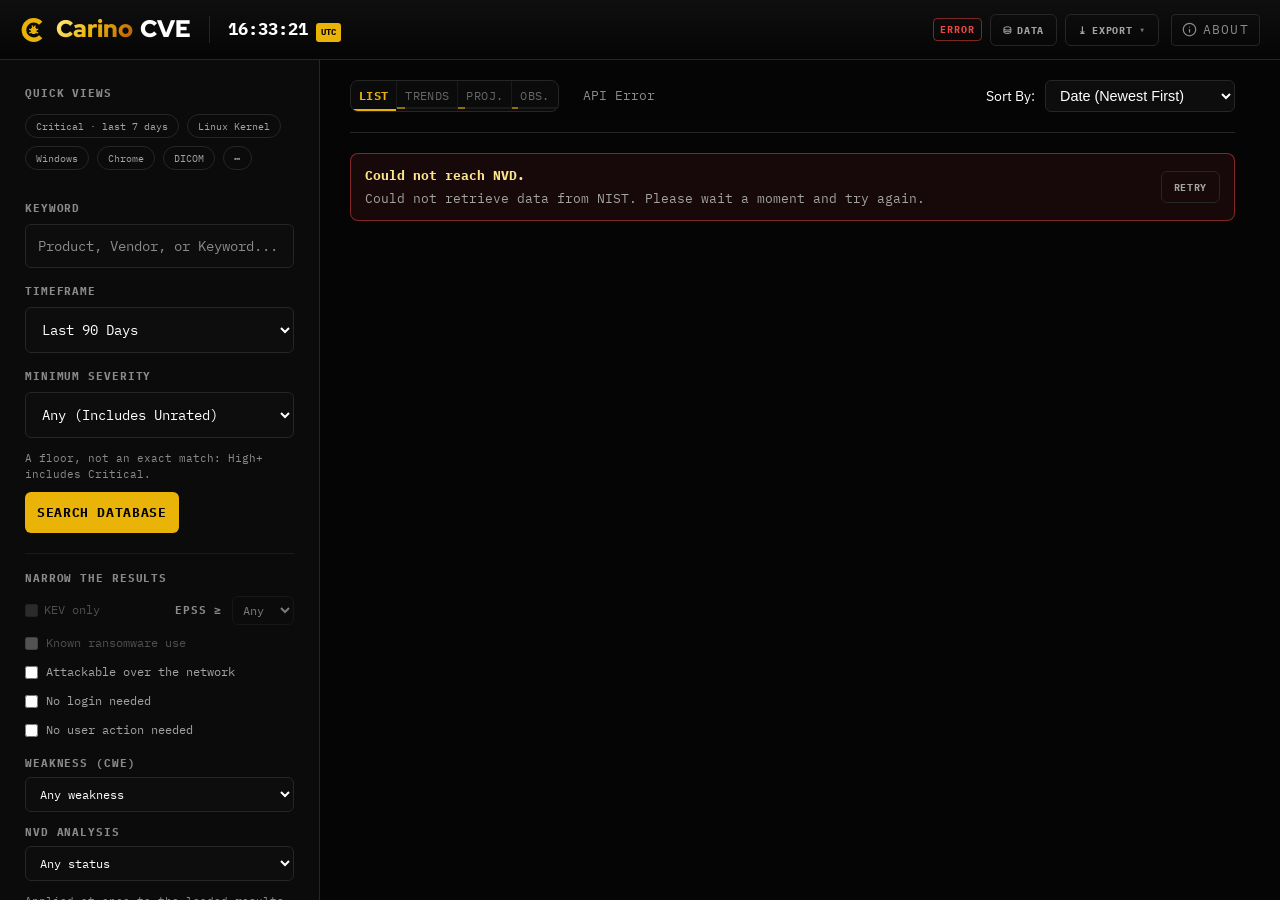
<file: index.html>
<!DOCTYPE html>
<html lang="en">
<head>
    <link rel="icon" type="image/webp" href="logo.webp">
    <meta charset="UTF-8">
    <meta name="viewport" content="width=device-width, initial-scale=1.0">
    <title>CVE Search — NVD Vulnerability Database | CVE Radar Pro</title>
    <!-- carino:head — generated by Carino-Systems/baseline/apply.py from sites.json; edit there, not here -->
    <meta name="description" content="Search CVE security vulnerabilities from the NIST NVD — CVSS scores, filters and trends, fast and offline-capable, in your browser.">
    <meta name="carino:line" content="Search known security flaws, fast.">
    <link rel="canonical" href="https://cve.carino.systems/">
    <meta property="og:type" content="website">
    <meta property="og:site_name" content="Carino Systems">
    <meta property="og:title" content="CVE Database">
    <meta property="og:description" content="Search CVE security vulnerabilities from the NIST NVD — CVSS scores, filters and trends, fast and offline-capable, in your browser.">
    <meta property="og:url" content="https://cve.carino.systems/">
    <meta property="og:image" content="https://cve.carino.systems/og.jpg">
    <meta property="og:image:width" content="1200">
    <meta property="og:image:height" content="630">
    <meta property="og:image:alt" content="CVE Database">
    <meta name="twitter:card" content="summary_large_image">
    <link rel="alternate" hreflang="en" href="https://cve.carino.systems/">
    <link rel="alternate" hreflang="es" href="https://cve.carino.systems/?lang=es">
    <link rel="alternate" hreflang="pt-BR" href="https://cve.carino.systems/?lang=pt-BR">
    <link rel="alternate" hreflang="ja" href="https://cve.carino.systems/?lang=ja">
    <link rel="alternate" hreflang="ru" href="https://cve.carino.systems/?lang=ru">
    <link rel="alternate" hreflang="x-default" href="https://cve.carino.systems/">
    <script type="application/json" id="carino-head-i18n">{"es": {"title": "Buscar CVE — base de vulnerabilidades NVD | CVE Radar Pro", "desc": "Busca vulnerabilidades de seguridad CVE en la NVD del NIST: puntuaciones CVSS, filtros y tendencias, rápido y con uso sin conexión, en tu navegador.", "line": "Busca fallas de seguridad conocidas, rápido."}, "pt-BR": {"title": "Buscar CVE — banco de vulnerabilidades NVD | CVE Radar Pro", "desc": "Pesquise vulnerabilidades de segurança CVE na NVD do NIST: pontuações CVSS, filtros e tendências, rápido e com uso offline, no navegador.", "line": "Pesquise falhas de segurança conhecidas, rápido."}, "ja": {"title": "CVE検索 — NVD脆弱性DB | CVE Radar Pro", "desc": "NIST NVDのCVE脆弱性を検索。CVSSスコア、フィルター、傾向を高速表示、オフラインでも使えるブラウザツール。", "line": "既知の脆弱性をすばやく検索。"}, "ru": {"title": "Поиск CVE — база уязвимостей NVD | CVE Radar Pro", "desc": "Поиск уязвимостей CVE в базе NIST NVD: оценки CVSS, фильтры и тренды — быстро, с работой офлайн, прямо в браузере.", "line": "Быстрый поиск известных уязвимостей."}}</script>
    <script type="application/ld+json">{"@context": "https://schema.org", "@type": "WebApplication", "name": "CVE Database", "url": "https://cve.carino.systems/", "description": "Search CVE security vulnerabilities from the NIST NVD — CVSS scores, filters and trends, fast and offline-capable, in your browser.", "operatingSystem": "Any (runs in a web browser)", "isAccessibleForFree": true, "author": {"@type": "Person", "name": "Miguel Cariño", "url": "https://carino.systems/"}}</script>
    <!-- /carino:head -->
    <!-- Theme before first paint, so neither theme flashes the other:
         ?theme=gold|color (review links; not stored) > carino-theme cookie
         (shared across *.carino.systems) > localStorage > Gold & Black. -->
    <meta name="theme-color" content="#050505" id="carinoThemeColor">
    <script>
    (function () {
      var d = document.documentElement, t = null;
      function pick(v) { return v === 'gold' ? 'gold' : (v === 'color' || v === 'colour') ? 'color' : null; }
      try { t = pick(new URLSearchParams(location.search).get('theme')); } catch (e) {}
      if (!t) { try { var m = document.cookie.match(/(?:^|;\s*)carino-theme=([^;]*)/); if (m) t = pick(decodeURIComponent(m[1])); } catch (e) {} }
      if (!t) { try { t = pick(localStorage.getItem('carino-theme')); } catch (e) {} }
      t = t || 'gold';
      d.setAttribute('data-carino-theme', t);
      var dark = d.getAttribute('data-theme') !== 'light' && window.matchMedia && matchMedia('(prefers-color-scheme: dark)').matches;
      var meta = document.getElementById('carinoThemeColor');
      if (meta) meta.content = t === 'gold' ? '#050505' : (dark ? '#0e1420' : '#eef3fc');
    })();
    </script>
    <link rel="stylesheet" href="fonts/carino-fonts.css">
    <link rel="stylesheet" href="carino-ui.css">
    <link rel="stylesheet" href="css/cve.css">
    <!-- Colourful theme + the switch; nothing applies until data-carino-theme="color". -->
    <link rel="stylesheet" href="carino-theme.css">
    <style>
        /* Colourful: carino-theme.css remaps the tokens, so everything that reads
           one follows; these are the values in css/cve.css, css/cve-obs.css
           (linked later by js/cve-modes.js; the theme attribute outranks it)
           and the dialogs' injected styles that were written for black. */
        :root[data-carino-theme="color"] { --cve-hair: var(--border); }
        :root[data-carino-theme="color"] select option { background: var(--bg-card); color: var(--text); }
        :root[data-carino-theme="color"] input:focus,
        :root[data-carino-theme="color"] select:focus { box-shadow: 0 0 0 3px var(--accent-glow); }
        :root[data-carino-theme="color"] button.search-btn { color: var(--ct-on-accent); }
        :root[data-carino-theme="color"] button.search-btn:hover { background-color: var(--ct-accent-strong); box-shadow: var(--ct-shadow-1); }
        :root[data-carino-theme="color"] .cve-item { border-left-color: var(--border); }
        :root[data-carino-theme="color"] .cve-item:hover { border-top-color: var(--border-hv); border-right-color: var(--border-hv); border-bottom-color: var(--border-hv); box-shadow: var(--ct-shadow-2); }
        :root[data-carino-theme="color"] .pill.cve-ransom { background: var(--err); border-color: var(--err); color: var(--ct-on-accent); }
        /* severity: the same scale, deepened so the score reads on white */
        :root[data-carino-theme="color"] .low { border-left-color: var(--ok); } :root[data-carino-theme="color"] .low .score-val { color: var(--ok); }
        :root[data-carino-theme="color"] .medium { border-left-color: var(--warn); } :root[data-carino-theme="color"] .medium .score-val { color: var(--warn); }
        :root[data-carino-theme="color"] .high { border-left-color: var(--ct-amber); } :root[data-carino-theme="color"] .high .score-val { color: var(--ct-amber); }
        :root[data-carino-theme="color"] .critical { border-left-color: var(--err); } :root[data-carino-theme="color"] .critical .score-val { color: var(--err); }
        :root[data-carino-theme="color"] .pending { border-left-color: var(--text-muted); }
        :root[data-carino-theme="color"] .loader-overlay { background: color-mix(in srgb, var(--bg) 82%, transparent); }
        :root[data-carino-theme="color"] .controls { box-shadow: none; }
        :root[data-carino-theme="color"] .controls.open { box-shadow: var(--ct-shadow-3); }
        :root[data-carino-theme="color"] #cveScrim { background: var(--ct-scrim); }
        :root[data-carino-theme="color"] .coverage { border-color: var(--accent-dim); background: var(--accent-faint); color: var(--accent); }
        :root[data-carino-theme="color"] .controls .refine .chk input[type="checkbox"],
        :root[data-carino-theme="color"] .controls .sev-extra input[type="checkbox"],
        :root[data-carino-theme="color"] .rp-item input[type="checkbox"],
        :root[data-carino-theme="color"] #dataDialog .dd-tier input { accent-color: var(--accent); }
        :root[data-carino-theme="color"] .link-btn:hover { color: var(--ct-accent-strong); }
        :root[data-carino-theme="color"] .mode-note { box-shadow: var(--ct-shadow-2); }

        /* Quick views and Report…: dialogs on cards, not black */
        :root[data-carino-theme="color"] .qv-dialog { border-color: var(--border); background: var(--bg-card); color: var(--text-sec); box-shadow: var(--ct-shadow-3); }
        :root[data-carino-theme="color"] .qv-dialog::backdrop { background: var(--ct-scrim); }
        :root[data-carino-theme="color"] .qv-head h2,
        :root[data-carino-theme="color"] .qv-go,
        :root[data-carino-theme="color"] .rp-item { color: var(--text); }
        :root[data-carino-theme="color"] .qv-x,
        :root[data-carino-theme="color"] .qv-dialog .btn-ghost { border-color: var(--border); color: var(--text-sec); }
        :root[data-carino-theme="color"] .qv-x:hover,
        :root[data-carino-theme="color"] .qv-dialog .btn-ghost:hover,
        :root[data-carino-theme="color"] .qv-dialog input { background: var(--bg-elev); border-color: var(--border); color: var(--text); }
        :root[data-carino-theme="color"] .qv-dialog input::placeholder { color: var(--text-muted); }
        :root[data-carino-theme="color"] .qv-dialog input:focus { border-color: var(--accent); box-shadow: 0 0 0 3px var(--accent-glow); }
        :root[data-carino-theme="color"] .qv-sub,
        :root[data-carino-theme="color"] .qv-group,
        :root[data-carino-theme="color"] .qv-go small,
        :root[data-carino-theme="color"] .qv-act,
        :root[data-carino-theme="color"] .qv-none,
        :root[data-carino-theme="color"] .qv-note,
        :root[data-carino-theme="color"] .rp-group legend,
        :root[data-carino-theme="color"] .rp-item input:disabled + span,
        :root[data-carino-theme="color"] .rp-note { color: var(--text-muted); }
        :root[data-carino-theme="color"] .rp-item.rp-all { color: var(--text-sec); }
        :root[data-carino-theme="color"] .qv-item:hover { background: var(--ct-hover); border-color: var(--border); }
        :root[data-carino-theme="color"] .rp-item:hover { background: var(--ct-hover); }
        :root[data-carino-theme="color"] .qv-act:hover,
        :root[data-carino-theme="color"] .qv-act.on,
        :root[data-carino-theme="color"] .qv-foot { border-top-color: var(--border); }
        :root[data-carino-theme="color"] .qv-dialog .btn-ghost:focus-visible,
        :root[data-carino-theme="color"] .qv-x:focus-visible,
        :root[data-carino-theme="color"] .qv-go:focus-visible,
        :root[data-carino-theme="color"] .qv-act:focus-visible { outline-color: var(--accent); }

        /* Data… and Watch… (styles injected by js/cve-data-ui.js, js/cve-watch.js) */
        :root[data-carino-theme="color"] #dataDialog .dd-k,
        :root[data-carino-theme="color"] #dataDialog .dd-v small,
        :root[data-carino-theme="color"] #dataDialog .dd-age,
        :root[data-carino-theme="color"] #dataDialog .dd-tier small,
        :root[data-carino-theme="color"] #watchDialog .cw-name small,
        :root[data-carino-theme="color"] #watchDialog .cw-stamp dt,
        :root[data-carino-theme="color"] #watchDialog .cw-match span { color: var(--text-muted); }
        :root[data-carino-theme="color"] #dataDialog .dd-v,
        :root[data-carino-theme="color"] #dataDialog .dd-tier b,
        :root[data-carino-theme="color"] #watchDialog .cw-name b,
        :root[data-carino-theme="color"] #watchDialog .cw-head-line,
        :root[data-carino-theme="color"] #watchDialog .cw-match b { color: var(--text); }
        :root[data-carino-theme="color"] #dataDialog .dd-warn,
        :root[data-carino-theme="color"] #dataDialog .dd-note,
        :root[data-carino-theme="color"] #watchDialog .cw-corpus,
        :root[data-carino-theme="color"] #watchDialog .cw-stamp dd,
        :root[data-carino-theme="color"] #watchDialog .cw-match p,
        :root[data-carino-theme="color"] #watchDialog .cw-note { color: var(--text-sec); }
        :root[data-carino-theme="color"] #dataDialog .dd-age.stale,
        :root[data-carino-theme="color"] #dataDialog .dd-note.bad,
        :root[data-carino-theme="color"] #watchDialog .cw-note.bad { color: var(--err); }
        :root[data-carino-theme="color"] #watchDialog .cw-corpus.bad { border-left-color: var(--err); color: var(--err); }
        :root[data-carino-theme="color"] #dataDialog .dd-tier,
        :root[data-carino-theme="color"] #watchDialog .cw-report { background: var(--bg-elev); border-color: var(--border); }
        :root[data-carino-theme="color"] #dataDialog .dd-tier:hover { border-color: var(--text-muted); }
        :root[data-carino-theme="color"] #dataDialog .dd-tier.on { border-color: var(--accent); background: var(--accent-faint); }
        :root[data-carino-theme="color"] #dataDialog .dd-tier:focus-within { outline-color: var(--accent); }
        :root[data-carino-theme="color"] #dataDialog .dd-warn { border-left-color: var(--warn); }
        :root[data-carino-theme="color"] #dataDialog .dd-bar { background: var(--bg-elev); border-color: var(--border); }
        :root[data-carino-theme="color"] #dataDialog .dd-bar span { background: var(--accent); }
        :root[data-carino-theme="color"] #dataDialog .dd-primary { border-color: var(--accent) !important; color: var(--accent) !important; }
        :root[data-carino-theme="color"] #dataDialog .dd-danger:hover,
        :root[data-carino-theme="color"] #dataDialog .dd-danger.armed,
        :root[data-carino-theme="color"] #watchDialog .cw-danger:hover,
        :root[data-carino-theme="color"] #watchDialog .cw-danger.armed { border-color: var(--err) !important; color: var(--err) !important; }
        :root[data-carino-theme="color"] #dataDialog .btn-ghost[disabled]:hover,
        :root[data-carino-theme="color"] #watchDialog .btn-ghost[disabled]:hover { border-color: var(--border); color: var(--text-sec); }
        :root[data-carino-theme="color"] #watchDialog .cw-corpus { border-left-color: var(--border); }
        :root[data-carino-theme="color"] #watchDialog .cw-item:hover { background: var(--ct-hover); border-color: var(--border); }
        :root[data-carino-theme="color"] #watchDialog .cw-match { background: var(--bg-card); border-color: var(--border); }

        /* the dashboards: their own --o-* tokens, and the header over them */
        :root[data-carino-theme="color"] .obs {
            --o-bg: var(--bg); --o-elev: var(--bg-elev); --o-card: var(--bg-card);
            --o-accent: var(--accent); --o-accent-faint: var(--accent-faint); --o-accent-glow: var(--accent-glow);
            --o-border: var(--border); --o-hair: var(--border);
            --o-text: var(--text); --o-text-sec: var(--text-sec); --o-text-muted: var(--text-muted);
            --o-ok: var(--ok); --o-warn: var(--warn); --o-err: var(--err); --o-info: var(--info);
            --o-hatch: color-mix(in srgb, var(--text) 16%, transparent); --o-proj: var(--text-muted);
            scrollbar-color: var(--ct-scroll) transparent;
        }
        :root[data-carino-theme="color"] .obs ::-webkit-scrollbar-thumb,
        :root[data-carino-theme="color"] .obs ::-webkit-scrollbar-thumb:hover { background: var(--ct-scroll); }
        :root[data-carino-theme="color"] .results-area.is-obs,
        :root[data-carino-theme="color"] .results-area.is-obs .results-header { background: var(--bg); border-color: var(--border); }
        :root[data-carino-theme="color"] .results-area.is-obs .mode-seg { background: var(--bg-card); border-color: var(--border); }
        :root[data-carino-theme="color"] .results-area.is-obs .mode-seg .seg-btn { color: var(--text-sec); }
        :root[data-carino-theme="color"] .results-area.is-obs .mode-seg .seg-btn + .seg-btn { border-left-color: var(--border); }
        :root[data-carino-theme="color"] .results-area.is-obs .mode-seg .seg-btn:hover,
        :root[data-carino-theme="color"] .results-area.is-obs .mode-seg .seg-btn[aria-pressed="true"] { color: var(--accent); }
        :root[data-carino-theme="color"] .results-area.is-obs .mode-seg .seg-btn:focus-visible { outline-color: var(--accent); }
        :root[data-carino-theme="color"] .results-area.is-obs .mode-seg .seg-btn.is-busy::before { background: var(--border); }
        :root[data-carino-theme="color"] #obsRoot { color: var(--text-sec); }
        /* the panel label, not carino-ui's faint big numeral; one identity hue (severity owns red/amber/green, the tabs own blue) */
        :root[data-carino-theme="color"] .obs details.o-panel > summary .panel-num { color: var(--ct-purple); }
        :root[data-carino-theme="color"] #obsRoot > .o-loading,
        :root[data-carino-theme="color"] .obs .nline.o-hint,
        :root[data-carino-theme="color"] .obs .stamp { color: var(--text-muted); }
        :root[data-carino-theme="color"] .obs .legend i.hollow { border-color: var(--text-muted); }
        :root[data-carino-theme="color"] .obs .minibar { background: var(--bg-elev); }
        :root[data-carino-theme="color"] .obs .mirrorbox input::placeholder { color: var(--text-muted); }
        :root[data-carino-theme="color"] .obs .mirrorbox input:focus { box-shadow: 0 0 0 3px var(--accent-glow); }
        :root[data-carino-theme="color"] .obs .skel { background: linear-gradient(90deg, var(--bg-elev), var(--border), var(--bg-elev)); }
        :root[data-carino-theme="color"] .obs .delta.up { background: color-mix(in srgb, var(--ok) 10%, transparent); }
        :root[data-carino-theme="color"] .obs .delta.down { background: color-mix(in srgb, var(--err) 10%, transparent); }
        :root[data-carino-theme="color"] .obs .live-chip.live,
        :root[data-carino-theme="color"] .o-chip.ok,
        :root[data-carino-theme="color"] .o-chip.live { color: var(--ok); border-color: color-mix(in srgb, var(--ok) 40%, transparent); }
        :root[data-carino-theme="color"] .o-chip.bad,
        :root[data-carino-theme="color"] .o-chip.stale { color: var(--err); border-color: color-mix(in srgb, var(--err) 45%, transparent); }
        :root[data-carino-theme="color"] .o-chip.warn { color: var(--warn); border-color: color-mix(in srgb, var(--warn) 45%, transparent); }
        :root[data-carino-theme="color"] .o-chip.info { color: var(--info); border-color: color-mix(in srgb, var(--info) 40%, transparent); }
        :root[data-carino-theme="color"] .o-chip { color: var(--text-muted); border-color: var(--border); }
        :root[data-carino-theme="color"] button.o-chip:hover,
        :root[data-carino-theme="color"] button.o-chip[aria-pressed="true"] { border-color: var(--accent); color: var(--accent); }
        :root[data-carino-theme="color"] button.o-chip[aria-pressed="true"] { background: var(--accent-faint); }
        :root[data-carino-theme="color"] button.o-chip[aria-pressed="false"] { text-decoration-color: color-mix(in srgb, var(--text) 30%, transparent); }
        :root[data-carino-theme="color"] .o-chipbar > a,
        :root[data-carino-theme="color"] .o-chipbar > button { color: var(--text-sec); border-color: var(--border); }
        :root[data-carino-theme="color"] .o-chipbar > a:hover,
        :root[data-carino-theme="color"] .o-chipbar > button:hover,
        :root[data-carino-theme="color"] .o-chipbar > a:focus-visible,
        :root[data-carino-theme="color"] .o-chipbar > button:focus-visible,
        :root[data-carino-theme="color"] .o-chipbar > [aria-current="true"] { border-color: var(--accent); color: var(--accent); background: var(--accent-faint); }
        :root[data-carino-theme="color"] .o-toast { border-color: var(--border); border-left-color: var(--accent); background: var(--bg-card); color: var(--text); box-shadow: var(--ct-shadow-3); }
        :root[data-carino-theme="color"] .obs .o-readout { background: var(--bg-card); box-shadow: var(--ct-shadow-3); }

        /* chart ink: the grey axes, labels and tags drawn for black */
        :root[data-carino-theme="color"] .obs .fig .ax { stroke: var(--border); }
        :root[data-carino-theme="color"] .obs .fig .axl,
        :root[data-carino-theme="color"] .obs .fig .xl,
        :root[data-carino-theme="color"] .obs .o-rule-label { fill: var(--text-muted); }
        :root[data-carino-theme="color"] .obs .fig .rl,
        :root[data-carino-theme="color"] .obs .fig .vl { fill: var(--text-sec); }
        :root[data-carino-theme="color"] .obs .fig .hollow { stroke: var(--text-muted); }
        :root[data-carino-theme="color"] .obs .fig .ln.ref,
        :root[data-carino-theme="color"] .obs .o-other,
        :root[data-carino-theme="color"] .obs .o-rule { stroke: var(--text-muted); }
        :root[data-carino-theme="color"] .obs .o-cross rect,
        :root[data-carino-theme="color"] .obs rect.o-cross-tag { fill: var(--bg-elev); }
        /* colours the charts set as attributes (CSS outranks a presentation
           attribute, so these follow the switch without a redraw): the bar
           tracks, the light-grey averages, the heatmap's ring and labels,
           the settling hatch; and the gold series, which share their value
           with the Medium band, take the one amber the scale has on white */
        :root[data-carino-theme="color"] .obs [fill="#141414"] { fill: var(--bg-elev); }
        :root[data-carino-theme="color"] .obs [stroke="#d4d4d4"] { stroke: var(--text-sec); }
        :root[data-carino-theme="color"] .obs [fill="#d4d4d4"],
        :root[data-carino-theme="color"] .obs text[fill="#cfcfcf"] { fill: var(--text-sec); }
        :root[data-carino-theme="color"] .obs [stroke="#ffffff"] { stroke: var(--text); }
        :root[data-carino-theme="color"] .obs [stroke="rgba(255,255,255,.14)"] { stroke: var(--o-hatch); }
        :root[data-carino-theme="color"] .obs [fill="#eab308"] { fill: var(--ct-amber); }
        :root[data-carino-theme="color"] .obs [stroke="#eab308"] { stroke: var(--ct-amber); }
        :root[data-carino-theme="color"] .obs .legend i[style*="rgb(234, 179, 8)"] { background: var(--ct-amber) !important; }
        :root[data-carino-theme="color"] .obs .legend i[style*="rgb(212, 212, 212)"] { background: var(--text-sec) !important; }
        :root[data-carino-theme="color"] .obs [style*="color: rgb(163, 163, 163)"] { color: var(--text-sec) !important; }
    </style>
</head>
<body>
<!-- Key words: the navbar shows them, translated, under its Language tab. -->
<ul data-carino-words hidden>
  <li>Search Database</li>
  <li>Quick views</li>
  <li>Trends</li>
  <li>Minimum Severity</li>
  <li>Timeframe</li>
  <li>Report</li>
</ul>


    <!-- Navbar controls; carino-navbar.js moves them into the shared bar.
         Source badge, Updated stamp, then the filters button that opens the
         rail where it is a drawer (900px and below). -->
    <div class="cve-actions" data-carino-actions>
        <span class="live-chip" id="srcChip" title="Data source" data-priority="2">LOADING</span>
        <span class="fresh" id="freshStamp" hidden></span>
        <!-- The data settings (CveDataUI: mirror, local corpus, feeds). Its
             title is the provenance line the rail used to carry. -->
        <button type="button" class="cs-btn" id="dataBtn" data-priority="2"><span aria-hidden="true">⛁</span> <span class="mb-t" data-i18n>Data</span></button>
        <!-- Export ▾ (carino-ui.js opens and closes it). Report… opens
             the report preview, where the sections are picked: the last List search
             and any Trends, Projection or Observatory section. CSV and JSON
             cover the last List search; syncExportMenu() disables them, with
             the reason in #exportWhy, until there is a finished search. -->
        <div class="cs-menu" id="exportWrap" data-priority="2">
            <button type="button" id="exportMenuBtn" class="cs-btn" aria-haspopup="true" aria-expanded="false" aria-controls="exportMenu"><span aria-hidden="true">⤓</span> <span class="mb-t" data-i18n>Export</span> <span class="cs-caret" aria-hidden="true">▾</span></button>
            <div id="exportMenu" class="cs-menu-panel" role="menu" aria-labelledby="exportMenuBtn" hidden>
                <button type="button" id="reportBtn" class="cs-menu-item" role="menuitem"><span aria-hidden="true">📋</span> <span data-i18n>Report…</span> <span class="cs-menu-note" data-i18n>by section</span></button>
                <div class="cs-menu-div"></div>
                <button type="button" id="exportCsv" class="cs-menu-item" role="menuitem"><span aria-hidden="true">📄</span> CSV <span class="cs-menu-note" data-i18n>every row</span></button>
                <button type="button" id="exportJson" class="cs-menu-item" role="menuitem"><span aria-hidden="true">📄</span> JSON <span class="cs-menu-note" data-i18n>every row</span></button>
                <div class="cs-menu-div"></div>
                <button type="button" id="watchReportBtn" class="cs-menu-item" role="menuitem"><span aria-hidden="true">👁</span> <span data-i18n>Watchlist report…</span> <span class="cs-menu-note" data-i18n>stored corpus</span></button>
                <p class="cs-menu-note export-why" id="exportWhy" hidden></p>
            </div>
        </div>
        <button type="button" class="cs-btn" id="cveMenuBtn" aria-controls="filterRail" aria-expanded="false" data-priority="1"><span aria-hidden="true">☰</span> <span class="mb-t" data-i18n>Filters</span></button>
    </div>

    <div class="main-wrapper">
        <div class="controls" id="filterRail">
            <!-- Five pinned chips and a "⋯". Everything else is in the dialog,
                 so the catalogue can grow without the sidebar growing. -->
            <div class="control-group">
                <label data-i18n>Quick Views</label>
                <div class="quick-links" id="quickChips"></div>
            </div>

            <form id="searchForm">
                <div class="control-group" style="margin-top: 10px;">
                    <label for="searchTerm" data-i18n>Keyword</label>
                    <input type="text" id="searchTerm" placeholder="Product, Vendor, or Keyword...">
                </div>

                <!-- Years are injected by buildYearOptions(): the list used to be
                     hardcoded to three, and it reached back only as far as whoever
                     last edited it remembered to. -->
                <div class="control-group" style="margin-top: 15px;">
                    <label for="timeSelect" data-i18n>Timeframe</label>
                    <select id="timeSelect">
                        <option value="7" data-i18n>Last 7 Days</option>
                        <option value="30" data-i18n>Last 30 Days</option>
                        <option value="90" selected data-i18n>Last 90 Days</option>
                    </select>
                </div>

                <div class="control-group" style="margin-top: 15px;">
                    <label for="cvssSeverity" data-i18n>Minimum Severity</label>
                    <select id="cvssSeverity">
                        <option value="" data-i18n>Any (Includes Unrated)</option>
                        <option value="LOW" data-i18n>Low+</option>
                        <option value="MEDIUM" data-i18n>Medium+</option>
                        <option value="HIGH" data-i18n>High+</option>
                        <option value="CRITICAL" data-i18n>Critical only</option>
                    </select>
                    <p class="hint" data-i18n>A floor, not an exact match: High+ includes Critical.</p>
                </div>

                <button type="submit" class="search-btn" data-i18n>Search Database</button>
            </form>

            <!-- Narrow the results: display filters over the records already
                 loaded (§10). They never enter the query plan, so they take
                 effect on change rather than on Search; the hash and saved
                 views carry them. KEV, EPSS and ransomware are disabled until
                 the feed behind them is loaded, with the reason in the title. -->
            <div class="control-group refine" role="group" aria-labelledby="refineLbl">
                <label id="refineLbl" data-i18n>Narrow the results</label>
                <div class="sev-extra">
                    <label class="chk" for="kevOnly">
                        <input type="checkbox" id="kevOnly">
                        <span data-i18n>KEV only</span>
                    </label>
                    <label class="epss-lbl" for="epssMin" data-i18n>EPSS ≥</label>
                    <select id="epssMin">
                        <option value="" data-i18n>Any</option>
                        <option value="0.1">0.10</option>
                        <option value="0.5">0.50</option>
                        <option value="0.9">0.90</option>
                    </select>
                </div>
                <label class="chk" for="fRansom"><input type="checkbox" id="fRansom"> <span data-i18n>Known ransomware use</span></label>
                <label class="chk" for="fNet"><input type="checkbox" id="fNet"> <span data-i18n>Attackable over the network</span></label>
                <label class="chk" for="fNoAuth"><input type="checkbox" id="fNoAuth"> <span data-i18n>No login needed</span></label>
                <label class="chk" for="fNoUi"><input type="checkbox" id="fNoUi"> <span data-i18n>No user action needed</span></label>
                <label class="sub-lbl" for="fCwe" data-i18n>Weakness (CWE)</label>
                <select id="fCwe">
                    <option value="" data-i18n>Any weakness</option>
                </select>
                <label class="sub-lbl" for="fStatus" data-i18n>NVD analysis</label>
                <select id="fStatus">
                    <option value="" data-i18n>Any status</option>
                    <option value="done" data-i18n>Analysed by NVD</option>
                    <option value="wait" data-i18n>Not analysed yet</option>
                </select>
                <p class="hint"><span data-i18n>Applied at once to the loaded results, from each record’s CVSS vector, CWE and NVD status.</span>
                    <button type="button" class="link-btn" id="fClear" hidden data-i18n>Clear filters</button></p>
            </div>
            <!-- The source line. Its last sentence is the wording the NVD API
                 terms of use require. -->
            <p class="data-foot"><span data-i18n>Data: NIST NVD (live, or a synced snapshot), CISA KEV and FIRST EPSS.</span> <span data-i18n>Runs in your browser; nothing is uploaded.</span> <span data-i18n>Monitoring only, not advice.</span> <span data-i18n>This product uses data from the NVD API but is not endorsed or certified by the NVD.</span></p>
        </div>

        <div class="results-area">
            <div class="loader-overlay" id="loader">
                <div class="spinner"></div>
            </div>

            <div class="results-header">
                <div class="rh-left">
                    <!-- The three dashboard buttons start disabled: each is enabled
                         by js/cve-modes.js once its mode is prepared. -->
                    <div class="mode-seg" id="modeSwitch" role="group">
                        <button type="button" class="seg-btn" data-mode="list" aria-pressed="true" data-i18n>List</button>
                        <button type="button" class="seg-btn is-busy" data-mode="trends" aria-pressed="false" disabled aria-disabled="true" data-i18n>Trends</button>
                        <button type="button" class="seg-btn is-busy" data-mode="proj" aria-pressed="false" disabled aria-disabled="true"><span class="lbl" data-i18n>Projection</span><span class="lbl-s" aria-hidden="true" data-i18n>Proj.</span></button>
                        <button type="button" class="seg-btn is-busy" data-mode="obs" aria-pressed="false" disabled aria-disabled="true"><span class="lbl" data-i18n>Observatory</span><span class="lbl-s" aria-hidden="true" data-i18n>Obs.</span></button>
                    </div>
                    <span class="mode-note list-only" id="modeNote" role="status" hidden><span class="mn-text"></span><button type="button" class="mn-x">&times;</button></span>
                    <div class="sr-only" id="modeLive" role="status" aria-live="polite"></div>
                    <span class="results-count list-only" id="resultCount"></span>
                    <span class="coverage list-only" id="coverage"></span>
                    <span class="api-status list-only" id="apiStatus"></span>
                </div>

                <div class="rh-right">
                    <div class="sort-control">
                        <label for="sortBy" data-i18n>Sort By:</label>
                        <select id="sortBy">
                            <option value="date-new" data-i18n>Date (Newest First)</option>
                            <option value="date-old" data-i18n>Date (Oldest First)</option>
                            <option value="score-high" data-i18n>Score (High to Low)</option>
                            <option value="score-low" data-i18n>Score (Low to High)</option>
                        </select>
                    </div>
                </div>

                <!-- The freshness chip and the section chip bar of whichever
                     mode is showing; that mode's module fills it. -->
                <div class="rh-obs" id="obsHeader" hidden></div>
            </div>

            <div id="resultsList"></div>
            <div id="loadMoreWrap"></div>

            <!-- Trends, Projection and Observatory (js/cve-modes.js). Each is
                 built here behind the list, in a box that takes no space,
                 and is complete before its button is enabled. -->
            <section id="obsRoot" class="obs" hidden aria-hidden="true">
                <div id="obsBanner"></div>
                <div id="obsTrends" hidden></div>
                <div id="obsProj" hidden></div>
                <div id="obsCorpus" hidden></div>
            </section>
        </div>
    </div>

    <dialog id="viewsDialog" class="qv-dialog">
        <div class="qv-inner">
            <div class="qv-head">
                <h2 data-i18n>Quick views</h2>
                <button type="button" class="qv-x" id="qvClose" aria-label="Close">&times;</button>
            </div>
            <p class="qv-sub" data-i18n>A view is a keyword plus a timeframe, a severity floor and a sort order — the same thing the share link carries. Star up to five to keep them in the sidebar.</p>

            <div class="qv-row-form">
                <input type="text" id="qvName" autocomplete="off">
                <button type="button" class="btn-ghost" id="qvSave" data-i18n>Save current view</button>
            </div>

            <input type="search" id="qvFilter" autocomplete="off">
            <div class="qv-list" id="qvList"></div>

            <div class="qv-foot">
                <button type="button" class="btn-ghost" id="qvExport" data-i18n>Export</button>
                <button type="button" class="btn-ghost" id="qvImport" data-i18n>Import</button>
                <input type="file" id="qvFile" accept="application/json" hidden>
                <span class="qv-note" data-i18n>Saved views live in this browser only.</span>
            </div>
        </div>
    </dialog>

<script>
/* ------------------------------------------------------------------
   CVE Radar Pro — the NVD client.

   Three rules keep this honest, and each one exists because the previous
   build broke it:

   1. FETCH BY DATE RANGE ONLY. `pubStartDate`/`pubEndDate` are capped at a
      120-day span, so a calendar year is fetched as four quarter windows.
      The old shortcut asked for `keywordSearch=CVE-2025`, but keywordSearch
      matches the DESCRIPTION TEXT, not the identifier — it returned 45,284
      records whose top hits were CVE-2023 and CVE-2024, and then kept only
      the last page of them.
   2. `cvssV3Severity` IS AN EXACT MATCH, NEVER A FLOOR. "High+" used to send
      `cvssV3Severity=HIGH`, which excluded every Critical — the cautious
      choice hid the dangerous records. A floor is now built by asking for
      each level in it, and the floor is applied locally as well.
   3. NEVER SHOW A COUNT WE DID NOT MEASURE. The header reports what is on
      screen, what is loaded, and the API's own `totalResults` for the query.

   Unkeyed NVD allows 5 requests per 30 s, so every call goes through
   schedule() — a serial token bucket with one patient retry on a 403.
   ------------------------------------------------------------------ */
'use strict';

const API_BASE = 'https://services.nvd.nist.gov/rest/json/cves/2.0/';
const PAGE_SIZE = 1000;        // API maximum is 2000; 1000 keeps first paint sane
// NVD now builds a page at roughly 30 records a second, so a 1000-record first
// page is half a minute of blank list. Every stream's first request asks for
// FIRST_PAGE, and a second pass tops each up to PAGE_SIZE once all have painted.
const FIRST_PAGE = 100;
const MIRROR_WAIT_MS = 4000;   // how long a search waits for the mirror's manifest
const RATE_MAX = 5;            // requests ...
const RATE_WINDOW = 30000;     // ... per this many ms, unkeyed
const SEV_ORDER = ['LOW', 'MEDIUM', 'HIGH', 'CRITICAL'];

// `kev` and `epssMin` are display filters over records that are already
// loaded (§10). They are part of the view — the hash carries them, quick views
// carry them — but they are NEVER part of the question asked of a source, so
// nothing in buildStreams() or the query plan reads them.
//
// `mode` and `section` are the results column's mode (js/cve-modes.js) and the
// part of it on screen. They live in the same hash so a link opens both, and
// only CveModes.setMode() changes them.
//
// The sidebar's "Narrow the results" group adds six more of the same kind:
// `net`, `noauth`, `noui` (read from the CVSS vector), `rw` (KEV's known
// ransomware use), `cwe` (one CWE id) and `st` ('done' analysed by NVD,
// 'wait' not yet). REFINE_DEFAULTS is their "off".
const REFINE_DEFAULTS = { net: false, noauth: false, noui: false, rw: false, cwe: '', st: '' };
const state = Object.assign({ keyword: '', timeframe: '90', severity: '', sort: 'date-new', kev: false, epssMin: 0,
    mode: 'list', section: '' }, REFINE_DEFAULTS);

const DEFAULT_MIRROR = 'https://cve-data.carino.systems';

let corpusMeta = null;         // what the local store says it holds, or null
let corpusManifest = null;     // only set once a sync has actually fetched one
// The mirror's manifest as this page fetched it, for the recent weeks (§16):
// with no usable local corpus they answer the 7/30/90-day views instead of
// NVD. Null until fetched, when the mirror is unreachable, and after one of
// its files failed — then the page asks NVD, as it did before.
let mirrorManifest = null;
let mirrorReady = null;
let completeThrough = null;    // set when the plan needs an NVD tail past the snapshot
let partial = false;           // that tail failed, so the answer stops at completeThrough
let usedSources = {};
let corpusWorker = null;
let localSeq = 0;
let syncTried = false;

let streams = [];              // one per (date window × severity query)
let records = [];              // every CVE fetched, deduplicated
let shown = [];                // records after the severity floor and the sort
// How many of `shown` are drawn. A local or mirror answer can be every CVE in
// 90 days — over 40,000 — and drawing them all froze the page for minutes, so
// the list is drawn LIST_STEP cards at a time. Sorting, filtering and every
// count still run over all of `shown`; only the drawing is stepped.
const LIST_STEP = 200;
let visible = LIST_STEP;
// How many loaded records survived each filter stage, measured in
// applyFilterSort(). An empty list has three possible causes and they are not
// interchangeable — emptyMessage() names the one that actually happened.
let floorCount = 0;
let kevCount = 0;
let epssCount = 0;           // after the EPSS floor, before the sidebar's other filters
let seenIds = new Set();
let retrievedAt = null;
// The last search's failure, for the navbar badge; cleared when a search starts.
let searchError = null;
// A page opened in Trends or Projection has not searched yet, and a search
// run while the list is hidden would cost NVD requests nobody sees: the list
// remembers it owes one and runs it when it is shown.
let listDirty = false;
// The Export menu reports the last search that FINISHED, so it needs to know
// when one is running and what the finished one asked. `lastQuery` is the
// question as it was put to the sources, not whatever the controls say now.
let searching = false, lastQuery = null;
let searchOps = 0;             // runSearch/loadMore calls in flight
let retryHold = false;         // a search is about to be retried without the mirror
let exportOutcome = '';        // what the last export did, for #exportWhy

/* ---- helpers ------------------------------------------------------ */

const ESCAPES = { '&': '&amp;', '<': '&lt;', '>': '&gt;', '"': '&quot;', "'": '&#39;' };
// CVE descriptions quote attack payloads verbatim and carry bare angle
// brackets (`<user_id>`), so nothing from the API reaches innerHTML unescaped.
const esc = (s) => String(s == null ? '' : s).replace(/[&<>"']/g, (c) => ESCAPES[c]);

// i18n.js is deferred, so guard t() for the (impossible-but-cheap) early call.
const t_ = (k) => (typeof t === 'function' ? t(k) : k);
function tf(key) {
    const args = Array.prototype.slice.call(arguments, 1);
    return t_(key).replace(/%(\d)/g, (m, i) => (args[i - 1] === undefined ? m : String(args[i - 1])));
}

// Translators. The coverage notes, the provenance line and the empty-list
// message are written once and read twice: on screen and in the report in
// the page language (PAGE_TR), and in the JSON export in English (EN_TR) —
// built in English, never translated back. `iso` prints dates as ISO with
// their offset and numbers without grouping, which is what a file wants.
const PAGE_TR = {
    t_: (k) => t_(k),
    tf: function () { return tf.apply(null, arguments); },
    get locale() { return pageLocale(); },
    iso: false,
};
const EN_TR = {
    t_: (s) => s,
    tf: (s, ...a) => s.replace(/%(\d+)/g, (m, i) => (a[i - 1] === undefined ? m : String(a[i - 1]))),
    locale: 'en',
    iso: true,
};
const trNum = (tr, n) => (tr.iso ? String(Number(n || 0)) : fmtNum(n));
// 2026-10-26T14:05:09-06:00: the local wall time and the offset it was in.
function isoWithOffset(d) {
    const p = (n) => String(Math.abs(n)).padStart(2, '0');
    const off = -d.getTimezoneOffset();
    return d.getFullYear() + '-' + p(d.getMonth() + 1) + '-' + p(d.getDate()) +
        'T' + p(d.getHours()) + ':' + p(d.getMinutes()) + ':' + p(d.getSeconds()) +
        (off >= 0 ? '+' : '-') + p(Math.floor(Math.abs(off) / 60)) + ':' + p(Math.abs(off) % 60);
}
const trStamp = (tr, d) => (tr.iso ? isoWithOffset(d) : d.toLocaleString(tr.locale));
const utcDay = (d) => { const x = d instanceof Date ? d : new Date(d); return isFinite(x) ? x.toISOString().slice(0, 10) : ''; };
const tick = () => new Promise((r) => setTimeout(r, 0));

// NVD timestamps carry no zone ("2026-08-21T13:41:31.243"). Left alone, JS
// reads them as local time and the displayed date can slip by a day.
function nvdDate(s) {
    if (!s) return null;
    return new Date(/(Z|[+-]\d{2}:?\d{2})$/.test(s) ? s : s + 'Z');
}
// Rendered in UTC, because that is the day the record actually carries. A
// local corpus record expands to `2025-01-08T00:00:00.000` (contract §7) while
// the same CVE fetched live carries `2025-01-08T10:00:00.000`; formatted in a
// negative offset the first would print 7 January and the second 8 January —
// the same CVE, two dates, depending on which source answered. The severity
// floor and the date window already work in UTC days, so this is the day the
// rest of the page means.
// Dates follow the page language when it is not English (so ja reads
// 2026/7/30, not 7/30/2026); in English the browser's own format stays.
const pageLocale = () => { const l = document.documentElement.lang; return l && l !== 'en' ? l : undefined; };
const fmtDate = (s) => { const d = nvdDate(s); return d ? d.toLocaleDateString(pageLocale(), { timeZone: 'UTC' }) : '—'; };
const fmtNum = (n) => Number(n || 0).toLocaleString();
const isoParam = (d) => d.toISOString().slice(0, 19) + '.000';
const sleep = (ms) => new Promise((r) => setTimeout(r, ms));

/* ---- rate-limited fetch ------------------------------------------- */

const stamps = [];
let chain = Promise.resolve();

function schedule(url) {
    const run = async () => {
        for (;;) {
            const now = Date.now();
            while (stamps.length && now - stamps[0] > RATE_WINDOW) stamps.shift();
            if (stamps.length < RATE_MAX) break;
            const wait = RATE_WINDOW - (now - stamps[0]) + 50;
            setStatus(tf('Rate limit reached — waiting %1s', Math.ceil(wait / 1000)));
            await sleep(wait);
        }
        stamps.push(Date.now());
        let res = await fetch(url);
        if (res.status === 403 || res.status === 429) {
            // NVD throttles with a 403. One patient retry, then give up honestly.
            setStatus(tf('Rate limit reached — waiting %1s', RATE_WINDOW / 1000));
            await sleep(RATE_WINDOW);
            stamps.length = 0;
            stamps.push(Date.now());
            res = await fetch(url);
        }
        if (!res.ok) { const e = new Error('HTTP ' + res.status); e.status = res.status; throw e; }
        return res.json();
    };
    const p = chain.then(run, run);   // serialise, and keep going after a failure
    chain = p.catch(() => {});
    return p;
}

/* ---- query planning ------------------------------------------------ */

// One request per level is worth it for the narrow floors people actually
// triage on (Critical, High+). Wider floors would cost three or four
// requests per window, so they fetch unfiltered and are filtered locally.
function severityQueries(floor) {
    if (!floor) return [null];
    const levels = SEV_ORDER.slice(SEV_ORDER.indexOf(floor));
    return levels.length <= 2 ? levels.reverse() : [null];   // Critical first
}

function windowsFor(timeframe) {
    const now = new Date();
    const out = [];
    if (/^\d{4}$/.test(timeframe)) {
        const y = parseInt(timeframe, 10);
        // Quarters: the longest is 92 days, comfortably inside the 120-day cap.
        // Newest first, because a year query paints progressively and the
        // recent end of it is what anyone asked the question for.
        [[9, 11], [6, 8], [3, 5], [0, 2]].forEach((q) => {
            const start = new Date(Date.UTC(y, q[0], 1, 0, 0, 0));
            if (start > now) return;
            const end = new Date(Date.UTC(y, q[1] + 1, 1, 0, 0, 0) - 1000);
            out.push({ start: start, end: end > now ? now : end });
        });
    } else {
        const days = parseInt(timeframe, 10) || 90;
        out.push({ start: new Date(now.getTime() - days * 86400000), end: now });
    }
    return out;
}

function buildStreams() {
    completeThrough = null;
    // With a local corpus, or a mirror offering the recent weeks, the plan is
    // CveSources' job, because it is the only place that knows every source
    // exists. With neither, nothing has changed: the same NVD-only planner.
    if ((corpusMeta || mirrorManifest) && window.CveSources) {
        try {
            const p = CveSources.plan(state, corpusMeta, corpusManifest, undefined, mirrorManifest);
            if (p && p.streams && p.streams.length) {
                completeThrough = p.completeThrough;
                return p.streams;
            }
        } catch (e) { console.error(e); }
    }
    const sevs = severityQueries(state.severity);
    const out = [];
    windowsFor(state.timeframe).forEach((w) => {
        sevs.forEach((sev) => out.push({
            start: w.start, end: w.end, sev: sev, total: null, loaded: 0, done: false,
        }));
    });
    return out;
}

function streamUrl(s, size) {
    const p = new URLSearchParams();
    p.set('resultsPerPage', String(size || PAGE_SIZE));
    p.set('startIndex', String(s.loaded));
    p.set('pubStartDate', isoParam(s.start));
    p.set('pubEndDate', isoParam(s.end));
    if (state.keyword) p.set('keywordSearch', state.keyword);
    if (s.sev) p.set('cvssV3Severity', s.sev);
    return API_BASE + '?' + p.toString();
}

// onEach paints after every stream. A year at a High+ floor is eight requests,
// and the unkeyed rate limiter has to wait 30 s partway through — so the first
// quarter must be on screen long before the last one is asked for.
// The corpus worker belongs to the page, not to a module: a classic Worker
// cannot share a global with cve-sources.js, and only one instance should ever
// exist because the worker serialises searches internally.
function askWorker(payload) {
    return new Promise((resolve, reject) => {
        try {
            if (!corpusWorker) corpusWorker = new Worker('js/cve-corpus-worker.js');
        } catch (e) { reject(e); return; }
        const w = corpusWorker;
        const id = ++localSeq;
        const out = [];
        function cleanup() {
            w.removeEventListener('message', onMsg);
            w.removeEventListener('error', onErr);
        }
        function onMsg(e) {
            const m = e.data;
            if (!m || m.id !== id) return;
            if (m.error) { cleanup(); reject(new Error(m.error)); return; }
            if (m.records) out.push.apply(out, m.records);
            if (m.done) {
                cleanup();
                resolve({ total: typeof m.total === 'number' ? m.total : out.length, records: out });
            }
        }
        function onErr() { cleanup(); reject(new Error('corpus worker failed')); }
        w.addEventListener('message', onMsg);
        w.addEventListener('error', onErr);
        w.postMessage(Object.assign({ id: id }, payload));
    });
}

function streamQuery(s) {
    return {
        keyword: state.keyword,
        from: CveSources.ymd(s.start), to: CveSources.ymd(s.end),
        severity: s.sev || '',
    };
}

function corpusSearch(s) {
    return askWorker({
        cmd: 'search', tier: (corpusMeta && corpusMeta.tier) || 'full',
        years: [s.year], query: streamQuery(s),
    });
}

// One of the mirror's weekly files (§16). The worker fetches it, checks its
// SHA-256 and filters it with the corpus filter, so the bytes never reach the
// page and a week answers exactly the way a local shard would.
function mirrorBase() {
    return String((corpusMeta && corpusMeta.mirror) || DEFAULT_MIRROR).replace(/\/+$/, '');
}
function recentSearch(s) {
    return askWorker({
        cmd: 'recent', url: mirrorBase() + '/' + s.file, sha256: s.sha256, query: streamQuery(s),
    });
}

// The manifest is fetched once a page, on the first search, and waited for
// at most MIRROR_WAIT_MS: an unreachable mirror costs a search four seconds
// once, then the page asks NVD as it always has.
function loadMirror() {
    if (mirrorReady) return mirrorReady;
    const ctl = typeof AbortController === 'function' ? new AbortController() : null;
    const timer = ctl ? setTimeout(() => ctl.abort(), MIRROR_WAIT_MS) : null;
    mirrorReady = fetch(mirrorBase() + '/manifest.json', { cache: 'no-cache', signal: ctl ? ctl.signal : undefined })
        .then((r) => (r.ok ? r.json() : null))
        .then((m) => { mirrorManifest = m && typeof m === 'object' && typeof m.snapshot === 'string' ? m : null; })
        .catch(() => { mirrorManifest = null; })
        .finally(() => { if (timer) clearTimeout(timer); });
    return mirrorReady;
}

// `size` is the NVD page size: a number, or a function of the stream (the
// top-up pass asks each stream for what its first small page left over).
async function fetchStreams(list, onEach, size) {
    let done = 0;
    for (const s of list) {
        const src = s.source || 'nvd';
        setStatus(src === 'local'
            ? tf('Searching the local corpus — %1 of %2', done + 1, list.length)
            : src === 'recent'
            ? tf('Loading recent CVEs from the mirror — %1 of %2', done + 1, list.length)
            : tf('Loading %1 of %2 requests…', done + 1, list.length));
        let batch, total;
        try {
            if (src === 'local' || src === 'recent') {
                const r = await (src === 'local' ? corpusSearch(s) : recentSearch(s));
                total = r.total;
                batch = r.records.map(CveSources.expand);
            } else {
                const d = await schedule(streamUrl(s, typeof size === 'function' ? size(s) : size));
                total = d.totalResults || 0;
                batch = (d.vulnerabilities || []).map((v) => v && v.cve).filter(Boolean);
            }
        } catch (err) {
            // A failing NVD tail on top of an answer the corpus already gave is
            // a shorter answer, not a failed search. It is recorded and said out
            // loud in the header rather than absorbed — returning fewer records
            // without saying so is the exact failure this rebuild removed.
            // A stream that never answered is marked, with its window kept, so
            // the header and the report can name the dates that are missing.
            // One that answered before (a top-up or Load more) keeps its total:
            // what it did not deliver is counted as not loaded instead.
            if (records.length && src === 'nvd') {
                console.error(err);
                if (s.total === null || s.total === undefined) s.failed = true;
                else s.interrupted = true;
                partial = true;
                done++; continue;
            }
            // A week that would not load or did not verify is not a failed
            // search either: the mirror is dropped for this page and the whole
            // search is asked again of NVD (withLoader sees the flag).
            if (src === 'recent') { mirrorManifest = null; err.retryWithoutMirror = true; }
            throw err;
        }
        usedSources[src] = true;
        s.failed = false;
        s.interrupted = false;
        // A stream that failed and has now answered (the top-up pass, Load
        // more) is no longer missing: `partial` follows what is still failed.
        partial = nvdUnrecovered();
        s.total = total;
        batch.forEach((c) => {
            if (!c || seenIds.has(c.id)) return;
            seenIds.add(c.id);
            records.push(c);
        });
        s.loaded += batch.length;
        if (!batch.length || s.loaded >= s.total) s.done = true;
        done++;
        retrievedAt = new Date();
        if (onEach) onEach();
    }
}

/* ---- reading a record ---------------------------------------------- */

// A record can carry several metric entries — NVD's own analysis plus whatever
// the CNA supplied. Taking [0] blindly can show a CNA's score while NVD's sits
// beside it, so prefer NVD, then any Primary, then whatever is there.
function pickMetric(arr) {
    if (!arr || !arr.length) return null;
    return arr.filter((e) => e.source === 'nvd@nist.gov')[0]
        || arr.filter((e) => e.type === 'Primary')[0]
        || arr[0];
}

function metricsOf(c) {
    const m = (c && c.metrics) || {};
    const pick = (key, version) => {
        const e = pickMetric(m[key]);
        if (!e) return null;
        return {
            d: e.cvssData, v: version, sev: e.baseSeverity,
            src: e.source === 'nvd@nist.gov' ? 'NVD' : 'CNA',
        };
    };
    return pick('cvssMetricV31', '3.1') || pick('cvssMetricV30', '3.0') || pick('cvssMetricV2', '2.0');
}
function severityOf(c) {
    const m = metricsOf(c);
    if (!m) return null;
    return ((m.d && m.d.baseSeverity) || m.sev || '').toUpperCase() || null;
}
function scoreOf(c) {
    const m = metricsOf(c);
    return m && m.d && typeof m.d.baseScore === 'number' ? m.d.baseScore : null;
}
// PENDING means there is genuinely no score — about 2% of records. A CVE that
// NVD has not analysed yet usually still carries the CNA's score, and greying
// that out would contradict the severity floor that just counted it. The
// vulnStatus badge and the NVD/CNA chip say who scored it.
const isUnrated = (c) => severityOf(c) === null;

// Not every CNA puts English first.
function englishDesc(c) {
    const ds = (c && c.descriptions) || [];
    const en = ds.filter((d) => d.lang === 'en')[0];
    return ((en || ds[0] || {}).value) || '';
}
function cweAll(c) {
    const out = [];
    ((c && c.weaknesses) || []).forEach((w) => (w.description || []).forEach((d) => {
        if (/^CWE-\d+$/.test(d.value) && out.indexOf(d.value) === -1) out.push(d.value);
    }));
    return out;
}
const cweList = (c) => cweAll(c).slice(0, 4);

/* ---- Narrow the results ---------------------------------------------
   The sidebar's display filters beyond KEV and EPSS. Each reads a field
   every source carries (NVD, the mirror's recent weeks and the local corpus
   all keep the vector, the CWE ids and vulnStatus). A CVSS v2 vector says
   Au:N where v3 says PR:N, and has no user-interaction metric at all, so a
   v2-only record cannot clear "No user action needed". */

const vectorOf = (c) => { const m = metricsOf(c); return m && m.d ? (m.d.vectorString || '') : ''; };
const hasMetric = (c, re) => re.test(vectorOf(c));
const ANALYSED = /^(Analyzed|Modified)$/i;
const isAnalysed = (c) => ANALYSED.test((c && c.vulnStatus) || '');

// MITRE's names for the weaknesses seen most, shortened. Data, like the ids:
// English in every locale. Anything else is listed by its id alone.
const CWE_NAMES = {
    'CWE-20': 'Improper input validation', 'CWE-22': 'Path traversal', 'CWE-59': 'Link following',
    'CWE-74': 'Injection', 'CWE-77': 'Command injection', 'CWE-78': 'OS command injection',
    'CWE-79': 'Cross-site scripting', 'CWE-89': 'SQL injection', 'CWE-94': 'Code injection',
    'CWE-119': 'Memory buffer bounds', 'CWE-120': 'Classic buffer overflow', 'CWE-121': 'Stack buffer overflow',
    'CWE-122': 'Heap buffer overflow', 'CWE-125': 'Out-of-bounds read', 'CWE-190': 'Integer overflow',
    'CWE-200': 'Information exposure', 'CWE-269': 'Improper privilege management', 'CWE-276': 'Incorrect default permissions',
    'CWE-284': 'Improper access control', 'CWE-285': 'Improper authorization', 'CWE-287': 'Improper authentication',
    'CWE-295': 'Improper certificate validation', 'CWE-306': 'Missing authentication', 'CWE-312': 'Cleartext storage',
    'CWE-319': 'Cleartext transmission', 'CWE-327': 'Broken cryptography', 'CWE-352': 'Cross-site request forgery',
    'CWE-362': 'Race condition', 'CWE-400': 'Uncontrolled resource consumption', 'CWE-401': 'Memory leak',
    'CWE-416': 'Use after free', 'CWE-434': 'Unrestricted file upload', 'CWE-444': 'Request smuggling',
    'CWE-476': 'NULL pointer dereference', 'CWE-502': 'Deserialization of untrusted data', 'CWE-532': 'Sensitive data in logs',
    'CWE-601': 'Open redirect', 'CWE-611': 'XML external entities', 'CWE-639': 'Authorization bypass via user key',
    'CWE-668': 'Exposure to wrong sphere', 'CWE-770': 'Allocation without limits', 'CWE-787': 'Out-of-bounds write',
    'CWE-798': 'Hard-coded credentials', 'CWE-835': 'Infinite loop', 'CWE-843': 'Type confusion',
    'CWE-862': 'Missing authorization', 'CWE-863': 'Incorrect authorization', 'CWE-918': 'Server-side request forgery',
    'CWE-1021': 'Clickjacking', 'CWE-1321': 'Prototype pollution', 'CWE-1333': 'Regular expression DoS',
};
const cweLabel = (id) => (CWE_NAMES[id] ? id + ' · ' + CWE_NAMES[id] : id);

const refineActive = () => Object.keys(REFINE_DEFAULTS).some((k) => state[k] !== REFINE_DEFAULTS[k]);

// The tests the current filters ask for. Ransomware needs the KEV list; with
// none loaded it is not applied (an empty list would read as "none used in
// ransomware"), and the header says so, as it does for KEV.
function refineTests(ready) {
    const tests = [];
    if (state.net) tests.push((c) => hasMetric(c, /(^|\/)AV:N(\/|$)/));
    if (state.noauth) tests.push((c) => hasMetric(c, /(^|\/)(PR|Au):N(\/|$)/));
    if (state.noui) tests.push((c) => hasMetric(c, /(^|\/)UI:N(\/|$)/));
    if (state.rw && ready.kev) tests.push((c) => { const k = kevOf(c); return !!(k && k.ransomware); });
    if (state.cwe) tests.push((c) => cweAll(c).indexOf(state.cwe) >= 0);
    if (state.st) tests.push((c) => isAnalysed(c) === (state.st === 'done'));
    return tests;
}

// The filters on, as words, for the report's search settings and the JSON.
function refineLabels(tr) {
    const out = [];
    if (state.rw) out.push(tr.t_('Known ransomware use'));
    if (state.net) out.push(tr.t_('Attackable over the network'));
    if (state.noauth) out.push(tr.t_('No login needed'));
    if (state.noui) out.push(tr.t_('No user action needed'));
    if (state.cwe) out.push(cweLabel(state.cwe));
    if (state.st) out.push(state.st === 'done' ? tr.t_('Analysed by NVD') : tr.t_('Not analysed yet'));
    return out;
}

// The weakness list offers the CWEs in what is loaded, most frequent first,
// with their counts; a CWE a link asked for stays listed even at zero.
let cweFor = '';
function syncCweOptions() {
    const sel = document.getElementById('fCwe');
    if (!sel) return;
    const key = records.length + ':' + (records[0] ? records[0].id : '') + ':' + (records.length ? records[records.length - 1].id : '') + ':' + state.cwe;
    if (key === cweFor && sel.options.length > 1) { sel.value = state.cwe; return; }
    cweFor = key;
    const n = new Map();
    records.forEach((c) => cweAll(c).forEach((id) => n.set(id, (n.get(id) || 0) + 1)));
    const top = [...n.entries()].sort((a, b) => b[1] - a[1] || (a[0] < b[0] ? -1 : 1)).slice(0, 40);
    if (state.cwe && !top.some((e) => e[0] === state.cwe)) top.push([state.cwe, 0]);
    while (sel.options.length > 1) sel.remove(1);
    top.forEach(([id, count]) => {
        const o = document.createElement('option');
        o.value = id;
        o.textContent = cweLabel(id) + ' (' + fmtNum(count) + ')';
        sel.appendChild(o);
    });
    sel.value = state.cwe;
}

function syncRefineClear() {
    const b = document.getElementById('fClear');
    if (b) b.hidden = !(refineActive() || state.kev || state.epssMin > 0);
}

/* ---- enrichment: KEV and EPSS ----------------------------------------
   Two facts about a record that NVD does not carry. CISA and FIRST both
   serve them without an access-control-allow-origin header, so a browser
   cannot fetch either one directly and the mirror is the only route (§10);
   cve-enrich.js is that route. Every call here is guarded twice — the module
   is one more classic script that can fail to load, and a feed that never
   loaded must read as "no badge", never as a broken card. */

const NO_ENRICH = { kev: false, epss: false, generated: '', date: '' };
const enrichReady = () => (window.CveEnrich ? CveEnrich.ready() : NO_ENRICH);
const kevOf = (c) => (window.CveEnrich && c ? CveEnrich.kev(c.id) : null);
const epssOf = (c) => (window.CveEnrich && c ? CveEnrich.epss(c.id) : null);

/* ---- filter and sort ------------------------------------------------ */

function applyFilterSort() {
    const floor = state.severity;
    const ready = enrichReady();
    // A filter that cannot be evaluated is not applied. Filtering to KEV with
    // no KEV catalogue loaded would empty the list and read exactly like
    // "nothing here is being exploited" — the most expensive wrong answer this
    // page can give. renderHeader() says so instead.
    const kevOnly = state.kev && ready.kev;
    const epssMin = ready.epss ? state.epssMin : 0;

    shown = records.filter((c) => {
        if (!floor) return true;
        const s = severityOf(c);
        if (!s) return false;                     // unrated cannot clear a floor
        return SEV_ORDER.indexOf(s) >= SEV_ORDER.indexOf(floor);
    });
    floorCount = shown.length;

    // §10: both run AFTER the severity floor, over records that are already
    // here. Neither changes what was fetched.
    if (kevOnly) shown = shown.filter((c) => !!kevOf(c));
    kevCount = shown.length;
    if (epssMin > 0) {
        shown = shown.filter((c) => {
            const e = epssOf(c);
            // No EPSS score is not a score of zero — missing and 0.00000 are
            // different claims — but it cannot clear a floor either, which is
            // the same rule an unrated record meets above.
            return !!e && e.score >= epssMin;
        });
    }
    epssCount = shown.length;
    const tests = refineTests(ready);
    if (tests.length) shown = shown.filter((c) => tests.every((f) => f(c)));
    syncCweOptions();
    syncRefineClear();

    const by = state.sort;
    shown.sort((a, b) => {
        if (by === 'date-new' || by === 'date-old') {
            const da = nvdDate(a.published), db = nvdDate(b.published);
            return by === 'date-new' ? db - da : da - db;
        }
        // Unrated records have no score, so they sort last in both
        // directions rather than pretending to be a 0.
        const sa = scoreOf(a), sb = scoreOf(b);
        if (sa === null && sb === null) return 0;
        if (sa === null) return 1;
        if (sb === null) return -1;
        return by === 'score-high' ? sb - sa : sa - sb;
    });
}

/* ---- rendering ------------------------------------------------------ */

function setStatus(msg) {
    const el = document.getElementById('apiStatus');
    if (el) el.textContent = msg;
}

// The KEV badge's tooltip carries the dates the badge itself has no room for.
// `due` is the US federal remediation deadline and may be empty, which is a
// real KEV entry rather than a broken one.
function kevTitle(kev) {
    const bits = [tf('In the CISA Known Exploited Vulnerabilities catalogue since %1', kev.added || '—')];
    if (kev.due) bits.push(tf('US federal remediation due %1', kev.due));
    if (kev.ransomware) bits.push(t_('Known to have been used in ransomware campaigns.'));
    return bits.join(' · ');
}

// EPSS is a probability over the next 30 days and a percentile among all
// scored CVEs. The chip shows both because either alone misleads: 0.08 sounds
// small until you learn it is higher than 94% of everything ever published.
function epssTitle(e, date) {
    const pct = (e.score * 100).toFixed(1);
    const rank = (e.percentile * 100).toFixed(1);
    const bits = [tf('EPSS: about a %1% chance of exploitation in the next 30 days, higher than %2% of all scored CVEs.', pct, rank)];
    if (date) bits.push(tf('FIRST EPSS model of %1.', date));
    return bits.join(' ');
}

function card(c) {
    const m = metricsOf(c);
    const sev = severityOf(c);
    const unrated = isUnrated(c);
    const score = scoreOf(c);
    const desc = englishDesc(c);
    const cwes = cweList(c);
    const long = desc.length > 180;
    const vector = m && m.d ? (m.d.vectorString || '') : '';
    const kev = kevOf(c);
    const epss = epssOf(c);

    const div = document.createElement('div');
    div.className = 'cve-item ' + (unrated ? 'pending' : (sev || 'pending').toLowerCase());
    div.innerHTML =
        '<div class="cve-content">' +
            '<div class="cve-header-row">' +
                '<a class="cve-id" target="_blank" rel="noopener" href="https://nvd.nist.gov/vuln/detail/' +
                    encodeURIComponent(c.id) + '">' + esc(c.id) + '</a>' +
                '<span class="pill muted">' + esc(c.vulnStatus || '—') + '</span>' +
                // Exploited in the wild outranks everything else on the card,
                // so it sits immediately after the status and before the fold.
                (kev
                    ? '<span class="pill err" title="' + esc(kevTitle(kev)) + '">' +
                        esc(tf('KEV · %1', kev.added || '—')) + '</span>' +
                      (kev.ransomware
                        ? '<span class="pill cve-ransom" title="' +
                            esc(t_('Known to have been used in ransomware campaigns.')) + '">' +
                            esc(t_('Ransomware')) + '</span>'
                        : '')
                    : '') +
                '<button type="button" class="btn-ghost btn-copy" data-id="' + esc(c.id) + '">' +
                    esc(t_('Copy ID')) + '</button>' +
            '</div>' +
            '<p class="cve-desc' + (long ? '' : ' expanded') + '" id="d-' + esc(c.id) + '">' + esc(desc) + '</p>' +
            (long
                ? '<button type="button" class="desc-toggle" aria-expanded="false" aria-controls="d-' +
                    esc(c.id) + '">' + esc(t_('Expand description')) + '</button>'
                : '') +
            (m || cwes.length || epss
                ? '<div class="cve-tags">' +
                    (m ? '<span class="pill muted">CVSS ' + esc(m.v) + ' · ' + esc(m.src) + '</span>' : '') +
                    (epss
                        ? '<span class="pill ' + (epss.score >= 0.5 ? 'warn' : 'muted') +
                            '" title="' + esc(epssTitle(epss, enrichReady().date)) + '">' +
                            esc(tf('EPSS %1 · %2th', epss.score.toFixed(3), (epss.percentile * 100).toFixed(1))) +
                          '</span>'
                        : '') +
                    (vector ? '<span class="pill muted">' + esc(vector) + '</span>' : '') +
                    cwes.map((w) => '<a class="pill muted" target="_blank" rel="noopener" href="https://cwe.mitre.org/data/definitions/' +
                        encodeURIComponent(w.slice(4)) + '.html">' + esc(w) + '</a>').join('') +
                  '</div>'
                : '') +
            '<div class="cve-meta">' +
                '<span class="meta-item">📅 ' + esc(t_('Published:')) + ' ' + esc(fmtDate(c.published)) + '</span>' +
                '<span class="meta-item">🕒 ' + esc(t_('Updated:')) + ' ' + esc(fmtDate(c.lastModified)) + '</span>' +
            '</div>' +
        '</div>' +
        '<div class="score-box">' +
            '<span class="score-val">' + (unrated || score === null ? '--' : esc(score)) + '</span>' +
            '<span class="score-lbl">' + esc(unrated ? t_('PENDING') : (sev ? t_(sev) : '')) + '</span>' +
        '</div>';
    return div;
}

// Three different facts can produce an empty list, and telling them apart is
// the whole difference between "nothing matched" and "nothing is exploited".
// The counts come from applyFilterSort(), which measured them.
// `tr` is the translator (PAGE_TR on screen and in the report, EN_TR for the
// JSON), so every caller states the same fact in the same words.
function emptyMessage(tr = PAGE_TR) {
    if (!records.length) {
        // A keyword search that found nothing is not a quiet week. And a
        // floor the source applied (floorAtSource) only rules out the levels
        // it covers: lower-severity CVEs may exist in this window.
        const kw = lastQuery && lastQuery.keyword;
        if (floorAtSource()) {
            const sev = lastQuery.severity;   // the enum, as the report's settings print it
            return kw
                ? tr.tf('No CVEs in this window matched “%1” at %2 or above.', kw, sev)
                : tr.tf('No CVEs at %1 or above were published in this window.', sev);
        }
        return kw
            ? tr.tf('No CVEs in this window matched “%1”.', kw)
            : tr.t_('No CVEs were published in this window.');
    }
    const floored = tr.tf('All %1 loaded records were filtered out by the severity floor.', trNum(tr, records.length));
    if (!floorCount) return floored;
    const ready = enrichReady();
    if (state.kev && ready.kev && !kevCount) {
        return tr.tf('None of the %1 records that cleared the severity floor are in the CISA KEV catalogue. KEV is about 0.44% of all CVEs, so filtering one page of NVD results to it usually finds none — over a local corpus the same question is exact.',
            trNum(tr, floorCount));
    }
    if (state.epssMin > 0 && ready.epss && !epssCount) {
        return tr.tf('None of the %1 records that cleared the earlier filters score %2 or higher in EPSS.',
            trNum(tr, kevCount), state.epssMin);
    }
    if (refineActive() && epssCount) {
        return tr.tf('None of the %1 records that cleared the earlier filters match: %2.',
            trNum(tr, epssCount), refineLabels(tr).join(' · '));
    }
    return floored;
}

// Whole days between a stamp and now, or null when it cannot be read. Both
// feeds date themselves — KEV with an ISO `generated`, EPSS with a model
// `date` — and neither is the corpus snapshot, so neither is covered by the
// provenance line.
const ENRICH_STALE_DAYS = 7;
function daysOld(stampStr) {
    const at = Date.parse(String(stampStr || '').slice(0, 10));
    if (!isFinite(at)) return null;
    return Math.floor((Date.now() - at) / 86400000);
}

function enrichAgeNotes(ready, tr = PAGE_TR) {
    const out = [];
    const k = ready.kev ? daysOld(ready.generated) : null;
    if (k !== null && k > ENRICH_STALE_DAYS) out.push(tr.tf('KEV catalogue is %1 days old', trNum(tr, k)));
    const e = ready.epss ? daysOld(ready.date) : null;
    if (e !== null && e > ENRICH_STALE_DAYS) out.push(tr.tf('EPSS scores are %1 days old', trNum(tr, e)));
    return out;
}

// True while an NVD request of this search failed and has not answered
// since: a stream that never answered (failed) or one that stopped after
// answering (interrupted, a top-up or Load more).
function nvdUnrecovered() {
    return streams.some((s) => (s.source || 'nvd') === 'nvd' && (s.failed || s.interrupted));
}

// A snapshot answer whose NVD tail never answered at all. When the tail
// answered in part, NVD records are on the list and the missing part is
// stated by the failed-windows and not-loaded notes instead.
function tailUnanswered() {
    return partial && !usedSources.nvd;
}

// Whether the source itself filtered by the severity floor: NVD gets
// cvssV3Severity for a Critical or High+ floor, and a local or mirror worker
// applies any floor. Then a source count is already floored.
function floorAtSource() {
    return !!(lastQuery && lastQuery.severity && lastQuery.streams.some((s) => s.sev));
}

// The NVD requests of the current search that never answered, and the
// windows they were asked for (UTC days). A failed stream has no total, so
// every count that sums totals is a lower bound while this is non-zero.
function nvdFailed() {
    const nvd = streams.filter((s) => (s.source || 'nvd') === 'nvd');
    const bad = nvd.filter((s) => s.failed);
    // One entry per window: a High+ floor asks each window twice (CRITICAL,
    // HIGH), and a window is missing only for the levels that failed.
    const byWin = new Map();
    bad.forEach((s) => {
        const start = utcDay(s.start), end = utcDay(s.end);
        const key = start + '|' + end;
        if (!byWin.has(key)) byWin.set(key, { start, end, severities: [] });
        if (s.sev && byWin.get(key).severities.indexOf(s.sev) < 0) byWin.get(key).severities.push(s.sev);
    });
    // A window whose every level failed is missing whole: no list then.
    byWin.forEach((w) => {
        const asked = nvd.filter((s) => utcDay(s.start) === w.start && utcDay(s.end) === w.end && s.sev).length;
        if (!w.severities.length || w.severities.length >= asked) delete w.severities;
    });
    return {
        failed: bad.length,
        total: nvd.length,
        windows: [...byWin.values()],
    };
}

// The caveats under the result count, as {notes, tip}. The report prints the
// same list, so the screen and the paper cannot disagree about what is missing.
function coverageNotes(tr = PAGE_TR) {
    const notes = [];
    let tip = '';
    const nf = nvdFailed();
    if (nf.failed) {
        notes.push(tr.tf('%1 of %2 NVD requests failed; these windows are missing: %3.',
            trNum(tr, nf.failed), trNum(tr, nf.total),
            nf.windows.map((w) => w.start + '–' + w.end + (w.severities ? ' (' + w.severities.join(', ') + ')' : '')).join(', ')));
    }
    if (partial && completeThrough) notes.push(tr.tf('complete through %1', completeThrough));
    // Only a snapshot answer whose NVD tail never answered is "local results only".
    if (tailUnanswered() && usedSources.local) notes.push(tr.t_('NVD unreachable — local results only'));
    // §10's honest limit, stated rather than discovered. KEV is 0.44% of
    // all CVEs: over a page of NVD results the filter can only see what was
    // loaded, so an empty list is a fact about this page and not about the
    // catalogue. Over a local corpus it is exact and no note is needed.
    const ready = enrichReady();
    if ((state.kev || state.rw) && !ready.kev) {
        notes.push(tr.t_('KEV list not loaded — that filter was not applied'));
    } else if (state.kev && usedSources.nvd) {
        notes.push(tr.tf('KEV filter covers the %1 loaded records only', trNum(tr, records.length)));
        tip = tr.t_('CISA KEV is about 0.44% of all CVEs. Applied to a live NVD page this filter sees only the records that were loaded; applied to a local corpus it is exact.');
    }
    if (state.epssMin > 0 && !ready.epss) {
        notes.push(tr.t_('EPSS scores not loaded — that filter was not applied'));
    }
    // §9, applied to the two feeds that carry their own dates. A KEV badge
    // is rendered from whatever this browser holds, and after an unreachable
    // mirror that is a copy older than the one being published — which is
    // precisely the confident stale answer §9 forbids. The tooltip on the
    // filter says how old; a badge on a card cannot, so the age goes here
    // whenever a feed is loaded, filter or no filter.
    enrichAgeNotes(ready, tr).forEach((n) => notes.push(n));
    return { notes, tip };
}

function renderHeader() {
    const matched = streams.reduce((n, s) => n + (s.total || 0), 0);
    const count = document.getElementById('resultCount');
    if (count) {
        count.textContent = tf('Showing %1 of %2 loaded (%3 matched)',
            fmtNum(shown.length), fmtNum(records.length), fmtNum(matched));
    }
    const cov = document.getElementById('coverage');
    if (cov) {
        const c = coverageNotes();
        cov.textContent = c.notes.join(' · ');
        cov.title = c.tip;
        cov.style.display = cov.textContent ? '' : 'none';
    }
    renderProvenance();
}

// Which of the three sources actually answered, because "where did this come
// from and when" is the whole claim the offline corpus makes. The rail shows
// it, and the report and the JSON `source` carry the same sentence.
function provenanceText(tr = PAGE_TR) {
    const snap = corpusMeta && corpusMeta.snapshot ? String(corpusMeta.snapshot).slice(0, 10) : null;
    const mirrorSnap = mirrorManifest && mirrorManifest.snapshot ? String(mirrorManifest.snapshot).slice(0, 10) : null;
    // A snapshot answer whose NVD tail was asked for and failed says so,
    // rather than reading as a complete snapshot (or as "+ NVD live").
    const failedTail = ' ' + tr.tf('+ NVD (failed; complete through %1)', completeThrough || '—');
    if (usedSources.local && snap) {
        if (tailUnanswered()) return tr.tf('Data: local snapshot %1', snap) + failedTail;
        return usedSources.nvd
            ? tr.tf('Data: local snapshot %1 + NVD live', snap)
            : tr.tf('Data: local snapshot %1', snap);
    }
    if (usedSources.recent && mirrorSnap) {
        if (tailUnanswered()) return tr.tf('Data: mirror snapshot %1', mirrorSnap) + failedTail;
        return usedSources.nvd
            ? tr.tf('Data: mirror snapshot %1 + NVD live', mirrorSnap)
            : tr.tf('Data: mirror snapshot %1', mirrorSnap);
    }
    if (retrievedAt) return tr.tf('Data: NVD — retrieved %1', trStamp(tr, retrievedAt));
    return tr.t_('Data source');
}

function renderProvenance() {
    const btn = document.getElementById('dataBtn');
    if (btn) btn.title = provenanceText() + ' — ' + t_('Data settings');
    renderSourceChip();
}

// The navbar's source badge and Updated stamp (Branding: Freshness). A local
// snapshot past STALE_DAYS (the data dialog's own threshold) reads STALE, and
// so does a search NVD could not complete; a failed search reads ERROR, never
// as an empty list.
function renderSourceChip() {
    const chip = document.getElementById('srcChip');
    const fresh = document.getElementById('freshStamp');
    if (!chip) return;
    const staleDays = (window.CveDataUI && CveDataUI.STALE_DAYS) || 7;
    // A list answered from the mirror's recent weeks is a snapshot too, with
    // the mirror's date, and goes stale under the same rule as a local one.
    const fromMirror = !usedSources.local && usedSources.recent && mirrorManifest && mirrorManifest.snapshot;
    const snapIso = fromMirror ? mirrorManifest.snapshot : corpusMeta && corpusMeta.snapshot;
    const snapAt = snapIso ? Date.parse(snapIso) : NaN;
    // Before any search has answered (a page opened on a dashboard), the
    // stored snapshot is what the page has, so it is what the badge reports.
    const local = isFinite(snapAt) && (usedSources.local || usedSources.recent || (!retrievedAt && !records.length));
    const days = local ? Math.max(0, Math.floor((Date.now() - snapAt) / 86400000)) : 0;
    // suffix (source or age) is the part that gives way on a phone.
    let text, kind = '', title = t_('Data source'), stamp = '', suffix = '';
    if (searchError) {
        text = t_('ERROR'); kind = 'err'; title = tf('Could not reach %1.', 'NVD');
    } else if (local && (days > staleDays || partial)) {
        text = t_('STALE'); suffix = ' · ' + tf('%1d', days); kind = 'stale';
        title = partial
            ? (usedSources.local && tailUnanswered() ? t_('NVD unreachable — local results only') : tf('Could not reach %1.', 'NVD'))
            : tf('Local snapshot is %1 days old', fmtNum(days));
    } else if (local) {
        text = t_('SNAPSHOT'); suffix = ' · ' + tf('%1d', days); kind = 'live';
    } else if (retrievedAt) {
        text = t_('LIVE'); suffix = ' · NVD'; kind = 'live';
    } else {
        text = t_('LOADING');
    }
    if (local) stamp = t_('Updated') + ' ' + String(snapIso).slice(0, 10);
    else if (retrievedAt) stamp = t_('Updated') + ' ' + retrievedAt.toLocaleTimeString('en-GB', { hour12: false });
    chip.textContent = text;
    if (suffix) {
        const sp = document.createElement('span');
        sp.className = 'chip-src';
        sp.textContent = suffix;
        chip.appendChild(sp);
    }
    chip.className = 'live-chip' + (kind ? ' ' + kind : '');
    chip.title = title;
    if (fresh) {
        fresh.hidden = !stamp;
        fresh.textContent = stamp;
        fresh.className = 'fresh' + (kind === 'err' ? ' err' : kind === 'stale' ? ' stale' : '');
    }
}

function renderLoadMore() {
    const wrap = document.getElementById('loadMoreWrap');
    if (!wrap) return;
    wrap.innerHTML = '';
    // Cards already loaded but not yet drawn come first: showing them costs
    // nothing, while loading more costs requests.
    if (shown.length > visible) {
        const more = document.createElement('button');
        more.type = 'button';
        more.className = 'load-more';
        more.textContent = tf('Show %1 more (%2 not yet shown)',
            fmtNum(Math.min(LIST_STEP, shown.length - visible)), fmtNum(shown.length - visible));
        more.addEventListener('click', () => { visible += LIST_STEP; renderList(); });
        wrap.appendChild(more);
        return;
    }
    const remaining = streams.reduce((n, s) => n + Math.max(0, (s.total || 0) - s.loaded), 0);
    if (remaining <= 0) return;
    const b = document.createElement('button');
    b.type = 'button';
    b.className = 'load-more';
    b.textContent = tf('Load more (%1 not yet loaded)', fmtNum(remaining));
    b.addEventListener('click', loadMore);
    wrap.appendChild(b);
}

function renderList() {
    const list = document.getElementById('resultsList');
    if (!list) return;
    // The dashboards' web fonts enter the page here, if they are waiting:
    // the layout this rebuild costs anyway then covers them too.
    if (window.CveModes) CveModes.beforeListRender();
    list.innerHTML = '';
    if (!shown.length) {
        list.innerHTML = '<div class="empty">' + esc(emptyMessage()) + '</div>';
    } else {
        const frag = document.createDocumentFragment();
        shown.slice(0, visible).forEach((c) => frag.appendChild(card(c)));
        list.appendChild(frag);
    }
    renderHeader();
    renderLoadMore();
}

/* ---- the search itself ---------------------------------------------- */

async function withLoader(fn) {
    // The overlay only covers an empty results area; once cards are painted it
    // would hide the very thing progressive rendering just put on screen.
    const loader = document.getElementById('loader');
    loader.style.display = shown.length ? 'none' : 'flex';
    try {
        await fn();
        // A partial answer must not report a clean connection: the corpus
        // carried it, and the span past the snapshot is missing.
        // Naming the source that actually answered. Reporting a live NVD
        // connection after a local-only search asserts a network path this
        // search never touched: for a past year the plan is local-only and
        // NVD is never contacted, so "connected" is a guess dressed as a fact.
        // "Local results only" is said only when the local corpus answered;
        // a mirror answer, or an NVD year with a failed quarter, is not one.
        setStatus(partial ? (usedSources.local && tailUnanswered() ? t_('NVD unreachable — local results only') : tf('Could not reach %1.', 'NVD'))
            : usedSources.nvd ? t_('NVD API Connected')
            : usedSources.local ? t_('Answered from the local corpus')
            : usedSources.recent ? t_('Answered from the mirror snapshot')
            : t_('NVD API Connected'));
        return true;
    } catch (err) {
        console.error(err);
        if (err && err.retryWithoutMirror) {
            setStatus(t_('Mirror unreachable — asking NVD'));
            // Still searching: the Export menu stays off until the retry,
            // which clears this as its first act, has finished.
            retryHold = true;
            setTimeout(runSearch, 0);
            return false;
        }
        setStatus(t_('API Error'));
        searchError = err || true;
        renderSourceChip();
        const list = document.getElementById('resultsList');
        list.innerHTML =
            '<div class="alert err"><div><b>' + esc(tf('Could not reach %1.', 'NVD')) + '</b><p>' +
            esc(err && err.status === 403
                ? t_('NVD is rate-limiting this browser. Wait about a minute and try again.')
                : t_('Could not retrieve data from NIST. Please wait a moment and try again.')) +
            '</p></div><button type="button" class="cs-btn" id="retrySearch">' + esc(t_('Retry')) + '</button></div>';
        list.querySelector('#retrySearch').addEventListener('click', () => runSearch());
        return false;
    } finally {
        loader.style.display = 'none';
    }
}

// `searching` is true from the first line of a search (before the mirror
// wait) until the last search or Load more in flight has settled. A search
// handed to retryWithoutMirror stays "searching" through the hand-over.
function beginSearching() {
    searchOps++;
    retryHold = false;
    searching = true;
    syncExportMenu();
}
function endSearching() {
    searchOps = Math.max(0, searchOps - 1);
    searching = searchOps > 0 || retryHold;
    syncExportMenu();
}

async function runSearch() {
    beginSearching();
    exportOutcome = '';
    try {
        readControls();
        writeHash();
        // Only a page that has not asked yet waits, and never for long.
        await loadMirror();
        streams = buildStreams();
        lastQuery = { keyword: state.keyword, timeframe: state.timeframe, severity: state.severity, streams: streams };
        records = []; shown = []; seenIds = new Set(); retrievedAt = null; visible = LIST_STEP;
        partial = false; usedSources = {}; searchError = null;
        // Clear the previous result set without going through renderList(), which
        // would flash "no CVEs in this window" before the first request returns.
        document.getElementById('resultsList').innerHTML = '';
        document.getElementById('loadMoreWrap').innerHTML = '';
        if (!(await withLoader(() => fetchStreams(streams, paint, FIRST_PAGE)))) return;
        // Every NVD stream has painted its first small page; now each is topped up
        // to the page the list has always loaded, so nothing is lost but the wait.
        const topUp = streams.filter((s) => (s.source || 'nvd') === 'nvd' && !s.done && s.loaded < PAGE_SIZE);
        if (topUp.length && !(await withLoader(() => fetchStreams(topUp, paint, (s) => PAGE_SIZE - s.loaded)))) return;
        paint();
    } finally {
        endSearching();
    }
}

function paint() {
    applyFilterSort();
    renderList();
    // Progressive rendering means cards can appear while later requests are
    // still queued behind the rate limiter — the overlay must get out of the way.
    if (shown.length) document.getElementById('loader').style.display = 'none';
}

async function loadMore() {
    // One more page from each unfinished stream, capped so a single click
    // never costs more than the rate limiter's whole window.
    const next = streams.filter((s) => !s.done && s.loaded < (s.total || 0)).slice(0, RATE_MAX);
    if (!next.length) return;
    searchOps++; searching = true; syncExportMenu();
    try {
        if (await withLoader(() => fetchStreams(next, paint))) paint();
    } finally {
        endSearching();
    }
}

// Both are the reader working with the list: a mode a link asked for no
// longer opens by itself over it (the same rule as a search, leaveObs).
function reSortList() {
    if (window.CveModes) CveModes.cancelPending();
    state.sort = document.getElementById('sortBy').value;
    writeHash();
    visible = LIST_STEP;
    applyFilterSort();
    renderList();
}

// KEV and EPSS filter records that are already here, so they cost no request
// and take effect the moment they change — like the sort control, and unlike
// the severity floor, which is also part of the question asked of the source.
// Only the two controls are read: readControls() would pull an unsubmitted
// keyword into the state and the hash would then claim it was searched.
function reFilterList() {
    if (window.CveModes) CveModes.cancelPending();
    readEnrichControls();
    writeHash();
    visible = LIST_STEP;
    applyFilterSort();
    renderList();
}

/* ---- the local corpus ------------------------------------------------ */

async function refreshCorpusMeta() {
    corpusMeta = null;
    if (!window.CveDB) return;
    try {
        await CveDB.open();
        corpusMeta = await CveDB.getMeta();
    } catch (e) {
        corpusMeta = null;          // no IndexedDB, or it refused: the plan falls to NVD
    }
    renderSourceChip();
}

// A corpus nobody refreshes drifts, and the snapshot tail only papers over the
// gap one query at a time. Sync quietly after the first paint, at most once a
// page and at most twice a day, and never disturb what is already on screen —
// a failure here is invisible because every query can still reach NVD itself.
async function backgroundSync() {
    // A meta bag is not a corpus. Since §10 the meta store also holds the two
    // cached enrichment feeds, so getMeta() answers non-null for a browser that
    // has never downloaded a shard — and applyDeltas has nothing to date a gap
    // from without a lastSync. Requiring it is the same rule the Data dialog's
    // Update button follows.
    if (syncTried || !corpusMeta || !corpusMeta.lastSync || !window.CveSync) return;
    syncTried = true;
    const last = Date.parse(corpusMeta.lastSync);
    if (last && Date.now() - last < 12 * 3600 * 1000) return;
    try {
        const base = corpusMeta.mirror || DEFAULT_MIRROR;
        corpusManifest = await CveSync.manifest(base);
        await CveSync.applyDeltas(base, corpusManifest, corpusMeta.tier || 'full');
        await refreshCorpusMeta();
        renderProvenance();
    } catch (e) {
        console.error(e);
    }
}

/* ---- KEV and EPSS ----------------------------------------------------
   The mirror is the only route to either feed, so this runs on every page
   load and not only for people who hold a corpus: KEV is ~1,700 entries and
   answers "is this being exploited right now", which is worth more per byte
   than anything else here. The cost of a repeat visit is one 2 KB manifest
   that confirms the cached bytes are still the ones being published; the
   feeds themselves are refetched only when their hash changes. It runs after
   the first paint, and a failure is invisible because every card renders the
   same without it. */

// §8's rule for the corpus applies to EPSS for the same measured reason: it
// is one score per CVE — roughly 60 MB as live objects, against about 50 KB
// for the whole KEV catalogue. A device the contract would not hand a
// full-tier corpus should not be handed this either, so under 4 GB the page
// asks for KEV alone and the EPSS control says why it is off. Where the
// browser will not say how much memory it has, nothing is assumed.
function epssAffordable() {
    try {
        const mem = navigator.deviceMemory;
        return !(typeof mem === 'number' && mem > 0 && mem < 4);
    } catch (e) {
        return true;
    }
}

// A shallow copy of the manifest without the EPSS entry. CveEnrich loads the
// feeds the manifest offers it, so this is the page declining one — not the
// module guessing at what the device can afford.
function enrichManifest(man) {
    if (!man || !man.enrich || epssAffordable()) return man;
    const out = Object.assign({}, man);
    out.enrich = Object.assign({}, man.enrich);
    delete out.enrich.epss;
    return out;
}

async function loadEnrichment() {
    if (!window.CveEnrich) return;
    const base = (corpusMeta && corpusMeta.mirror) || DEFAULT_MIRROR;
    try {
        // Whatever this browser already verified, before any network at all:
        // offline, that is the whole answer, and it carries its own date.
        await CveEnrich.load(base, enrichManifest(corpusManifest));
        if (!corpusManifest && window.CveSync) {
            // No sync ran this page load, so nothing has yet said whether the
            // cached feeds are still the ones the mirror publishes.
            corpusManifest = await CveSync.manifest(base);
            await CveEnrich.load(base, enrichManifest(corpusManifest));
        }
    } catch (err) {
        console.error(err);          // the mirror is unreachable: no badges
    }
    syncEnrichControls();
    // The cards on screen were built before the feeds arrived, and a shared
    // #k=1 link has been waiting on a filter that could not yet be evaluated.
    if (records.length) paint();
}

// The three feed-backed controls (KEV only, EPSS ≥, Known ransomware use)
// are meaningful only once the feed behind them is loaded, so they are
// disabled until then and carry the reason in their title.
function syncEnrichControls() {
    const ready = enrichReady();
    const box = document.getElementById('kevOnly');
    if (box) {
        box.disabled = !ready.kev;
        box.title = ready.kev
            ? tf('CISA Known Exploited Vulnerabilities, generated %1', String(ready.generated).slice(0, 10) || '—')
            : t_('The KEV catalogue is not loaded, so this filter cannot be applied.');
    }
    const rw = document.getElementById('fRansom');
    if (rw) {
        rw.disabled = !ready.kev;
        rw.title = ready.kev
            ? t_('In the CISA KEV catalogue and marked as known to be used in ransomware campaigns.')
            : t_('The KEV catalogue is not loaded, so this filter cannot be applied.');
    }
    const sel = document.getElementById('epssMin');
    if (sel) {
        sel.disabled = !ready.epss;
        sel.title = ready.epss
            ? tf('FIRST EPSS — the probability of exploitation in the next 30 days. Model of %1.', ready.date || '—')
            : (epssAffordable()
                ? t_('EPSS scores are not loaded, so this filter cannot be applied.')
                : t_('EPSS is one score per CVE and costs about 60 MB in memory, so it is left out on a device reporting less than 4 GB.'));
    }
}

/* ---- controls, URL state, export ------------------------------------ */

function readControls() {
    state.keyword = document.getElementById('searchTerm').value.trim();
    state.timeframe = document.getElementById('timeSelect').value || '90';
    state.severity = document.getElementById('cvssSeverity').value;
    state.sort = document.getElementById('sortBy').value;
    readEnrichControls();
}

// Read even when the control is disabled: a link that asked for KEV asked for
// it, and dropping that intent because the feed has not landed yet would lose
// it silently the moment the user pressed Search.
function readEnrichControls() {
    const box = document.getElementById('kevOnly');
    state.kev = !!(box && box.checked);
    const sel = document.getElementById('epssMin');
    const e = parseFloat(sel ? sel.value : '');
    state.epssMin = isFinite(e) && e > 0 ? e : 0;
    const on = (id) => { const b = document.getElementById(id); return !!(b && b.checked); };
    state.rw = on('fRansom');
    state.net = on('fNet');
    state.noauth = on('fNoAuth');
    state.noui = on('fNoUi');
    state.cwe = document.getElementById('fCwe').value || '';
    state.st = document.getElementById('fStatus').value || '';
}

function writeControls() {
    document.getElementById('searchTerm').value = state.keyword;
    const time = document.getElementById('timeSelect');
    time.value = state.timeframe;
    if (!time.value) { time.value = '90'; state.timeframe = '90'; }  // e.g. an old #t=all link
    document.getElementById('cvssSeverity').value = state.severity;
    document.getElementById('sortBy').value = state.sort;
    document.getElementById('kevOnly').checked = !!state.kev;
    setEpssOption(state.epssMin);
    document.getElementById('fRansom').checked = !!state.rw;
    document.getElementById('fNet').checked = !!state.net;
    document.getElementById('fNoAuth').checked = !!state.noauth;
    document.getElementById('fNoUi').checked = !!state.noui;
    cweFor = '';
    syncCweOptions();
    document.getElementById('fStatus').value = state.st;
    syncRefineClear();
}

// A shared link can carry any threshold (#e=0.37), and a select that silently
// blanked because 0.37 is not one of its four rungs would drop the filter
// without saying so. The exact value becomes an option of its own instead.
function setEpssOption(v) {
    const sel = document.getElementById('epssMin');
    if (!sel) return;
    const want = v > 0 ? String(v) : '';
    if (want && !Array.prototype.some.call(sel.options, (o) => o.value === want)) {
        const o = document.createElement('option');
        o.value = want;
        o.textContent = want;
        sel.appendChild(o);
    }
    sel.value = want;
}

// The whole view is in the hash, so a shared link reproduces what the sender
// saw. The old build put only the keyword there.
// `push` adds a history entry (a mode change); everything else replaces the
// current one, as it always has.
function writeHash(push) {
    const p = new URLSearchParams();
    if (state.keyword) p.set('q', state.keyword);
    if (state.timeframe !== '90') p.set('t', state.timeframe);
    if (state.severity) p.set('s', state.severity);
    if (state.sort !== 'date-new') p.set('o', state.sort);
    if (state.kev) p.set('k', '1');
    if (state.epssMin > 0) p.set('e', String(state.epssMin));
    if (state.rw) p.set('r', '1');
    if (state.net) p.set('n', '1');
    if (state.noauth) p.set('a', '1');
    if (state.noui) p.set('u', '1');
    if (state.cwe) p.set('w', state.cwe);
    if (state.st) p.set('v', state.st);
    // A mode a link asked for that is still loading stays in the hash, so
    // the link copied or reloaded meanwhile is still the link that was opened.
    const wait = state.mode === 'list' && window.CveModes ? CveModes.pending() : null;
    if (state.mode !== 'list') p.set('m', state.mode);
    else if (wait) p.set('m', wait.m);
    if (state.section) p.set('x', state.section);
    else if (wait && wait.x) p.set('x', wait.x);
    const h = p.toString();
    history[push ? 'pushState' : 'replaceState'](null, '', h ? '#' + h : location.pathname + location.search);
}

// The six narrowing filters from a hash or a saved view (the same short
// keys). A value that is not one the page offers is no filter.
function readRefine(get) {
    const yes = (k) => get(k) === '1' || get(k) === 1 || get(k) === true || get(k) === 'true';
    state.rw = yes('r');
    state.net = yes('n');
    state.noauth = yes('a');
    state.noui = yes('u');
    const w = String(get('w') || '');
    state.cwe = /^CWE-\d{1,6}$/.test(w) ? w : '';
    const v = String(get('v') || '');
    state.st = v === 'done' || v === 'wait' ? v : '';
}

function readHash() {
    const raw = location.hash.replace(/^#/, '');
    if (!raw) return;
    if (raw.indexOf('=') === -1) {           // back-compat: old links were a bare keyword
        state.keyword = decodeURIComponent(raw);
        return;
    }
    const p = new URLSearchParams(raw);
    if (p.has('q')) state.keyword = p.get('q');
    if (p.has('t')) state.timeframe = p.get('t');
    if (p.has('s')) state.severity = p.get('s');
    if (p.has('o')) state.sort = p.get('o');
    if (p.has('k')) state.kev = p.get('k') === '1' || p.get('k') === 'true';
    if (p.has('e')) {
        const n = parseFloat(p.get('e'));
        // EPSS is a probability. Anything outside 0–1 is not a threshold, and
        // a link carrying one gets no filter rather than an invented bound.
        state.epssMin = isFinite(n) && n > 0 && n <= 1 ? n : 0;
    }
    readRefine((k) => p.get(k));
    const mx = modeOf(p);
    state.mode = mx.m;
    state.section = mx.x;
}

// `m` and `x` from a hash. The whole-corpus panels were the last section of
// Trends and are the Observatory mode now, so the links made then
// (#m=trends&x=corpus-kev, #m=trends&x=corpus) open where the panels went.
function modeOf(p) {
    let m = p.get('m') || '';
    let x = /^[a-z-]{1,20}$/.test(p.get('x') || '') ? p.get('x') : '';
    if (m === 'trends' && /^corpus(-|$)/.test(x)) { m = 'obs'; x = x.replace(/^corpus-?/, ''); }
    if (!/^(trends|proj|obs)$/.test(m)) return { m: 'list', x: '' };
    return { m, x };
}

// Back and Forward walk between modes. Only `m` and `x` are read again: the
// list's own keys stay read-once, so going back never re-runs a search with
// filters the user has since changed.
function onHistoryMove() {
    if (!window.CveModes) return;
    const raw = location.hash.replace(/^#/, '');
    const p = new URLSearchParams(raw.indexOf('=') === -1 ? '' : raw);
    const { m, x } = modeOf(p);
    const w = CveModes.pending();
    // popstate and hashchange both fire for one Back; the second is a no-op.
    // Back from a mode still loading to the list it was asked for from is
    // the reader changing their mind: it no longer opens by itself.
    if (m === CveModes.current() && x === state.section) {
        if (w && m === 'list') CveModes.cancelPending();
        return;
    }
    // A mode still loading behind a link: Back to that same link waits too.
    if (w && w.m === m && w.x === x) return;
    CveModes.setMode(m, { push: false, section: x });
}

// Leaving Trends or Projection for the list by searching: the mode change is
// a history entry of its own, and the search that follows is what clears the
// debt, so onList must not run a second one.
function leaveObs() {
    if (!window.CveModes) return;
    // A search is the reader going somewhere: a mode a link asked for no
    // longer opens by itself when it has loaded.
    CveModes.cancelPending();
    if (CveModes.current() === 'list') return;
    listDirty = false;
    CveModes.setMode('list', { push: true });
}

function buildYearOptions() {
    const sel = document.getElementById('timeSelect');
    const keep = sel.value;
    Array.prototype.slice.call(sel.querySelectorAll('option[data-year]')).forEach((o) => o.remove());
    for (let y = new Date().getUTCFullYear(); y >= 1999; y--) {
        const o = document.createElement('option');
        o.value = String(y);
        o.dataset.year = '1';
        o.textContent = tf('Year %1', y);
        sel.appendChild(o);
    }
    if (keep) sel.value = keep;
}

// One row per record for the CSV, the JSON and the report. The first ten
// keys keep their order from earlier exports; the enrichment columns follow.
// A feed that is not loaded gives null, never false or 0: "not in KEV" and
// "KEV not consulted" are different claims, and so are EPSS 0 and no EPSS.
// Numbers stay numbers, which is what CveReport.csvCell decides by.
function exportRows(list = shown) {
    const ready = enrichReady();
    return list.map((c) => {
        const m = metricsOf(c);
        const k = ready.kev ? kevOf(c) : null;
        const e = ready.epss ? epssOf(c) : null;
        return {
            id: c.id,
            published: c.published,
            lastModified: c.lastModified,
            status: c.vulnStatus || '',
            severity: severityOf(c) || '',
            score: scoreOf(c),
            cvssVersion: m ? m.v : '',
            vector: m && m.d ? (m.d.vectorString || '') : '',
            cwe: cweList(c).join(' '),
            description: englishDesc(c),
            cvssSource: m ? m.src : '',
            kev: ready.kev ? !!k : null,
            kevAdded: k && k.added ? String(k.added).slice(0, 10) : '',
            kevDue: k && k.due ? String(k.due).slice(0, 10) : '',
            ransomware: k ? !!k.ransomware : '',
            epss: e && isFinite(e.score) ? Number(e.score) : null,
            epssPercentile: e && isFinite(e.percentile) ? Number(e.percentile) : null,
        };
    });
}

// The five facts CveReport.summarize counts, without building a whole row.
function lightRow(c) {
    const ready = enrichReady();
    const k = ready.kev ? kevOf(c) : null;
    const e = ready.epss ? epssOf(c) : null;
    return {
        severity: severityOf(c) || '',
        kev: ready.kev ? !!k : null,
        ransomware: !!(k && k.ransomware),
        epss: e && isFinite(e.score) ? Number(e.score) : null,
        published: c.published || '',
    };
}

// Used by the quick views' Export; the search exports go through CveReport.
function download(name, mime, text) {
    const a = document.createElement('a');
    const url = URL.createObjectURL(new Blob([text], { type: mime }));
    a.href = url; a.download = name;
    document.body.appendChild(a);
    a.click();
    setTimeout(() => { URL.revokeObjectURL(url); a.remove(); }, 0);
}

/* ---- the search report ---------------------------------------------- */

const SORT_EN = {
    'date-new': 'Date (Newest First)', 'date-old': 'Date (Oldest First)',
    'score-high': 'Score (High to Low)', 'score-low': 'Score (Low to High)',
};
const TIMEFRAME_EN = { '7': 'Last 7 Days', '30': 'Last 30 Days', '90': 'Last 90 Days' };

// The text of the <option> whose value is `v`, as the page shows it now.
function optionText(id, v) {
    const sel = document.getElementById(id);
    const o = sel && Array.prototype.filter.call(sel.options, (x) => x.value === v)[0];
    return o ? o.textContent.trim() : '';
}

// Everything CveReport needs, as one plain object built at click time. The
// module reads no page globals, so this is the whole of what a report claims.
function reportInput({ tr, full }) {
    const ready = enrichReady();
    const q = lastQuery || { keyword: '', timeframe: state.timeframe, severity: '', streams: [] };
    const sources = { nvd: !!usedSources.nvd, local: !!usedSources.local, recent: !!usedSources.recent };
    const kevApplied = !!(state.kev && ready.kev);
    const epssApplied = ready.epss ? state.epssMin : 0;
    const starts = q.streams.map((s) => new Date(s.start).getTime()).filter(isFinite);
    const ends = q.streams.map((s) => new Date(s.end).getTime()).filter(isFinite);
    const nf = nvdFailed();
    const answered = q.streams.filter((s) => typeof s.total === 'number');
    const counts = {
        listed: shown.length,
        loaded: records.length,
        returned: answered.reduce((n, s) => n + s.total, 0),
        notLoaded: answered.reduce((n, s) => n + Math.max(0, s.total - s.loaded), 0),
        lowerBound: nf.failed > 0,
    };
    const englishTimeframe = /^\d{4}$/.test(q.timeframe) ? 'Year ' + q.timeframe : (TIMEFRAME_EN[q.timeframe] || q.timeframe);
    const cap = window.CveReport.REPORT_ROW_CAP;
    return {
        generatedAt: new Date(),
        query: {
            keyword: q.keyword,
            timeframe: q.timeframe,
            timeframeLabel: tr.iso ? englishTimeframe : (optionText('timeSelect', q.timeframe) || timeframeLabel(q.timeframe)),
            windowStart: starts.length ? new Date(Math.min.apply(null, starts)).toISOString() : null,
            windowEnd: ends.length ? new Date(Math.max.apply(null, ends)).toISOString() : null,
            severity: q.severity || '',
            floorAtSource: floorAtSource(),
            kevRequested: !!state.kev,
            kevApplied: kevApplied,
            epssRequested: state.epssMin,
            epssApplied: epssApplied,
            kevCatalogue: kevApplied ? (ready.generated || null) : null,
            epssModelDate: epssApplied ? (ready.date || null) : null,
            // The sidebar's narrowing filters: as words for the report, as
            // values for the JSON. Ransomware counts as applied only with KEV.
            narrowLabels: refineLabels(tr),
            narrow: {
                ransomware: !!(state.rw && ready.kev), ransomwareRequested: !!state.rw,
                network: !!state.net, noLogin: !!state.noauth, noUserAction: !!state.noui,
                cwe: state.cwe || null, nvdAnalysis: state.st === 'done' ? 'analysed' : state.st === 'wait' ? 'not-analysed' : null,
            },
            // The order on screen now, which is the order of `shown`.
            sortLabel: tr.iso ? (SORT_EN[state.sort] || state.sort) : (optionText('sortBy', state.sort) || state.sort),
        },
        sources: sources,
        nvdFailed: nf,
        localSnapshot: sources.local && corpusMeta && corpusMeta.snapshot ? String(corpusMeta.snapshot) : null,
        mirrorSnapshot: sources.recent && mirrorManifest && mirrorManifest.snapshot ? String(mirrorManifest.snapshot) : null,
        mirror: sources.recent ? mirrorBase() : null,
        // Never a snapshot's query time: only NVD has a retrieval moment.
        retrievedAt: sources.nvd ? retrievedAt : null,
        partial: partial,
        // The plan sets completeThrough whenever it asks NVD for a tail; it
        // is a limit of the answer only when that tail failed.
        completeThrough: partial ? completeThrough : null,
        searchError: searchError ? String(searchError.message || searchError) : null,
        counts: counts,
        enrich: {
            kev: !!ready.kev, kevDate: ready.generated || '',
            epss: !!ready.epss, epssDate: ready.date || '',
            kevAgeDays: ready.kev ? daysOld(ready.generated) : null,
            epssAgeDays: ready.epss ? daysOld(ready.date) : null,
        },
        notes: coverageNotes(tr).notes,
        provenance: provenanceText(tr),
        emptyReason: shown.length ? '' : emptyMessage(tr),
        summary: window.CveReport.summarize(shown.map(lightRow)),
        rows: full ? exportRows(shown) : exportRows(shown.slice(0, cap)),
        incomplete: partial || nf.failed > 0 || !!searchError || counts.notLoaded > 0,
    };
}

const isDashboard = () => (window.CveModes ? CveModes.current() !== 'list' : state.mode !== 'list');

// '' when the last search can be reported, otherwise why not.
function reportBlocker() {
    if (!window.CveReport) return t_('Could not build the report.');
    if (searching) return t_('A search is running — wait for it to finish.');
    if (!lastQuery) return t_('Run a search first.');
    if (listDirty) return t_('This search has not run yet — open the List.');
    if (searchError && !records.length) return tf('Could not reach %1.', 'NVD');
    return '';
}

function syncExportMenu() {
    const why = reportBlocker();
    ['exportCsv', 'exportJson'].forEach((id) => {
        const b = document.getElementById(id);
        if (b) b.disabled = !!why;
    });
    // Report… opens as soon as anything can go in it: the last search, or a
    // dashboard that has finished loading.
    const rb = document.getElementById('reportBtn');
    if (rb) rb.disabled = !!why && !reportModes().some((m) => m.ready);
    const note = document.getElementById('exportWhy');
    if (note) {
        const text = [why || (isDashboard() ? t_('CSV and JSON cover the last List search.') : ''), exportOutcome]
            .filter(Boolean).join(' ');
        note.textContent = text;
        note.hidden = !text;
    }
    const watch = document.getElementById('watchReportBtn');
    if (watch) watch.hidden = !window.CveWatch;
}

/* ---- Report… — the report by section ---------------------------------

   The report preview picks what goes in, in its left column: the last List search (its settings,
   provenance and summary, and the CVEs themselves only when asked — the
   first REPORT_ROW_CAP, never the whole list) and any section of Trends,
   Projection or Observatory that has been built. A dashboard section is
   copied from the page as drawn (CveReport.sectionHtml), so the paper shows
   the range and view on screen. It opens with the section in view ticked
   (the search on the List, the current section on a dashboard) and draws
   the report again whenever a box changes. */

const REPORT_MODES = [
    { id: 'trends', host: 'obsTrends', label: () => t_('Trends') },
    { id: 'proj', host: 'obsProj', label: () => t_('Projection') },
    { id: 'obs', host: 'obsCorpus', label: () => t_('Observatory') },
];

// A section's name as its heading shows it: the h2 of a panel, the number
// and kicker of an Observatory drawer, the summary of any other drawer.
function sectionTitle(node) {
    const h = node.querySelector(':scope > h2')
        || node.querySelector(':scope > summary .panel-num')
        || node.querySelector(':scope > summary');
    return (h ? h.textContent : node.getAttribute('data-x') || '').replace(/\s+/g, ' ').trim();
}

// The sections each dashboard holds right now, outermost [data-x] only.
function reportModes() {
    return REPORT_MODES.map((m) => {
        const ready = !!(window.CveModes && CveModes.state(m.id) === 'ready');
        const host = document.getElementById(m.host);
        const secs = ready && host
            ? Array.prototype.filter.call(host.querySelectorAll('[data-x]'),
                (n) => !(n.parentElement && n.parentElement.closest('[data-x]')) && !n.hidden)
                .map((n) => ({ x: n.getAttribute('data-x'), node: n, title: sectionTitle(n) }))
            : [];
        return { id: m.id, label: m.label(), ready: ready && secs.length > 0, state: window.CveModes ? CveModes.state(m.id) : null, secs };
    });
}

function rpBox(id, text, checked, note) {
    const lab = document.createElement('label');
    lab.className = 'rp-item';
    const box = document.createElement('input');
    box.type = 'checkbox';
    box.id = id;
    box.checked = !!checked;
    lab.appendChild(box);
    const span = document.createElement('span');
    span.textContent = text;
    lab.appendChild(span);
    if (note) {
        const n = document.createElement('small');
        n.className = 'rp-note';
        n.textContent = note;
        lab.appendChild(n);
    }
    return { lab, box };
}

function rpGroup(title) {
    const fs = document.createElement('fieldset');
    fs.className = 'rp-group';
    const lg = document.createElement('legend');
    lg.textContent = title;
    fs.appendChild(lg);
    return fs;
}

let rpSections = [];   // [{box, mode, label, node}] while the preview is open
let rpHost = null;     // the picker, shown in the preview's column
let rpTimer = 0;

function rpSync() {
    const search = rpHost.querySelector('#rpSearch');
    const rec = rpHost.querySelector('#rpRecords');
    if (rec) {
        rec.disabled = !search || !search.checked;
        if (rec.disabled) rec.checked = false;
    }
    rpHost.querySelectorAll('input[data-all]').forEach((all) => {
        const mine = rpSections.filter((s) => s.mode === all.getAttribute('data-all'));
        const on = mine.filter((s) => s.box.checked).length;
        all.checked = on === mine.length && on > 0;
        all.indeterminate = on > 0 && on < mine.length;
    });
    // A run of clicks draws once, after the last.
    clearTimeout(rpTimer);
    rpTimer = setTimeout(() => openReport(true), 250);
}

function openReportDialog() {
    if (!rpHost) {
        rpHost = document.createElement('div');
        rpHost.id = 'rpGroups';
        rpHost.className = 'rp-groups';
    }
    const host = rpHost;
    host.textContent = '';
    rpSections = [];
    const mode = window.CveModes ? CveModes.current() : 'list';

    // The last List search.
    const fs = rpGroup(t_('List search'));
    const why = reportBlocker();
    const s = rpBox('rpSearch', t_('Search summary'), !why && mode === 'list',
        why || t_('Search settings, provenance, severity counts and caveats.'));
    s.box.disabled = !!why;
    fs.appendChild(s.lab);
    const n = shown.length;
    const r = rpBox('rpRecords', t_('List the CVEs'), false,
        n > CveReport.REPORT_ROW_CAP
            ? tf('Only the first %1 of %2, in the order on screen. CSV and JSON carry them all.', CveReport.REPORT_ROW_CAP, n)
            : tf('%1 records, in the order on screen.', n));
    r.lab.classList.add('rp-sub');
    fs.appendChild(r.lab);
    host.appendChild(fs);

    // Each dashboard, section by section.
    reportModes().forEach((m) => {
        const g = rpGroup(m.label);
        if (!m.ready) {
            const p = document.createElement('p');
            p.className = 'rp-note';
            p.textContent = m.state === 'failed' ? t_('Could not load — open it to see why.') : t_('Still loading — try again in a moment.');
            g.appendChild(p);
            host.appendChild(g);
            return;
        }
        const all = rpBox('rpAll-' + m.id, t_('All sections'), false);
        all.box.setAttribute('data-all', m.id);
        all.lab.classList.add('rp-all');
        g.appendChild(all.lab);
        const here = mode === m.id ? (state.section || '').split('-')[0] : null;
        m.secs.forEach((sec) => {
            const b = rpBox('rp-' + m.id + '-' + sec.x, sec.title, here !== null && (!here || sec.x === here));
            b.lab.classList.add('rp-sub');
            g.appendChild(b.lab);
            rpSections.push({ box: b.box, mode: m.id, label: m.label, node: sec.node });
        });
        all.box.addEventListener('change', () => {
            rpSections.filter((x) => x.mode === m.id).forEach((x) => { x.box.checked = all.box.checked; });
            rpSync();
        });
        host.appendChild(g);
    });
    host.onchange = rpSync;
    rpSync();
    clearTimeout(rpTimer);
    openReport();
}

// The dashboards' stylesheet as text, for the copied sections. Same origin,
// so its rules are readable; an unreadable sheet only costs the styling.
function obsCssText() {
    const sheet = Array.prototype.find.call(document.styleSheets, (x) => x.href && /\/css\/cve-obs\.css(\?|$)/.test(x.href));
    try { return sheet ? Array.prototype.map.call(sheet.cssRules, (r) => r.cssText).join('\n') : ''; }
    catch (e) { return ''; }
}

// The report opens in a preview (js/cve-preview.js) of the very document
// that prints, with the picker in its column: Print prints that frame,
// Download saves it as the File switch says (HTML: the same document as a
// standalone file, through save() below; PDF: drawn from it by carino-pdf.js),
// and Close keeps nothing.
const rpPreview = (extra) => Object.assign({
    opts: rpHost, back: document.getElementById('exportMenuBtn'),
    primary: 'print', secondary: 'download',
    save: (h, n) => {
        const ok = CveReport.save(n, 'text/html;charset=utf-8', [h]);
        if (ok !== true) report(tf('This browser would not save the file: %1', ok));
    },
}, extra);

async function openReport(redraw) {
    clearTimeout(rpTimer);
    // A redraw due after the preview closed (or gave way to another report):
    // nothing to draw.
    if (!rpHost || (redraw && !(window.CvePreview && CvePreview.isOpen() && rpHost.isConnected))) return;
    const search = rpHost.querySelector('#rpSearch');
    const withSearch = !!(search && search.checked && !reportBlocker());
    const withRecords = withSearch && rpHost.querySelector('#rpRecords').checked;
    const picked = rpSections.filter((s) => s.box.checked);
    if (!withSearch && !picked.length) {
        if (window.CvePreview) CvePreview.open(rpPreview({ html: '', empty: t_('Pick at least one section.') }));
        return;
    }
    try {
        const lang = document.documentElement.lang || 'en';
        const input = withSearch ? reportInput({ tr: PAGE_TR, full: false }) : null;
        const sections = picked.filter((s) => s.node.isConnected)
            .map((s) => ({ group: s.label, html: CveReport.sectionHtml(s.node, lang) }));
        const snap = window.CveModes && typeof CveModes.snapshot === 'function'
            ? (picked.map((s) => CveModes.snapshot(s.mode)).filter(Boolean)[0] || '') : '';
        const html = CveReport.toHtml(input ? CveReport.model(input) : null, lang,
            { records: withRecords, sections, css: sections.length ? obsCssText() : '', snapshot: snap, generatedAt: new Date() });
        const modes = [...new Set(picked.map((s) => s.mode))];
        const name = input
            ? CveReport.fileStem(input, 'report') + (modes.length ? '-' + modes.join('-') : '') + '.html'
            : 'cve-report-' + modes.join('-') + '-' + CveReport.todayISO(new Date()) + '.html';
        const opened = window.CvePreview && CvePreview.open(rpPreview({ html, name }));
        if (opened) { exportOutcome = ''; syncExportMenu(); }
        // No preview module: the file, as the pop-up-blocked path always did.
        else {
            const ok = CveReport.save(name, 'text/html;charset=utf-8', [html]);
            if (ok !== true) report(tf('This browser would not save the file: %1', ok));
        }
    } catch (e) {
        console.error(e);
        report(t_('Could not build the report.'));
    }
}

// The outcome goes to the status line and stays in the menu, so it is still
// there when the menu is opened again.
function report(msg) {
    setStatus(msg);
    exportOutcome = msg;
    syncExportMenu();
}


// CSV and JSON carry every listed row, and are built in English (EN_TR):
// the column names, keys and caveats of a data file do not follow the page.
async function saveSearchData(kind) {
    if (reportBlocker()) return syncExportMenu();
    const status = document.getElementById('apiStatus');
    const before = status ? status.textContent : '';
    setStatus(t_('Building report…'));
    await tick();
    if (reportBlocker()) { setStatus(before); return syncExportMenu(); }
    try {
        const input = reportInput({ tr: EN_TR, full: true });
        const m = CveReport.model(input, { lang: 'en' });
        const stem = CveReport.fileStem(input, 'data');
        const ok = kind === 'csv'
            ? CveReport.save(stem + '.csv', 'text/csv;charset=utf-8', CveReport.toCsvParts(m))
            : CveReport.save(stem + '.json', 'application/json', CveReport.toJsonParts(m));
        if (ok === true) { setStatus(before); exportOutcome = ''; syncExportMenu(); }
        else report(tf('This browser would not save the file: %1', ok));
    } catch (e) {
        console.error(e);
        report(t_('Could not build the report.'));
    }
}

/* ---- quick views ----------------------------------------------------
   A "view" is the whole search state — keyword, timeframe, severity floor,
   sort — which is exactly what the URL hash already carries. That is why a
   preset and a shared link are the same object here.

   The rail shows five pinned chips and nothing else; everything else lives
   in a dialog, so adding presets never grows the sidebar. The defaults are
   grouped by what someone actually triages, and the counts behind the less
   obvious ones were checked against the API before shipping them (DICOM 118,
   PACS 103, Orthanc 9, GE Healthcare 40, Philips 98, Medtronic 34,
   Palo Alto 336, SonicWall 146, Citrix 312, Ivanti 382).
   -------------------------------------------------------------------- */

const LS_KEY = 'cve.views';
const MAX_PINS = 5;

const DEFAULT_VIEWS = [
    // Filter-driven views: no keyword, just the question.
    { id: 'd:crit7',  group: 'Triage', label: 'Critical · last 7 days',  t: '7',  s: 'CRITICAL' },
    { id: 'd:high30', group: 'Triage', label: 'High+ · last 30 days',    t: '30', s: 'HIGH' },
    // The two questions a severity score cannot answer: what is being
    // exploited today, and what is likely to be next. Both filter what was
    // loaded rather than what was asked for, which the header states when the
    // answer came from NVD live (§10).
    { id: 'd:kev90',   group: 'Triage', label: 'Known exploited (CISA KEV)', t: '90', k: 1 },
    { id: 'd:epss30',  group: 'Triage', label: 'Likely exploited · EPSS ≥ 0.5', t: '30', e: 0.5 },

    // The perimeter — where the exploited ones keep coming from.
    { id: 'd:fortinet', group: 'Edge & VPN', label: 'Fortinet',  q: 'Fortinet' },
    { id: 'd:ivanti',   group: 'Edge & VPN', label: 'Ivanti',    q: 'Ivanti' },
    { id: 'd:citrix',   group: 'Edge & VPN', label: 'Citrix',    q: 'Citrix' },
    { id: 'd:paloalto', group: 'Edge & VPN', label: 'Palo Alto', q: 'Palo Alto' },
    { id: 'd:sonicwall',group: 'Edge & VPN', label: 'SonicWall', q: 'SonicWall' },
    { id: 'd:cisco',    group: 'Edge & VPN', label: 'Cisco',     q: 'Cisco' },

    { id: 'd:linux',   group: 'Operating systems', label: 'Linux Kernel', q: 'Linux Kernel' },
    { id: 'd:windows', group: 'Operating systems', label: 'Windows',      q: 'Windows' },
    { id: 'd:android', group: 'Operating systems', label: 'Android',      q: 'Android' },
    { id: 'd:macos',   group: 'Operating systems', label: 'macOS',        q: 'macOS' },

    { id: 'd:vmware',   group: 'Servers & data', label: 'VMware',          q: 'VMware' },
    { id: 'd:exchange', group: 'Servers & data', label: 'Exchange Server', q: 'Exchange Server' },
    { id: 'd:apache',   group: 'Servers & data', label: 'Apache',          q: 'Apache' },
    { id: 'd:nginx',    group: 'Servers & data', label: 'nginx',           q: 'nginx' },
    { id: 'd:openssl',  group: 'Servers & data', label: 'OpenSSL',         q: 'OpenSSL' },
    { id: 'd:postgres', group: 'Servers & data', label: 'PostgreSQL',      q: 'PostgreSQL' },

    { id: 'd:chrome',  group: 'Browsers', label: 'Chrome',  q: 'Chrome' },
    { id: 'd:firefox', group: 'Browsers', label: 'Firefox', q: 'Firefox' },

    // The corridor this site is actually built for. No other CVE front end
    // ships these, and every one of them returns results.
    { id: 'd:dicom',    group: 'Clinical & imaging', label: 'DICOM',         q: 'DICOM' },
    { id: 'd:pacs',     group: 'Clinical & imaging', label: 'PACS',          q: 'PACS' },
    { id: 'd:orthanc',  group: 'Clinical & imaging', label: 'Orthanc',       q: 'Orthanc' },
    { id: 'd:ge',       group: 'Clinical & imaging', label: 'GE Healthcare', q: 'GE Healthcare' },
    { id: 'd:philips',  group: 'Clinical & imaging', label: 'Philips',       q: 'Philips' },
    { id: 'd:siemens',  group: 'Clinical & imaging', label: 'Siemens',       q: 'Siemens' },
    { id: 'd:medtronic',group: 'Clinical & imaging', label: 'Medtronic',     q: 'Medtronic' },

    { id: 'd:k8s',     group: 'Cloud & CI', label: 'Kubernetes', q: 'Kubernetes' },
    { id: 'd:docker',  group: 'Cloud & CI', label: 'Docker',     q: 'Docker' },
    { id: 'd:jenkins', group: 'Cloud & CI', label: 'Jenkins',    q: 'Jenkins' },
    { id: 'd:gitlab',  group: 'Cloud & CI', label: 'GitLab',     q: 'GitLab' },

    { id: 'd:rust',   group: 'Languages & runtimes', label: 'Rust',    q: 'Rust' },
    { id: 'd:java',   group: 'Languages & runtimes', label: 'Java',    q: 'Java' },
    { id: 'd:python', group: 'Languages & runtimes', label: 'Python',  q: 'Python' },
    { id: 'd:node',   group: 'Languages & runtimes', label: 'Node.js', q: 'Node.js' },
];

const GROUP_ORDER = ['Yours', 'Triage', 'Edge & VPN', 'Operating systems', 'Servers & data',
    'Browsers', 'Clinical & imaging', 'Cloud & CI', 'Languages & runtimes'];
const DEFAULT_PINS = ['d:crit7', 'd:linux', 'd:windows', 'd:chrome', 'd:dicom'];

const SEV_LABEL = { LOW: 'Low+', MEDIUM: 'Medium+', HIGH: 'High+', CRITICAL: 'Critical only' };
const SORT_LABEL = {
    'date-old': 'Date (Oldest First)',
    'score-high': 'Score (High to Low)',
    'score-low': 'Score (Low to High)',
};

// localStorage is the one thing this page stores, and it holds only the views
// the user made. It throws outright in some privacy modes, so every access is
// guarded and a failure just means "no saved views".
let views = { pins: null, custom: [] };
function loadViews() {
    try {
        const j = JSON.parse(localStorage.getItem(LS_KEY) || '{}');
        views = {
            pins: Array.isArray(j.pins) ? j.pins : null,
            custom: Array.isArray(j.custom) ? j.custom.filter((v) => v && v.id && v.label) : [],
        };
    } catch (e) { views = { pins: null, custom: [] }; }
}
function saveViews() {
    try { localStorage.setItem(LS_KEY, JSON.stringify(views)); } catch (e) { /* private mode */ }
}

const allViews = () => views.custom.concat(DEFAULT_VIEWS);
const pinIds = () => (views.pins || DEFAULT_PINS);

function pinnedViews() {
    const byId = {};
    allViews().forEach((v) => { byId[v.id] = v; });
    return pinIds().map((id) => byId[id]).filter(Boolean).slice(0, MAX_PINS);
}

function timeframeLabel(tv) {
    if (/^\d{4}$/.test(tv)) return tf('Year %1', tv);
    return t_({ '7': 'Last 7 Days', '30': 'Last 30 Days', '90': 'Last 90 Days' }[tv] || 'Last 90 Days');
}

function viewSummary(v) {
    const bits = [];
    if (v.q) bits.push('“' + v.q + '”');
    bits.push(timeframeLabel(v.t || '90'));
    bits.push(v.s ? t_(SEV_LABEL[v.s]) : t_('Any severity'));
    if (v.k) bits.push(t_('KEV only'));
    if (v.e) bits.push(tf('EPSS ≥ %1', v.e));
    if (v.o && v.o !== 'date-new') bits.push(t_(SORT_LABEL[v.o]));
    return bits.join(' · ');
}

function applyView(v) {
    state.keyword = v.q || '';
    state.timeframe = v.t || '90';
    state.severity = v.s || '';
    state.sort = v.o || 'date-new';
    state.kev = !!v.k;
    const e = parseFloat(v.e);
    state.epssMin = isFinite(e) && e > 0 && e <= 1 ? e : 0;
    readRefine((k) => v[k]);
    leaveObs();
    writeControls();
    runSearch();
}

/* ---- the rail's five chips ---- */

function renderChips() {
    const wrap = document.getElementById('quickChips');
    if (!wrap) return;
    wrap.innerHTML = '';
    pinnedViews().forEach((v) => {
        const b = document.createElement('button');
        b.type = 'button';
        b.className = 'fchip';
        b.textContent = t_(v.label);
        b.title = viewSummary(v);
        b.addEventListener('click', () => applyView(v));
        wrap.appendChild(b);
    });
    const more = document.createElement('button');
    more.type = 'button';
    more.className = 'fchip qv-more';
    more.textContent = '⋯';
    more.title = t_('All quick views');
    more.setAttribute('aria-label', t_('All quick views'));
    more.addEventListener('click', openViews);
    wrap.appendChild(more);
}

/* ---- the dialog ---- */

function openViews() {
    renderViewList();
    const d = document.getElementById('viewsDialog');
    d.showModal();
    document.getElementById('qvFilter').focus();
}

function renderViewList() {
    const list = document.getElementById('qvList');
    const needle = (document.getElementById('qvFilter').value || '').trim().toLowerCase();
    const pins = pinIds();
    const groups = {};
    allViews().forEach((v) => {
        const label = t_(v.label);
        if (needle && (label + ' ' + (v.q || '')).toLowerCase().indexOf(needle) === -1) return;
        const g = v.group === 'yours' ? 'Yours' : v.group;
        (groups[g] = groups[g] || []).push(v);
    });

    list.innerHTML = '';
    let any = false;
    GROUP_ORDER.forEach((g) => {
        if (!groups[g]) return;
        any = true;
        const h = document.createElement('div');
        h.className = 'qv-group';
        h.textContent = t_(g);
        list.appendChild(h);
        groups[g].forEach((v) => list.appendChild(viewRow(v, pins.indexOf(v.id) !== -1)));
    });
    if (!any) {
        const p = document.createElement('p');
        p.className = 'qv-none';
        p.textContent = t_('No views match.');
        list.appendChild(p);
    }
}

function viewRow(v, pinned) {
    const row = document.createElement('div');
    row.className = 'qv-item';

    const go = document.createElement('button');
    go.type = 'button';
    go.className = 'qv-go';
    go.innerHTML = esc(t_(v.label)) + '<small>' + esc(viewSummary(v)) + '</small>';
    go.addEventListener('click', () => {
        document.getElementById('viewsDialog').close();
        applyView(v);
    });
    row.appendChild(go);

    const pin = document.createElement('button');
    pin.type = 'button';
    pin.className = 'qv-act' + (pinned ? ' on' : '');
    pin.textContent = pinned ? '★' : '☆';
    pin.title = t_(pinned ? 'Unpin' : 'Pin');
    pin.setAttribute('aria-label', pin.title);
    pin.addEventListener('click', () => togglePin(v.id));
    row.appendChild(pin);

    if (v.group === 'yours') {
        const del = document.createElement('button');
        del.type = 'button';
        del.className = 'qv-act';
        del.textContent = '✕';
        del.title = t_('Delete');
        del.setAttribute('aria-label', del.title);
        del.addEventListener('click', () => {
            views.custom = views.custom.filter((c) => c.id !== v.id);
            if (views.pins) views.pins = views.pins.filter((id) => id !== v.id);
            saveViews(); renderChips(); renderViewList();
        });
        row.appendChild(del);
    }
    return row;
}

function togglePin(id) {
    const cur = pinIds().slice();
    const at = cur.indexOf(id);
    if (at !== -1) cur.splice(at, 1);
    else { cur.unshift(id); if (cur.length > MAX_PINS) cur.pop(); }
    views.pins = cur;
    saveViews(); renderChips(); renderViewList();
}

function saveCurrentView() {
    readControls();
    const nameEl = document.getElementById('qvName');
    const label = (nameEl.value || '').trim() || state.keyword || t_('Untitled view');
    const v = {
        id: 'u:' + Date.now().toString(36),
        group: 'yours', label: label,
        q: state.keyword, t: state.timeframe, s: state.severity, o: state.sort,
        // A view is the whole search state, and since §10 these two are part
        // of it — a saved "known exploited" view that forgot the KEV filter
        // would restore as a plain 90-day search and look like it worked.
        k: state.kev ? 1 : 0, e: state.epssMin,
        r: state.rw ? 1 : 0, n: state.net ? 1 : 0, a: state.noauth ? 1 : 0, u: state.noui ? 1 : 0,
        w: state.cwe, v: state.st,
    };
    views.custom.unshift(v);
    views.pins = [v.id].concat(pinIds().filter((id) => id !== v.id)).slice(0, MAX_PINS);
    saveViews();
    nameEl.value = '';
    renderChips();
    renderViewList();
}

function wireViews() {
    loadViews();
    renderChips();

    document.getElementById('qvSave').addEventListener('click', saveCurrentView);
    document.getElementById('qvName').addEventListener('keydown', (e) => {
        if (e.key === 'Enter') { e.preventDefault(); saveCurrentView(); }
    });
    document.getElementById('qvFilter').addEventListener('input', renderViewList);

    document.getElementById('qvExport').addEventListener('click', () => {
        download('cve-views.json', 'application/json', JSON.stringify(views, null, 2));
    });
    document.getElementById('qvImport').addEventListener('click', () => document.getElementById('qvFile').click());
    document.getElementById('qvFile').addEventListener('change', (e) => {
        const f = e.target.files && e.target.files[0];
        if (!f) return;
        const r = new FileReader();
        r.onload = () => {
            try {
                const j = JSON.parse(r.result);
                const incoming = (Array.isArray(j.custom) ? j.custom : []).filter((v) => v && v.id && v.label);
                const have = {};
                views.custom.forEach((v) => { have[v.id] = 1; });
                views.custom = views.custom.concat(incoming.filter((v) => !have[v.id]));
                if (Array.isArray(j.pins)) views.pins = j.pins.slice(0, MAX_PINS);
                saveViews(); renderChips(); renderViewList();
            } catch (err) { console.error(err); }
            e.target.value = '';
        };
        r.readAsText(f);
    });

    // Placeholders are attributes, so they sit outside applyStaticI18n's reach.
    qvPlaceholders();
}

function qvPlaceholders() {
    const name = document.getElementById('qvName');
    const filter = document.getElementById('qvFilter');
    if (name) name.placeholder = t_('Name this view');
    if (filter) filter.placeholder = t_('Filter views…');
}

/* ---- wiring ---------------------------------------------------------- */

function wire() {
    buildYearOptions();
    readHash();
    writeControls();
    // A link that names a mode opens the list first, like any visit; the
    // mode opens by itself once it has loaded (CveModes.request).
    const wanted = state.mode !== 'list' ? { m: state.mode, x: state.section } : null;
    state.mode = 'list';
    state.section = '';

    document.getElementById('searchForm').addEventListener('submit', (e) => {
        e.preventDefault();
        leaveObs();
        runSearch();
    });

    if (window.CveModes) {
        CveModes.init({
            onList: () => { if (listDirty) { listDirty = false; runSearch(); } },
            state,
            writeHash,
        });
        document.getElementById('modeSwitch').setAttribute('aria-label', t_('Mode'));
        if (wanted) CveModes.request(wanted.m, { section: wanted.x, push: false });
        window.addEventListener('popstate', onHistoryMove);
        window.addEventListener('hashchange', onHistoryMove);
    }

    wireViews();

    document.getElementById('sortBy').addEventListener('change', reSortList);
    document.getElementById('kevOnly').addEventListener('change', reFilterList);
    document.getElementById('epssMin').addEventListener('change', reFilterList);
    ['fRansom', 'fNet', 'fNoAuth', 'fNoUi', 'fCwe', 'fStatus'].forEach((id) =>
        document.getElementById(id).addEventListener('change', reFilterList));
    document.getElementById('fClear').addEventListener('click', () => {
        state.kev = false;
        state.epssMin = 0;
        Object.assign(state, REFINE_DEFAULTS);
        writeControls();
        reFilterList();
    });
    // Off until a feed lands, with the reason in the tooltip.
    syncEnrichControls();
    document.getElementById('qvClose').addEventListener('click',
        () => document.getElementById('viewsDialog').close());

    document.getElementById('resultsList').addEventListener('click', (e) => {
        const toggle = e.target.closest('.desc-toggle');
        if (toggle) {
            const p = document.getElementById(toggle.getAttribute('aria-controls'));
            const open = p.classList.toggle('expanded');
            toggle.setAttribute('aria-expanded', String(open));
            toggle.textContent = t_(open ? 'Collapse description' : 'Expand description');
            return;
        }
        const copy = e.target.closest('.btn-copy');
        if (copy && navigator.clipboard) {
            navigator.clipboard.writeText(copy.dataset.id).then(() => {
                const was = copy.textContent;
                copy.textContent = t_('Copied');
                setTimeout(() => { copy.textContent = was; }, 1200);
            }).catch(() => {});
        }
    });

    // Export ▾. carino-ui.js registered its own click first and opens the
    // panel; this one runs in the same click, before paint, so the items
    // are already in the right state when the panel appears.
    document.getElementById('exportMenuBtn').addEventListener('click', syncExportMenu);
    // carino-ui closes the panel on an outside click, and the navbar its More
    // menu, from bubbling listeners that a stopPropagation (the Filters
    // drawer, the Export button itself) never lets run. Close both in the
    // capture phase instead, before any handler can stop the click.
    document.addEventListener('click', (e) => {
        const wrap = document.getElementById('exportWrap');
        const panel = document.getElementById('exportMenu');
        if (panel && !panel.hidden && wrap && !wrap.contains(e.target)) {
            panel.hidden = true;
            document.getElementById('exportMenuBtn').setAttribute('aria-expanded', 'false');
        }
        const more = document.getElementById('cnMoreMenu');
        if (more && !more.hidden && !more.contains(e.target)
            && !(e.target.closest && e.target.closest('[aria-controls="cnMoreMenu"]'))) {
            more.hidden = true;
            const mb = document.querySelector('[aria-controls="cnMoreMenu"]');
            if (mb) mb.setAttribute('aria-expanded', 'false');
        }
    }, true);
    document.getElementById('reportBtn').addEventListener('click', openReportDialog);
    document.getElementById('exportCsv').addEventListener('click', () => saveSearchData('csv'));
    document.getElementById('exportJson').addEventListener('click', () => saveSearchData('json'));
    document.getElementById('watchReportBtn').addEventListener('click', () => {
        if (window.CveWatch) CveWatch.open();
    });
    syncExportMenu();

    if (window.CveDataUI) {
        try { CveDataUI.init(); } catch (e) { console.error(e); }
    }
    // Watchlists build their own dialog and are reached from the Data dialog
    // and from Export ▾, so this is the whole of their wiring here: the
    // sidebar gains nothing.
    if (window.CveWatch) {
        try { CveWatch.init(); } catch (e) { console.error(e); }
    }
    document.getElementById('dataBtn').addEventListener('click', () => {
        if (window.CveDataUI) CveDataUI.open();
    });
    // The dialog downloads, updates or deletes the corpus; when it does, the
    // plan for the next query changes, so re-read what the store now holds.
    window.addEventListener('cve:datachanged', () => {
        refreshCorpusMeta().then(() => {
            syncTried = true;
            // The mirror may have changed, so every prepared mode re-reads it
            // (and keeps its DOM if the snapshot did not move).
            if (window.CveModes) CveModes.dataChanged();
            if (state.mode !== 'list' && window.CveModes) {
                // The list is hidden: owe it the search.
                listDirty = true;
            } else {
                runSearch();
            }
            // The mirror may have changed with it, and the feeds hang off that
            // same manifest — so re-check them rather than keep badges from an
            // address the user has just stopped using.
            corpusManifest = null;
            return loadEnrichment();
        });
    });

    // The dashboards wait for this: until the first search has settled
    // (or CveModes' own idle delay has passed) nothing of theirs runs.
    // The list's own follow-up runs after the first paint, and the
    // dashboards' background pieces wait for it too: backgroundSync never
    // rejects, and loadEnrichment only adds badges and enables the KEV and
    // EPSS filters — which must not come later for the dashboards' sake.
    const settled = () => {
        const follow = new Promise((done) => setTimeout(() => {
            backgroundSync().then(loadEnrichment).then(done, done);
        }, 1500));
        if (window.CveModes) CveModes.listSettled(follow);
    };
    refreshCorpusMeta()
        .then(() => runSearch())
        .then(settled, settled);
}

// i18n.js registers its own DOMContentLoaded listener from a deferred script,
// which means it runs after this one. Yielding a tick lets the static strings
// translate before the first cards are built from them.
window.addEventListener('DOMContentLoaded', () => setTimeout(wire, 0));

// Re-render on a fleet language switch (called from i18n.js).
window.cveRerender = function () {
    buildYearOptions();
    document.getElementById('timeSelect').value = state.timeframe;
    qvPlaceholders();
    syncEnrichControls();          // the tooltips are translated too
    renderChips();
    if (document.getElementById('viewsDialog').open) renderViewList();
    if (records.length || streams.length) renderList();
    document.getElementById('modeSwitch').setAttribute('aria-label', t_('Mode'));
    // The dashboards load the new language's strings before they redraw.
    if (window.CveModes) CveModes.relang();
    // A remembered export outcome is in the old language; the status line
    // (i18n.js applyStatusI18n) carries it in the new one.
    exportOutcome = '';
    syncExportMenu();
};

// Drill-down from Trends and Projection: the only way a chart reaches the
// list. `f` is {q?, s?, k?, t?} — only filters the list can express — and it
// is written exactly as a hand-made search would be, so the hash, the rail
// and the result count all agree about what was asked. It is a whole view,
// like a quick view: a filter it does not name goes back to its default
// (keyword, severity, KEV, 90 days, EPSS floor), or a keyword left from an
// earlier drill would turn "KEV additions, last 30 days" into one CVE. The
// sort order is how the list is read, not what it holds, so it stays.
window.cveApplyListFilters = function (f) {
    f = f || {};
    state.keyword = typeof f.q === 'string' ? f.q : '';
    state.severity = typeof f.s === 'string' ? f.s : '';
    state.kev = !!f.k;
    state.timeframe = f.t !== undefined && f.t !== null ? String(f.t) : '90';
    state.epssMin = 0;
    Object.assign(state, REFINE_DEFAULTS);
    writeControls();
    state.mode = 'list';
    state.section = '';
    writeHash(true);
    listDirty = false;
    if (window.CveModes) CveModes.setMode('list', { push: false });
    runSearch();
};
</script>
<!-- The offline corpus. Deferred, so they attach their globals before wire()
     runs, and in dependency order: cve-sync uses CveDB, cve-enrich uses both,
     cve-data-ui uses both, and cve-watch is reached from cve-data-ui. -->
<script src="js/cve-db.js" defer></script>
<script src="js/cve-sync.js" defer></script>
<script src="js/cve-sources.js" defer></script>
<script src="js/cve-enrich.js" defer></script>
<script src="js/cve-data-ui.js" defer></script>
<!-- The report builder comes before cve-watch, which borrows its fileSlug. -->
<script src="js/cve-report.js" defer></script>
<script src="js/cve-watch.js" defer></script>
<!-- The report preview: every printable report is shown before it is handed over. -->
<script src="carino-pdf.js" defer></script>
<script src="js/cve-preview.js" defer></script>
<!-- The mode switch. Everything the three dashboard modes need is injected
     by CveModes behind the list, after its first search has settled. -->
<script src="js/cve-modes.js" defer></script>
<script src="carino-navbar.js" data-app="CVE" data-repo="CVE" data-license="AGPL-3.0" defer></script>
<script src="carino-theme.js" data-mark="logo.svg" data-mark-color="logo-color.svg" defer></script>
<script src="carino-ui.js" defer></script>
<script src="carino-lang.js" defer></script>
<script src="i18n.js" defer></script>
<script>
/* Mobile: the filter rail becomes a drawer, opened by the Filters button that
   carino-navbar.js moved into the shared navbar ([data-carino-actions]). It
   closes when a quick tag, Search or the Observatory link is tapped, so the
   results show through. */
(function () {
    'use strict';
    var MQ = window.matchMedia('(max-width: 900px)');
    var controls = document.querySelector('.controls');
    var btn = document.getElementById('cveMenuBtn');
    if (!controls || !btn) return;

    var scrim = document.createElement('div');
    scrim.id = 'cveScrim';
    document.body.appendChild(scrim);

    function set(on) {
        controls.classList.toggle('open', on);
        scrim.classList.toggle('open', on);
        btn.setAttribute('aria-expanded', on ? 'true' : 'false');
    }
    function close() { set(false); }

    btn.addEventListener('click', function (e) { e.stopPropagation(); set(!controls.classList.contains('open')); });
    scrim.addEventListener('click', close);
    window.addEventListener('keydown', function (e) { if (e.key === 'Escape') close(); });
    controls.addEventListener('click', function (e) {
        if (MQ.matches && e.target.closest('.fchip, .search-btn')) close();
    });
    var onChange = function () { if (!MQ.matches) close(); };
    if (MQ.addEventListener) MQ.addEventListener('change', onChange);
    else if (MQ.addListener) MQ.addListener(onChange);
})();
</script>
</body>
</html>
</file>
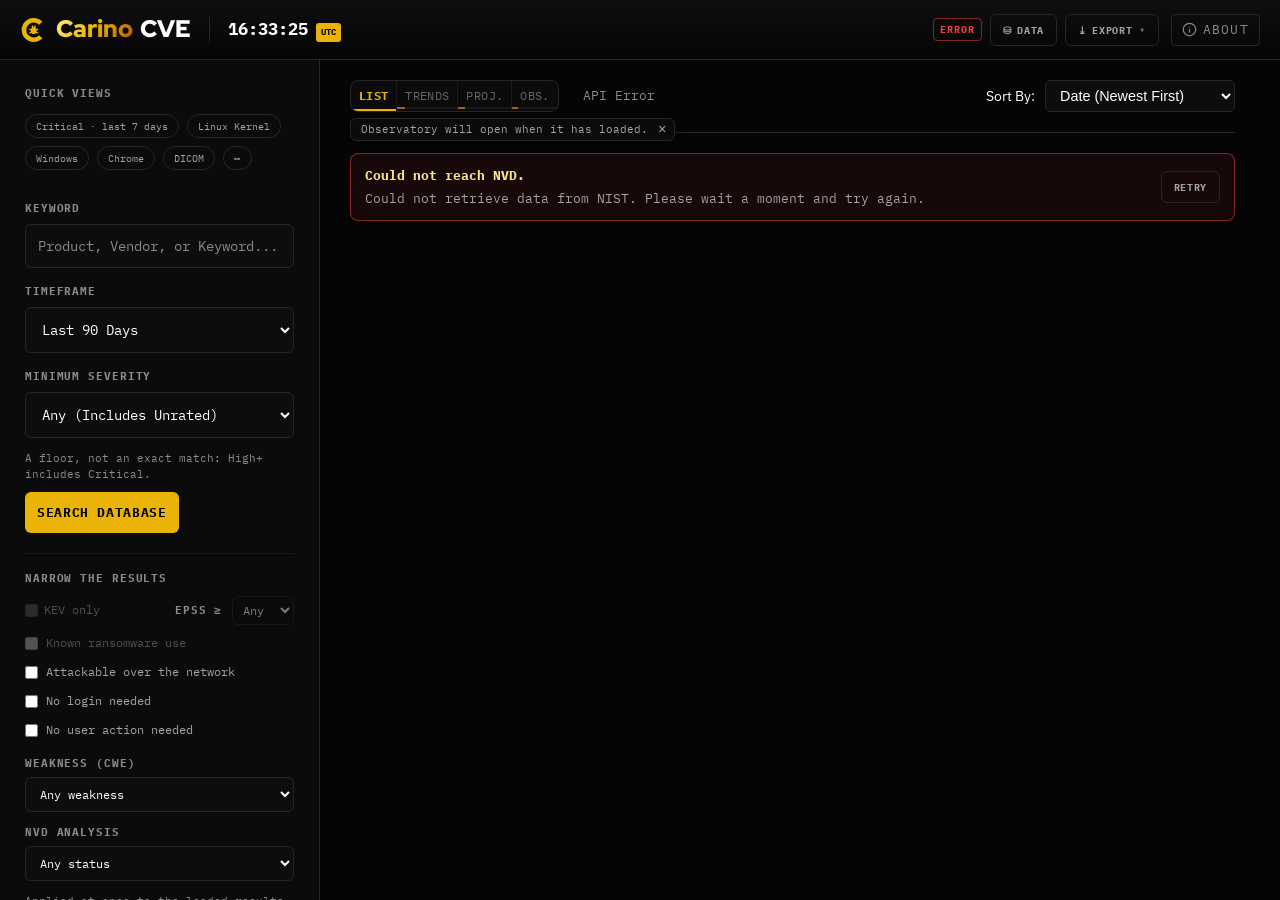
<file: stats.html>
<!DOCTYPE html>
<html lang="en">
<head>
    <link rel="icon" type="image/webp" href="logo.webp">
    <meta charset="UTF-8">
    <meta name="viewport" content="width=device-width, initial-scale=1.0">
    <title>CVE Observatory</title>
    <!-- The observatory is now the Observatory mode of index.html (one
         renderer, one hash check). This page only forwards old links. The
         script runs first and keeps the panel and ?mirror=; the refresh is
         the fallback with scripts off. -->
    <meta http-equiv="refresh" content="0;url=index.html#m=obs">
    <script>
    (function () {
        'use strict';
        // Old #anchors name a panel. A bare #backlog must not reach index.html
        // as it is, or the list would read it as a keyword search.
        var PANELS = { backlog: 'backlog', kev: 'kev', volume: 'volume', severity: 'severity',
            cwe: 'cwe', cna: 'cna', quality: 'cna', rhythm: 'rhythm' };
        var h = location.hash.replace(/^#/, '');
        var x = Object.prototype.hasOwnProperty.call(PANELS, h) ? '&x=' + PANELS[h] : '';
        location.replace('index.html' + location.search + '#m=obs' + x);
    })();
    </script>
</head>
<body style="background:#050505;color:#a3a3a3;font-family:'IBM Plex Mono',monospace;padding:24px">
    <noscript>
        <p>The observatory has moved: <a href="index.html#m=obs" style="color:#eab308">open the Observatory in CVE Radar →</a></p>
    </noscript>
</body>
</html>
</file>
<file: fonts/carino-fonts.css>
/* Carino brand fonts — self-hosted (IBM Plex Mono/Sans + Red Hat Display), latin + latin-ext + cyrillic.
   Generated from upstream OFL sources; replaces the Google Fonts <link>.
   Licences and required copyright notices: ./OFL.txt (SIL OFL 1.1). */
/* latin-ext */
@font-face {
  font-family: 'IBM Plex Mono';
  font-style: normal;
  font-weight: 400;
  font-display: swap;
  src: url(./IBMPlexMono-400-latin-ext.woff2) format('woff2');
  unicode-range: U+0100-02BA, U+02BD-02C5, U+02C7-02CC, U+02CE-02D7, U+02DD-02FF, U+0304, U+0308, U+0329, U+1D00-1DBF, U+1E00-1E9F, U+1EF2-1EFF, U+2020, U+20A0-20AB, U+20AD-20C0, U+2113, U+2C60-2C7F, U+A720-A7FF;
}
/* latin */
@font-face {
  font-family: 'IBM Plex Mono';
  font-style: normal;
  font-weight: 400;
  font-display: swap;
  src: url(./IBMPlexMono-400-latin.woff2) format('woff2');
  unicode-range: U+0000-00FF, U+0131, U+0152-0153, U+02BB-02BC, U+02C6, U+02DA, U+02DC, U+0304, U+0308, U+0329, U+2000-206F, U+20AC, U+2122, U+2191, U+2193, U+2212, U+2215, U+FEFF, U+FFFD;
}
/* latin-ext */
@font-face {
  font-family: 'IBM Plex Mono';
  font-style: normal;
  font-weight: 500;
  font-display: swap;
  src: url(./IBMPlexMono-500-latin-ext.woff2) format('woff2');
  unicode-range: U+0100-02BA, U+02BD-02C5, U+02C7-02CC, U+02CE-02D7, U+02DD-02FF, U+0304, U+0308, U+0329, U+1D00-1DBF, U+1E00-1E9F, U+1EF2-1EFF, U+2020, U+20A0-20AB, U+20AD-20C0, U+2113, U+2C60-2C7F, U+A720-A7FF;
}
/* latin */
@font-face {
  font-family: 'IBM Plex Mono';
  font-style: normal;
  font-weight: 500;
  font-display: swap;
  src: url(./IBMPlexMono-500-latin.woff2) format('woff2');
  unicode-range: U+0000-00FF, U+0131, U+0152-0153, U+02BB-02BC, U+02C6, U+02DA, U+02DC, U+0304, U+0308, U+0329, U+2000-206F, U+20AC, U+2122, U+2191, U+2193, U+2212, U+2215, U+FEFF, U+FFFD;
}
/* latin-ext */
@font-face {
  font-family: 'IBM Plex Mono';
  font-style: normal;
  font-weight: 600;
  font-display: swap;
  src: url(./IBMPlexMono-600-latin-ext.woff2) format('woff2');
  unicode-range: U+0100-02BA, U+02BD-02C5, U+02C7-02CC, U+02CE-02D7, U+02DD-02FF, U+0304, U+0308, U+0329, U+1D00-1DBF, U+1E00-1E9F, U+1EF2-1EFF, U+2020, U+20A0-20AB, U+20AD-20C0, U+2113, U+2C60-2C7F, U+A720-A7FF;
}
/* latin */
@font-face {
  font-family: 'IBM Plex Mono';
  font-style: normal;
  font-weight: 600;
  font-display: swap;
  src: url(./IBMPlexMono-600-latin.woff2) format('woff2');
  unicode-range: U+0000-00FF, U+0131, U+0152-0153, U+02BB-02BC, U+02C6, U+02DA, U+02DC, U+0304, U+0308, U+0329, U+2000-206F, U+20AC, U+2122, U+2191, U+2193, U+2212, U+2215, U+FEFF, U+FFFD;
}
/* latin-ext */
@font-face {
  font-family: 'IBM Plex Mono';
  font-style: normal;
  font-weight: 700;
  font-display: swap;
  src: url(./IBMPlexMono-700-latin-ext.woff2) format('woff2');
  unicode-range: U+0100-02BA, U+02BD-02C5, U+02C7-02CC, U+02CE-02D7, U+02DD-02FF, U+0304, U+0308, U+0329, U+1D00-1DBF, U+1E00-1E9F, U+1EF2-1EFF, U+2020, U+20A0-20AB, U+20AD-20C0, U+2113, U+2C60-2C7F, U+A720-A7FF;
}
/* latin */
@font-face {
  font-family: 'IBM Plex Mono';
  font-style: normal;
  font-weight: 700;
  font-display: swap;
  src: url(./IBMPlexMono-700-latin.woff2) format('woff2');
  unicode-range: U+0000-00FF, U+0131, U+0152-0153, U+02BB-02BC, U+02C6, U+02DA, U+02DC, U+0304, U+0308, U+0329, U+2000-206F, U+20AC, U+2122, U+2191, U+2193, U+2212, U+2215, U+FEFF, U+FFFD;
}
/* latin-ext */
@font-face {
  font-family: 'IBM Plex Sans';
  font-style: normal;
  font-weight: 300;
  font-stretch: 100%;
  font-display: swap;
  src: url(./IBMPlexSans-300-latin-ext.woff2) format('woff2');
  unicode-range: U+0100-02BA, U+02BD-02C5, U+02C7-02CC, U+02CE-02D7, U+02DD-02FF, U+0304, U+0308, U+0329, U+1D00-1DBF, U+1E00-1E9F, U+1EF2-1EFF, U+2020, U+20A0-20AB, U+20AD-20C0, U+2113, U+2C60-2C7F, U+A720-A7FF;
}
/* latin */
@font-face {
  font-family: 'IBM Plex Sans';
  font-style: normal;
  font-weight: 300;
  font-stretch: 100%;
  font-display: swap;
  src: url(./IBMPlexSans-300-latin.woff2) format('woff2');
  unicode-range: U+0000-00FF, U+0131, U+0152-0153, U+02BB-02BC, U+02C6, U+02DA, U+02DC, U+0304, U+0308, U+0329, U+2000-206F, U+20AC, U+2122, U+2191, U+2193, U+2212, U+2215, U+FEFF, U+FFFD;
}
/* latin-ext */
@font-face {
  font-family: 'IBM Plex Sans';
  font-style: normal;
  font-weight: 400;
  font-stretch: 100%;
  font-display: swap;
  src: url(./IBMPlexSans-400-latin-ext.woff2) format('woff2');
  unicode-range: U+0100-02BA, U+02BD-02C5, U+02C7-02CC, U+02CE-02D7, U+02DD-02FF, U+0304, U+0308, U+0329, U+1D00-1DBF, U+1E00-1E9F, U+1EF2-1EFF, U+2020, U+20A0-20AB, U+20AD-20C0, U+2113, U+2C60-2C7F, U+A720-A7FF;
}
/* latin */
@font-face {
  font-family: 'IBM Plex Sans';
  font-style: normal;
  font-weight: 400;
  font-stretch: 100%;
  font-display: swap;
  src: url(./IBMPlexSans-400-latin.woff2) format('woff2');
  unicode-range: U+0000-00FF, U+0131, U+0152-0153, U+02BB-02BC, U+02C6, U+02DA, U+02DC, U+0304, U+0308, U+0329, U+2000-206F, U+20AC, U+2122, U+2191, U+2193, U+2212, U+2215, U+FEFF, U+FFFD;
}
/* latin-ext */
@font-face {
  font-family: 'IBM Plex Sans';
  font-style: normal;
  font-weight: 500;
  font-stretch: 100%;
  font-display: swap;
  src: url(./IBMPlexSans-500-latin-ext.woff2) format('woff2');
  unicode-range: U+0100-02BA, U+02BD-02C5, U+02C7-02CC, U+02CE-02D7, U+02DD-02FF, U+0304, U+0308, U+0329, U+1D00-1DBF, U+1E00-1E9F, U+1EF2-1EFF, U+2020, U+20A0-20AB, U+20AD-20C0, U+2113, U+2C60-2C7F, U+A720-A7FF;
}
/* latin */
@font-face {
  font-family: 'IBM Plex Sans';
  font-style: normal;
  font-weight: 500;
  font-stretch: 100%;
  font-display: swap;
  src: url(./IBMPlexSans-500-latin.woff2) format('woff2');
  unicode-range: U+0000-00FF, U+0131, U+0152-0153, U+02BB-02BC, U+02C6, U+02DA, U+02DC, U+0304, U+0308, U+0329, U+2000-206F, U+20AC, U+2122, U+2191, U+2193, U+2212, U+2215, U+FEFF, U+FFFD;
}
/* latin-ext */
@font-face {
  font-family: 'IBM Plex Sans';
  font-style: normal;
  font-weight: 600;
  font-stretch: 100%;
  font-display: swap;
  src: url(./IBMPlexSans-600-latin-ext.woff2) format('woff2');
  unicode-range: U+0100-02BA, U+02BD-02C5, U+02C7-02CC, U+02CE-02D7, U+02DD-02FF, U+0304, U+0308, U+0329, U+1D00-1DBF, U+1E00-1E9F, U+1EF2-1EFF, U+2020, U+20A0-20AB, U+20AD-20C0, U+2113, U+2C60-2C7F, U+A720-A7FF;
}
/* latin */
@font-face {
  font-family: 'IBM Plex Sans';
  font-style: normal;
  font-weight: 600;
  font-stretch: 100%;
  font-display: swap;
  src: url(./IBMPlexSans-600-latin.woff2) format('woff2');
  unicode-range: U+0000-00FF, U+0131, U+0152-0153, U+02BB-02BC, U+02C6, U+02DA, U+02DC, U+0304, U+0308, U+0329, U+2000-206F, U+20AC, U+2122, U+2191, U+2193, U+2212, U+2215, U+FEFF, U+FFFD;
}
/* latin-ext */
@font-face {
  font-family: 'IBM Plex Sans';
  font-style: normal;
  font-weight: 700;
  font-stretch: 100%;
  font-display: swap;
  src: url(./IBMPlexSans-700-latin-ext.woff2) format('woff2');
  unicode-range: U+0100-02BA, U+02BD-02C5, U+02C7-02CC, U+02CE-02D7, U+02DD-02FF, U+0304, U+0308, U+0329, U+1D00-1DBF, U+1E00-1E9F, U+1EF2-1EFF, U+2020, U+20A0-20AB, U+20AD-20C0, U+2113, U+2C60-2C7F, U+A720-A7FF;
}
/* latin */
@font-face {
  font-family: 'IBM Plex Sans';
  font-style: normal;
  font-weight: 700;
  font-stretch: 100%;
  font-display: swap;
  src: url(./IBMPlexSans-700-latin.woff2) format('woff2');
  unicode-range: U+0000-00FF, U+0131, U+0152-0153, U+02BB-02BC, U+02C6, U+02DA, U+02DC, U+0304, U+0308, U+0329, U+2000-206F, U+20AC, U+2122, U+2191, U+2193, U+2212, U+2215, U+FEFF, U+FFFD;
}
/* latin-ext */
@font-face {
  font-family: 'Red Hat Display';
  font-style: normal;
  font-weight: 400;
  font-display: swap;
  src: url(./RedHatDisplay-400-latin-ext.woff2) format('woff2');
  unicode-range: U+0100-02BA, U+02BD-02C5, U+02C7-02CC, U+02CE-02D7, U+02DD-02FF, U+0304, U+0308, U+0329, U+1D00-1DBF, U+1E00-1E9F, U+1EF2-1EFF, U+2020, U+20A0-20AB, U+20AD-20C0, U+2113, U+2C60-2C7F, U+A720-A7FF;
}
/* latin */
@font-face {
  font-family: 'Red Hat Display';
  font-style: normal;
  font-weight: 400;
  font-display: swap;
  src: url(./RedHatDisplay-400-latin.woff2) format('woff2');
  unicode-range: U+0000-00FF, U+0131, U+0152-0153, U+02BB-02BC, U+02C6, U+02DA, U+02DC, U+0304, U+0308, U+0329, U+2000-206F, U+20AC, U+2122, U+2191, U+2193, U+2212, U+2215, U+FEFF, U+FFFD;
}
/* latin-ext */
@font-face {
  font-family: 'Red Hat Display';
  font-style: normal;
  font-weight: 500;
  font-display: swap;
  src: url(./RedHatDisplay-500-latin-ext.woff2) format('woff2');
  unicode-range: U+0100-02BA, U+02BD-02C5, U+02C7-02CC, U+02CE-02D7, U+02DD-02FF, U+0304, U+0308, U+0329, U+1D00-1DBF, U+1E00-1E9F, U+1EF2-1EFF, U+2020, U+20A0-20AB, U+20AD-20C0, U+2113, U+2C60-2C7F, U+A720-A7FF;
}
/* latin */
@font-face {
  font-family: 'Red Hat Display';
  font-style: normal;
  font-weight: 500;
  font-display: swap;
  src: url(./RedHatDisplay-500-latin.woff2) format('woff2');
  unicode-range: U+0000-00FF, U+0131, U+0152-0153, U+02BB-02BC, U+02C6, U+02DA, U+02DC, U+0304, U+0308, U+0329, U+2000-206F, U+20AC, U+2122, U+2191, U+2193, U+2212, U+2215, U+FEFF, U+FFFD;
}
/* latin-ext */
@font-face {
  font-family: 'Red Hat Display';
  font-style: normal;
  font-weight: 700;
  font-display: swap;
  src: url(./RedHatDisplay-700-latin-ext.woff2) format('woff2');
  unicode-range: U+0100-02BA, U+02BD-02C5, U+02C7-02CC, U+02CE-02D7, U+02DD-02FF, U+0304, U+0308, U+0329, U+1D00-1DBF, U+1E00-1E9F, U+1EF2-1EFF, U+2020, U+20A0-20AB, U+20AD-20C0, U+2113, U+2C60-2C7F, U+A720-A7FF;
}
/* latin */
@font-face {
  font-family: 'Red Hat Display';
  font-style: normal;
  font-weight: 700;
  font-display: swap;
  src: url(./RedHatDisplay-700-latin.woff2) format('woff2');
  unicode-range: U+0000-00FF, U+0131, U+0152-0153, U+02BB-02BC, U+02C6, U+02DA, U+02DC, U+0304, U+0308, U+0329, U+2000-206F, U+20AC, U+2122, U+2191, U+2193, U+2212, U+2215, U+FEFF, U+FFFD;
}
/* latin-ext */
@font-face {
  font-family: 'Red Hat Display';
  font-style: normal;
  font-weight: 800;
  font-display: swap;
  src: url(./RedHatDisplay-800-latin-ext.woff2) format('woff2');
  unicode-range: U+0100-02BA, U+02BD-02C5, U+02C7-02CC, U+02CE-02D7, U+02DD-02FF, U+0304, U+0308, U+0329, U+1D00-1DBF, U+1E00-1E9F, U+1EF2-1EFF, U+2020, U+20A0-20AB, U+20AD-20C0, U+2113, U+2C60-2C7F, U+A720-A7FF;
}
/* latin */
@font-face {
  font-family: 'Red Hat Display';
  font-style: normal;
  font-weight: 800;
  font-display: swap;
  src: url(./RedHatDisplay-800-latin.woff2) format('woff2');
  unicode-range: U+0000-00FF, U+0131, U+0152-0153, U+02BB-02BC, U+02C6, U+02DA, U+02DC, U+0304, U+0308, U+0329, U+2000-206F, U+20AC, U+2122, U+2191, U+2193, U+2212, U+2215, U+FEFF, U+FFFD;
}
/* latin-ext */
@font-face {
  font-family: 'Red Hat Display';
  font-style: normal;
  font-weight: 900;
  font-display: swap;
  src: url(./RedHatDisplay-900-latin-ext.woff2) format('woff2');
  unicode-range: U+0100-02BA, U+02BD-02C5, U+02C7-02CC, U+02CE-02D7, U+02DD-02FF, U+0304, U+0308, U+0329, U+1D00-1DBF, U+1E00-1E9F, U+1EF2-1EFF, U+2020, U+20A0-20AB, U+20AD-20C0, U+2113, U+2C60-2C7F, U+A720-A7FF;
}
/* latin */
@font-face {
  font-family: 'Red Hat Display';
  font-style: normal;
  font-weight: 900;
  font-display: swap;
  src: url(./RedHatDisplay-900-latin.woff2) format('woff2');
  unicode-range: U+0000-00FF, U+0131, U+0152-0153, U+02BB-02BC, U+02C6, U+02DA, U+02DC, U+0304, U+0308, U+0329, U+2000-206F, U+20AC, U+2122, U+2191, U+2193, U+2212, U+2215, U+FEFF, U+FFFD;
}

/* ---------------------------------------------------------------
   Cyrillic (Russian). Gated by unicode-range, so visitors reading
   any other language never download these files.
   Declared per weight rather than as one variable-weight range:
   when a family also has discrete-weight latin faces, browsers
   match a discrete face first and skip a range face entirely.
   Red Hat Display/Text have no Cyrillic glyphs upstream, so Russian
   headings fall through the existing stack to IBM Plex Sans.
   --------------------------------------------------------------- */
/* cyrillic */
@font-face {
  font-family: 'IBM Plex Mono';
  font-style: normal;
  font-weight: 400;
  font-display: swap;
  src: url(./IBMPlexMono-400-cyrillic.woff2) format('woff2');
  unicode-range: U+0301, U+0400-045F, U+0490-0491, U+04B0-04B1, U+2116;
}

/* cyrillic */
@font-face {
  font-family: 'IBM Plex Mono';
  font-style: normal;
  font-weight: 500;
  font-display: swap;
  src: url(./IBMPlexMono-500-cyrillic.woff2) format('woff2');
  unicode-range: U+0301, U+0400-045F, U+0490-0491, U+04B0-04B1, U+2116;
}

/* cyrillic */
@font-face {
  font-family: 'IBM Plex Mono';
  font-style: normal;
  font-weight: 600;
  font-display: swap;
  src: url(./IBMPlexMono-600-cyrillic.woff2) format('woff2');
  unicode-range: U+0301, U+0400-045F, U+0490-0491, U+04B0-04B1, U+2116;
}

/* cyrillic */
@font-face {
  font-family: 'IBM Plex Mono';
  font-style: normal;
  font-weight: 700;
  font-display: swap;
  src: url(./IBMPlexMono-700-cyrillic.woff2) format('woff2');
  unicode-range: U+0301, U+0400-045F, U+0490-0491, U+04B0-04B1, U+2116;
}

/* cyrillic */
@font-face {
  font-family: 'IBM Plex Sans';
  font-style: normal;
  font-weight: 300;
  font-stretch: 100%;
  font-display: swap;
  src: url(./IBMPlexSans-cyrillic.woff2) format('woff2');
  unicode-range: U+0301, U+0400-045F, U+0490-0491, U+04B0-04B1, U+2116;
}

/* cyrillic */
@font-face {
  font-family: 'IBM Plex Sans';
  font-style: normal;
  font-weight: 400;
  font-stretch: 100%;
  font-display: swap;
  src: url(./IBMPlexSans-cyrillic.woff2) format('woff2');
  unicode-range: U+0301, U+0400-045F, U+0490-0491, U+04B0-04B1, U+2116;
}

/* cyrillic */
@font-face {
  font-family: 'IBM Plex Sans';
  font-style: normal;
  font-weight: 500;
  font-stretch: 100%;
  font-display: swap;
  src: url(./IBMPlexSans-cyrillic.woff2) format('woff2');
  unicode-range: U+0301, U+0400-045F, U+0490-0491, U+04B0-04B1, U+2116;
}

/* cyrillic */
@font-face {
  font-family: 'IBM Plex Sans';
  font-style: normal;
  font-weight: 600;
  font-stretch: 100%;
  font-display: swap;
  src: url(./IBMPlexSans-cyrillic.woff2) format('woff2');
  unicode-range: U+0301, U+0400-045F, U+0490-0491, U+04B0-04B1, U+2116;
}

/* cyrillic */
@font-face {
  font-family: 'IBM Plex Sans';
  font-style: normal;
  font-weight: 700;
  font-stretch: 100%;
  font-display: swap;
  src: url(./IBMPlexSans-cyrillic.woff2) format('woff2');
  unicode-range: U+0301, U+0400-045F, U+0490-0491, U+04B0-04B1, U+2116;
}
</file>
<file: carino-ui.css>
/* ============================================================
   carino-ui.css — the shared Carino UI: design tokens, base and every
   production component. Canonical copy: Branding/carino-ui.css.
   Carino-Systems/propagate.sh copies it byte-for-byte into each site, the
   same way it copies carino-navbar.js; a site opts in by linking it BEFORE
   its own stylesheet. Sites may add new tokens (--kind-*, --cat-*) but never
   redefine one declared here. Documented at https://branding.carino.systems/
   ============================================================ */
    /* ============================================================
       Carino Branding — the canonical design tokens & components.
       This file IS the reference: view-source, or use the per-section
       Copy buttons to lift a snippet into another project.
       Hosted at branding.carino.systems. Tokens mirror
       Carino-Systems/index.html :root.
       ============================================================ */
    :root {
      --bg:            #050505;   /* near-black page background        */
      --bg-elev:       #0d0d0d;   /* elevated surface (inputs, code)   */
      --bg-card:       #0b0b0b;   /* card / panel background           */
      --accent:        #eab308;   /* Sharp Gold — the one accent       */
      --accent-faint:  rgba(234,179,8,0.05);
      --accent-glow:   rgba(234,179,8,0.15);
      --accent-dim:    rgba(234,179,8,0.30);
      --border:        #262626;   /* hairline borders                  */
      --border-hv:     #eab308;   /* border on hover/focus             */
      --text:          #ffffff;   /* primary text                      */
      --text-sec:      #a3a3a3;   /* secondary text                    */
      --text-muted:    #8a8a8a;   /* muted / labels                    */
      --ok:            #22c55e;
      --warn:          #eab308;
      --err:           #ef4444;
      --info:          #38bdf8;   /* informational; the fourth toast state, previously a magic number */
      --stage-grad:    radial-gradient(1200px 520px at 50% -12%, rgba(234,179,8,0.08) 0%, transparent 60%), linear-gradient(180deg,#0b0b0b 0%,#050505 100%);
      --gold-text:     linear-gradient(130deg,#fef08a 0%,#eab308 50%,#b45309 100%);
      --sans: 'IBM Plex Sans', system-ui, -apple-system, sans-serif;
      --mono: 'IBM Plex Mono', ui-monospace, SFMono-Regular, Menlo, monospace;
      --display: 'Red Hat Display', var(--sans);
      --radius: 10px;
      --nav-h: 60px;     /* carino-navbar.js height; it stays on screen, so stick things under it */
      /* Breakpoints (media queries cannot read a token, so these are the rule):
         900px and below, a workspace settings rail becomes a drawer;
         640px and below, the phone layout. Nothing else. */

      /* ---- type scale ----------------------------------------------
         Thirteen named steps and nothing in between: size text with a
         token, never a raw value. --fs-micro is the legibility floor —
         no UI text below it, ever. Display sizes are fluid (clamp), so
         heroes never overflow a laptop. Body base stays 15–16px.
         (Decorative glyphs — watermark numerals, emoji, SVG-canvas
         labels — may size freely; the scale governs readable text.)
         px equivalents assume the 16px root. */
      --fs-micro:   0.6rem;    /*  9.6px  tiny tags, fine print, table meta   */
      --fs-label:   0.65rem;   /* 10.4px  mono uppercase labels, chips        */
      --fs-btn:     0.7rem;    /* 11.2px  buttons, tabs, kickers, nav         */
      --fs-sm:      0.8rem;    /* 12.8px  dense UI text, tables, alerts, code */
      --fs-mono:    0.85rem;   /* 13.6px  mono data, ledes in mono            */
      --fs-sec:     0.9rem;    /* 14.4px  secondary prose                     */
      --fs-body:    1rem;      /* 16px    primary reading text                */
      --fs-lg:      1.05rem;   /* 16.8px  emphasised body, card titles        */
      --fs-h3:      1.2rem;    /* 19.2px  card / panel headings               */
      --fs-h2:      1.5rem;    /* 24px    section headings                    */
      --fs-h1:      1.9rem;    /* 30.4px  page headings                       */
      --fs-display: 2.4rem;    /* 38.4px  display text, the wordmark          */
      --fs-hero:    clamp(2.6rem, 7vw, 4.6rem);  /* landing hero — always fluid */
    }

    * { box-sizing: border-box; }

    /* Slim scrollbars in every engine — the cross-browser recipe projects copy.
       ::-webkit-scrollbar covers Chromium + WebKit; Firefox has no pseudo-element,
       only these two inherited properties, so setting them on :root cascades to
       every scroll container. Keep both — neither engine reads the other's. */
    :root { scrollbar-width: thin; scrollbar-color: #3a3a3a transparent; }
    ::-webkit-scrollbar { width: 8px; height: 8px; }
    ::-webkit-scrollbar-track { background: transparent; }
    ::-webkit-scrollbar-thumb { background: #3a3a3a; border-radius: 6px; }
    ::-webkit-scrollbar-thumb:hover { background: var(--accent-dim); }
    body {
      margin: 0; background: var(--bg); color: var(--text);
      font-family: var(--sans); font-size: 15px; line-height: 1.6;
      -webkit-font-smoothing: antialiased;
    }
    a { color: var(--accent); }
    /* Components below set display:flex/grid; the hidden attribute still wins. */
    [hidden] { display: none !important; }
    code, .mono { font-family: var(--mono); }
    /* ============ 3. typography ============ */
    .t-hero { font-family: var(--display); font-weight: 900; font-size: var(--fs-hero); text-transform: uppercase; line-height: 0.95; }
    .t-display { font-family: var(--display); font-weight: 900; font-size: var(--fs-display); text-transform: uppercase; line-height: 1; }
    .t-h1 { font-family: var(--display); font-weight: 900; font-size: var(--fs-h1); text-transform: uppercase; }
    .t-h2 { font-family: var(--display); font-weight: 900; font-size: var(--fs-h2); text-transform: uppercase; }
    .t-h3 { font-family: var(--display); font-weight: 900; font-size: var(--fs-h3); text-transform: uppercase; }
    .t-lg { font-family: var(--sans); font-size: var(--fs-lg); font-weight: 700; color: var(--text); }
    .t-body { font-family: var(--sans); font-size: var(--fs-body); color: var(--text); }
    .t-sec { font-family: var(--sans); font-size: var(--fs-sec); color: var(--text-sec); }
    .t-mono { font-family: var(--mono); font-size: var(--fs-mono); color: var(--text); }
    .t-sm { font-family: var(--sans); font-size: var(--fs-sm); color: var(--text-sec); }
    .t-btn-sample { font-family: var(--mono); font-size: var(--fs-btn); font-weight: 700; text-transform: uppercase; letter-spacing: 0.06em; color: var(--text-sec); }
    .t-label { font-family: var(--mono); font-size: var(--fs-label); text-transform: uppercase; letter-spacing: 0.14em; color: var(--text-muted); }
    .t-micro { font-family: var(--mono); font-size: var(--fs-micro); text-transform: uppercase; letter-spacing: 0.08em; color: var(--text-muted); }
    .wordmark { font-family: var(--display); font-weight: 900; font-size: var(--fs-display); background: var(--gold-text); -webkit-background-clip: text; background-clip: text; -webkit-text-fill-color: transparent; }

    /* ============ 4. buttons ============ */
    .btn {
      display: inline-flex; align-items: center; gap: 8px;
      font-family: var(--mono); font-size: var(--fs-btn); font-weight: 700;
      text-transform: uppercase; letter-spacing: 0.06em;
      padding: 0 16px; height: 38px; border-radius: 6px; cursor: pointer;
      border: 1px solid var(--border); background: transparent; color: var(--text-sec);
      transition: 0.18s; text-decoration: none;
    }
    .btn:hover { border-color: var(--accent); color: var(--accent); background: var(--accent-faint); }
    .btn-primary { background: var(--accent); border-color: var(--accent); color: #050505; }
    .btn-primary:hover { background: #fbbf24; color: #050505; box-shadow: 0 4px 16px var(--accent-glow); }
    .btn-ghost { border-color: transparent; }
    .btn-ghost:hover { border-color: var(--border); background: transparent; color: var(--text); }
    .btn:disabled, .btn.disabled { opacity: 0.35; pointer-events: none; }

    /* toggle / segmented buttons (module & template style) */
    .toggle-btn {
      font-family: var(--mono); font-size: var(--fs-btn); text-transform: uppercase; letter-spacing: 0.05em;
      padding: 8px 14px; border-radius: 4px; cursor: pointer; transition: 0.18s;
      border: 1px solid var(--border); background: transparent; color: var(--text-sec);
    }
    .toggle-btn:hover { border-color: var(--accent); color: var(--accent); background: var(--accent-faint); }
    .toggle-btn.active { background: var(--accent); border-color: var(--accent); color: #050505; font-weight: 700; }

    /* ============ 5. tabs ============ */
    .tabbar { display: flex; gap: 4px; border-bottom: 1px solid var(--border); }
    .tabbtn {
      font-family: var(--mono); font-size: var(--fs-btn); text-transform: uppercase; letter-spacing: 0.06em;
      padding: 10px 16px; cursor: pointer; color: var(--text-sec); background: transparent;
      border: none; border-bottom: 2px solid transparent; margin-bottom: -1px; transition: 0.15s;
    }
    .tabbtn:hover { color: var(--text); }
    .tabbtn.active { color: var(--accent); border-bottom-color: var(--accent); }
    .tabpane { padding: 18px 2px 2px; color: var(--text-sec); font-size: var(--fs-sec); }

    /* ============ 6. forms ============ */
    .field { display: flex; flex-direction: column; gap: 6px; min-width: 220px; }
    .field label { font-family: var(--mono); font-size: var(--fs-micro); text-transform: uppercase; letter-spacing: 0.1em; color: var(--text-muted); }
    .input, .select, .textarea {
      background: var(--bg-elev); border: 1px solid var(--border); border-radius: 6px;
      color: var(--text); font-family: var(--mono); font-size: var(--fs-sm);
      padding: 9px 11px; width: 100%; transition: 0.15s;
    }
    .input:focus, .select:focus, .textarea:focus { outline: none; border-color: var(--accent); box-shadow: 0 0 0 3px var(--accent-faint); }
    .textarea { resize: vertical; min-height: 84px; line-height: 1.5; }
    .select option { background: #111; }
    .check { display: inline-flex; align-items: center; gap: 8px; font-family: var(--mono); font-size: var(--fs-btn); text-transform: uppercase; color: var(--text-sec); cursor: pointer; }
    .check input { accent-color: var(--accent); width: 15px; height: 15px; }
    /* switch */
    .switch { position: relative; width: 42px; height: 22px; flex-shrink: 0; }
    .switch input { opacity: 0; width: 0; height: 0; }
    .switch .track { position: absolute; inset: 0; background: var(--bg-elev); border: 1px solid var(--border); border-radius: 999px; transition: 0.2s; }
    .switch .track::before { content: ""; position: absolute; width: 16px; height: 16px; left: 2px; top: 2px; background: var(--text-muted); border-radius: 50%; transition: 0.2s; }
    .switch input:checked + .track { background: var(--accent-faint); border-color: var(--accent); }
    .switch input:checked + .track::before { transform: translateX(20px); background: var(--accent); }

    /* ============ 7. alerts ============ */
    .alert { border: 1px solid; border-radius: 8px; padding: 12px 14px; font-family: var(--mono); font-size: var(--fs-sm); line-height: 1.5; margin-bottom: 10px; }
    .alert:last-child { margin-bottom: 0; }
    .alert.ok   { color: #86efac; background: rgba(34,197,94,0.08);  border-color: rgba(34,197,94,0.5); }
    .alert.warn { color: #fcd34d; background: rgba(234,179,8,0.08);  border-color: rgba(234,179,8,0.45); }
    .alert.err  { color: #fca5a5; background: rgba(239,68,68,0.08);  border-color: rgba(239,68,68,0.5); }
    .alert.info { color: #bae6fd; background: color-mix(in srgb, var(--info) 8%, transparent); border-color: color-mix(in srgb, var(--info) 50%, transparent); }
    .alert code { background: #1a1a1a; padding: 1px 5px; border-radius: 3px; color: #fde68a; }
    .alert b { color: #fde68a; }

    /* ============ 8. badges & chips ============ */
    .chip-tag { font-family: var(--mono); font-size: var(--fs-micro); font-weight: 700; letter-spacing: 0.14em; text-transform: uppercase; color: var(--accent); border: 1px solid var(--border); border-radius: 4px; padding: 3px 6px; text-decoration: none; }
    /* split-brand: in the navbar the chip is an <a href="./"> (app reload) next
       to the wordmark's <a href="https://carino.systems/"> (hub) */
    a.chip-tag { transition: 0.2s; }
    a.chip-tag:hover { border-color: var(--accent); background: var(--accent-glow); }
    .chip-tz { font-family: var(--mono); font-size: var(--fs-micro); font-weight: 700; color: #050505; background: var(--accent); padding: 2px 5px; border-radius: 3px; }
    .pill { font-family: var(--mono); font-size: var(--fs-micro); text-transform: uppercase; letter-spacing: 0.05em; border-radius: 999px; padding: 3px 10px; border: 1px solid; }
    .pill.ok  { color: var(--ok);  border-color: rgba(34,197,94,0.4);  background: rgba(34,197,94,0.08); }
    .pill.warn{ color: var(--warn);border-color: rgba(234,179,8,0.4);  background: rgba(234,179,8,0.08); }
    .pill.err { color: var(--err); border-color: rgba(239,68,68,0.4);  background: rgba(239,68,68,0.08); }
    .dot { display: inline-flex; align-items: center; gap: 7px; font-family: var(--mono); font-size: var(--fs-btn); color: var(--text-sec); }
    .dot::before { content: ""; width: 8px; height: 8px; border-radius: 50%; background: var(--accent); box-shadow: 0 0 8px var(--accent); }
    .dot.live::before { animation: pulse 1.6s infinite; }
    @keyframes pulse { 0%,100% { opacity: 1; } 50% { opacity: 0.35; } }
    /* AI Bloat Certified: a two-part seal for the top of a project page. Gold half with the
       rosette, dark half with the verdict; one gold hairline around both. */
    .cert-badge { display: inline-flex; align-items: stretch; vertical-align: middle; font-family: var(--mono); font-size: var(--fs-label); font-weight: 700; letter-spacing: 0.12em; text-transform: uppercase; line-height: 1; border: 1px solid var(--accent); border-radius: 5px; overflow: hidden; white-space: nowrap; box-shadow: 0 0 14px var(--accent-glow); }
    .cert-badge .cert-l { display: inline-flex; align-items: center; gap: 6px; padding: 5px 8px 5px 5px; background: var(--accent); color: #050505; }
    .cert-badge .cert-r { display: inline-flex; align-items: center; padding: 5px 9px; background: var(--bg-card); color: var(--accent); }
    .cert-badge .cert-seal { width: 15px; height: 15px; flex: none; }
    .cert-badge .cert-rosette { fill: #050505; }
    .cert-badge .cert-check { fill: none; stroke: var(--accent); stroke-width: 1.9; stroke-linecap: round; stroke-linejoin: round; }

    /* ============ 9. cards ============ */
    .card {
      display: flex; flex-direction: column; background: var(--bg-card);
      border: 1px solid var(--border); padding: 22px; border-radius: 12px; transition: 0.22s;
    }
    .card:hover { border-color: var(--accent); background: linear-gradient(145deg,#17120a 0%,#0b0b0b 100%); transform: translateY(-4px); box-shadow: 0 14px 28px rgba(0,0,0,0.6), 0 0 22px var(--accent-glow); }
    .c-title { font-size: var(--fs-lg); font-weight: 700; margin-bottom: 6px; }
    .c-desc { font-size: var(--fs-mono); color: var(--text-sec); line-height: 1.6; flex: 1; }
    .c-link { margin-top: 16px; font-family: var(--mono); font-size: var(--fs-btn); text-transform: uppercase; letter-spacing: 0.1em; font-weight: 700; color: var(--accent); }
    .card-grid { display: grid; grid-template-columns: repeat(auto-fill, minmax(220px,1fr)); gap: 14px; }
    .panel-header { display: flex; justify-content: space-between; align-items: flex-end; border-bottom: 1px solid var(--border); padding-bottom: 14px; }
    .panel-title { font-family: var(--display); font-weight: 900; font-size: var(--fs-h1); text-transform: uppercase; letter-spacing: 1px; }
    .panel-desc { font-family: var(--mono); font-size: var(--fs-sm); color: var(--text-sec); margin-top: 6px; }
    .panel-num { font-family: var(--display); font-weight: 900; font-size: 3.2rem; line-height: 0.8; color: rgba(234,179,8,0.12); user-select: none; }

    /* ============ 10. dropdown / diagnostics ============ */
    .diag-wrap { position: relative; display: inline-block; }
    .diag-toggle {
      display: inline-flex; align-items: center; gap: 8px; cursor: pointer;
      background: transparent; border: 1px solid var(--border); color: var(--text-sec);
      font-family: var(--mono); font-size: var(--fs-btn); text-transform: uppercase; letter-spacing: 0.05em;
      padding: 8px 12px; border-radius: 6px; transition: 0.18s;
    }
    .diag-toggle:hover, .diag-toggle.open { border-color: var(--accent); color: var(--accent); background: var(--accent-faint); }
    .diag-dropdown {
      position: absolute; top: calc(100% + 8px); right: 0; width: 260px;
      background: var(--bg-card); border: 1px solid var(--accent-dim); border-radius: 8px;
      padding: 14px; box-shadow: 0 18px 40px rgba(0,0,0,0.7); display: none; z-index: 20;
    }
    .diag-dropdown.open { display: block; }
    .diag-section { font-family: var(--mono); font-size: var(--fs-micro); text-transform: uppercase; letter-spacing: 0.1em; color: var(--text-muted); opacity: 0.6; border-bottom: 1px solid var(--border); padding-bottom: 3px; margin: 4px 0 8px; }
    .diag-row { display: flex; justify-content: space-between; font-family: var(--mono); font-size: var(--fs-btn); margin-bottom: 6px; }
    .diag-lbl { color: var(--text-muted); text-transform: uppercase; letter-spacing: 0.05em; }
    .diag-val { color: var(--text); }
    /* Wrap two short readings in .diag-pair to put them on one line. Each half
       keeps its natural width, so a long value or translation wraps the pair
       back into full-width rows instead of truncating. */
    .diag-pair { display: flex; flex-wrap: wrap; justify-content: space-between; column-gap: 20px; }
    .diag-pair > .diag-row { flex: 0 1 auto; min-width: max-content; gap: 8px; }

    /* ============ 11. table ============ */
    table.data { width: 100%; border-collapse: collapse; font-family: var(--mono); font-size: var(--fs-sm); }
    table.data th { text-align: left; color: var(--text-muted); text-transform: uppercase; letter-spacing: 0.06em; font-size: var(--fs-micro); font-weight: 700; padding: 8px 12px; border-bottom: 1px solid var(--border); }
    table.data td { padding: 9px 12px; border-bottom: 1px solid var(--border); color: var(--text-sec); }
    table.data tr:hover td { background: var(--accent-faint); color: var(--text); }

    /* ============ 12. code ============ */
    pre.code { background: var(--bg-elev); border: 1px solid var(--border); border-radius: 8px; padding: 16px; overflow-x: auto; font-family: var(--mono); font-size: var(--fs-sm); line-height: 1.6; color: #e0e0e0; margin: 0; }
    pre.code .k { color: var(--accent); }
    pre.code .c { color: var(--text-muted); }

    /* ============ 13. loading ============ */
    .spinner { width: 26px; height: 26px; border: 2px solid var(--border); border-top-color: var(--accent); border-radius: 50%; animation: spin 0.8s linear infinite; }
    @keyframes spin { to { transform: rotate(360deg); } }
    .progress { width: 260px; height: 6px; background: var(--bg-elev); border: 1px solid var(--border); border-radius: 999px; overflow: hidden; }
    .progress > span { display: block; height: 100%; width: 62%; background: var(--accent); border-radius: 999px; box-shadow: 0 0 10px var(--accent-glow); }
    .ekg { width: 180px; height: 44px; }
    .ekg .trace { fill: none; stroke: var(--accent); stroke-width: 2; stroke-linecap: round; stroke-linejoin: round; filter: drop-shadow(0 0 4px var(--accent-glow)); stroke-dasharray: 320; stroke-dashoffset: 320; animation: ekg 1.8s linear infinite; }
    @keyframes ekg { to { stroke-dashoffset: -320; } }


    /* ============ 15. toast ============ */
    .toast {
      position: fixed; top: 76px; right: 20px; z-index: 9999;
      display: inline-flex; align-items: center; gap: 10px;
      font-family: var(--mono); font-size: var(--fs-sm); font-weight: 700;
      padding: 11px 16px; border-radius: 8px; border: 1px solid;
      box-shadow: 0 10px 30px rgba(0,0,0,0.55);
      opacity: 0; transform: translateY(-10px); pointer-events: none; transition: 0.2s ease;
    }
    .toast.show { opacity: 1; transform: translateY(0); pointer-events: auto; }
    .toast.ok   { color: #86efac; background: rgba(34,197,94,0.10); border-color: rgba(34,197,94,0.5); }
    .toast.info { color: #bae6fd; background: color-mix(in srgb, var(--info) 10%, transparent); border-color: color-mix(in srgb, var(--info) 50%, transparent); }
    .toast.warn { color: #fde68a; background: rgba(234,179,8,0.10); border-color: rgba(234,179,8,0.45); }
    .toast.err  { color: #fca5a5; background: rgba(239,68,68,0.10); border-color: rgba(239,68,68,0.5); }

    /* ============ 16. navbar action portal ============ */
    /* carino-navbar.js relocates the real DOM node marked [data-carino-actions]
       into the navbar's .cn-right (handlers and ids survive) and removes the
       [data-carino-strip] wrapper. Controls riding in the bar follow this 32px
       recipe — the compact sibling of .btn. */
    .cs-btn {
      display: inline-flex; align-items: center; gap: 6px; height: 32px; padding: 0 12px;
      font-family: var(--mono); font-size: var(--fs-label); font-weight: 700;
      text-transform: uppercase; letter-spacing: 0.06em; white-space: nowrap;
      border: 1px solid var(--border); border-radius: 6px; background: transparent;
      color: var(--text-sec); cursor: pointer; transition: 0.18s; text-decoration: none;
    }
    .cs-btn:hover { border-color: var(--accent); color: var(--accent); background: var(--accent-faint); }
    .cs-btn:disabled, .cs-btn.disabled { opacity: 0.35; pointer-events: none; }
    /* a toggle that is on (pause, a chosen view, sound) */
    .cs-btn[aria-pressed="true"] { border-color: var(--accent); color: var(--accent); background: var(--accent-faint); }
    /* the one filled control in the bar: a page's main action */
    .cs-btn.primary { background: var(--accent); border-color: var(--accent); color: #050505; }
    .cs-btn.primary:hover { background: #fbbf24; color: #050505; box-shadow: 0 4px 16px var(--accent-glow); }

    /* ---- Export menu: every output of a tool behind one navbar button ----
       <div class="cs-menu">
         <button class="cs-btn" aria-haspopup="true" aria-expanded="false">Export ▾</button>
         <div class="cs-menu-panel" role="menu" hidden>
           <button class="cs-menu-item" role="menuitem">PDF <span class="cs-menu-note">printable</span></button>
           <div class="cs-menu-div"></div> …
         </div>
       </div>
       carino-ui.js opens and closes it. When the navbar folds the controls
       into its ⋯ menu, the items show there directly. Reference: Topo. */
    .cs-menu { position: relative; display: flex; }
    .cs-caret { font-size: 0.6rem; opacity: 0.7; margin-left: 1px; }
    .cs-menu-panel {
      position: absolute; top: calc(100% + 6px); right: 0; z-index: 60; min-width: 210px; padding: 6px;
      display: flex; flex-direction: column; gap: 1px;
      background: var(--bg-card); border: 1px solid var(--border); border-radius: 8px; box-shadow: 0 12px 32px rgba(0,0,0,0.55);
    }
    .cs-menu-item {
      display: flex; align-items: center; gap: 8px; width: 100%; padding: 7px 10px; border: none; border-radius: 5px;
      background: transparent; color: var(--text-sec); font-family: var(--sans); font-size: var(--fs-sm);
      text-align: left; white-space: nowrap; cursor: pointer; transition: 0.15s; text-decoration: none;
    }
    .cs-menu-item:hover, .cs-menu-item:focus-visible { background: var(--accent-faint); color: var(--accent); outline: none; }
    .cs-menu-item.danger { color: #fca5a5; }
    .cs-menu-item.danger:hover { background: rgba(239,68,68,0.08); color: var(--err); }
    .cs-menu-item:disabled { opacity: 0.35; pointer-events: none; }
    .cs-menu-note { margin-left: auto; padding-left: 14px; font-family: var(--mono); font-size: var(--fs-micro); color: var(--text-muted); }
    .cs-menu-div { height: 1px; background: var(--border); margin: 4px; }
    /* On a phone the panel hangs from the screen's right edge, not the
       button's, so it never runs off the left side. */
    @media (max-width: 640px) { .cs-menu-panel { position: fixed; top: calc(var(--nav-h) + 6px); right: 12px; } }
    #carinoNav .cn-more-menu .cs-menu { flex-basis: 100%; }
    #carinoNav .cn-more-menu .cs-menu > [aria-haspopup] { display: none; }
    #carinoNav .cn-more-menu .cs-menu-panel, #carinoNav .cn-more-menu .cs-menu-panel[hidden] {
      display: flex !important; position: static; min-width: 0; padding: 0; border: 0; box-shadow: none; background: transparent;
    }

    /* ============ 17. dropzone ============ */
    .dropzone {
      border: 2px dashed var(--border); border-radius: 10px; padding: 30px 18px;
      text-align: center; cursor: pointer; background: var(--bg-elev);
      color: var(--text-sec); font-size: var(--fs-sec); transition: 0.18s;
    }
    .dropzone strong { font-family: var(--mono); color: var(--accent); font-weight: 700; }
    .dropzone:hover, .dropzone.dragover { border-color: var(--accent); background: var(--accent-faint); box-shadow: 0 0 24px var(--accent-glow); }
    .dropzone.success { border-color: var(--ok); border-style: solid; }
    .dz-icon { font-size: 1.6rem; margin-bottom: 8px; opacity: 0.8; }
    .dz-hint { font-family: var(--mono); font-size: var(--fs-label); color: var(--text-muted); margin-top: 6px; text-transform: uppercase; letter-spacing: 0.08em; }

    /* ============ 18. modal & scrim ============ */
    /* Above the navbar (which sits at 2147483000 to stay over app content),
       so a tall dialog's head is never hidden under it. */
    .modal-scrim {
      position: fixed; inset: 0; z-index: 2147483600; padding: 24px;
      display: flex; align-items: center; justify-content: center;
      background: rgba(0,0,0,0.65); -webkit-backdrop-filter: blur(6px); backdrop-filter: blur(6px);
    }
    .modal-scrim[hidden] { display: none; }
    /* .modal on a native <dialog>: closed, it stays closed (.modal sets display). */
    dialog.modal:not([open]) { display: none; }
    dialog.modal { padding: 0; color: inherit; }
    /* keep the fleet's 16px side gutter on a phone (.modal's width replaces the UA margins) */
    dialog.modal { max-width: min(520px, calc(100% - 32px)); }
    dialog.modal::backdrop { background: rgba(0,0,0,0.65); -webkit-backdrop-filter: blur(6px); backdrop-filter: blur(6px); }
    .modal {
      display: flex; flex-direction: column; width: 100%; max-width: 520px;
      max-height: min(90vh, 640px); overflow: hidden;
      background: var(--bg-card); border: 1px solid var(--border); border-radius: 14px;
      box-shadow: 0 30px 80px rgba(0,0,0,0.75);
    }
    .modal-head { display: flex; align-items: center; gap: 12px; padding: 16px 18px; border-bottom: 1px solid var(--border); }
    /* the title (or the block wrapping title + subtitle) takes the row, so ✕ sits at the end */
    .modal-head > :first-child { flex: 1; min-width: 0; }
    .modal-title { font-family: var(--display); font-weight: 900; font-size: var(--fs-lg); text-transform: uppercase; letter-spacing: 0.5px; flex: 1; }
    .modal-sub { font-family: var(--mono); font-size: var(--fs-label); color: var(--text-muted); text-transform: uppercase; letter-spacing: 0.08em; }
    .modal-x { border: none; background: transparent; color: var(--text-muted); font-size: var(--fs-lg); line-height: 1; cursor: pointer; padding: 4px 8px; border-radius: 6px; transition: 0.15s; }
    .modal-x:hover { color: var(--accent); background: var(--accent-faint); }
    .modal-body { padding: 18px; color: var(--text-sec); font-size: var(--fs-sec); overflow-y: auto; }
    .modal-foot { display: flex; justify-content: flex-end; gap: 10px; padding: 14px 18px; border-top: 1px solid var(--border); }

    /* ============ 18b. report preview ============ */
    /* Every PDF or printed report opens here before anything is saved or printed.
       One layout fleet-wide: everything the user reads or sets sits in the left
       column (.rpv-side: title and ✕, status, options, file name), Print and
       Download at the foot of that column (.rpv-actions, primary last), and the
       document itself on the right (.rpv-stage) at paper width, scaled, never
       reflowed. The scrim starts under the pinned navbar and stays below it, so
       the navbar's own menus still open over it. On a phone the column folds:
       head, status, options and name above the document, the buttons along the
       bottom edge. Markup:
         <div class="rpv-scrim" hidden><div class="rpv" role="dialog" aria-modal="true" aria-labelledby="…">
           <aside class="rpv-side">
             <div class="rpv-head"><h2 class="rpv-title" id="…">…</h2><button class="modal-x rpv-x" data-close>✕</button></div>
             <p class="rpv-status" role="status" aria-live="polite"></p>
             <div class="rpv-opts">…</div>
             <div class="rpv-format">…</div>      (CarinoPdf.formatSwitch(): File  PDF | HTML)
             <p class="rpv-name"></p>
             <div class="rpv-actions"><button class="btn">Print</button><button class="btn btn-primary">Download PDF</button></div>
       Every report offers its file as PDF or HTML: the switch sits under the options,
       never inside their scroll, and the one Download button follows it
       (carino-pdf.js makes both files).
           </aside>
           <div class="rpv-stage"><iframe class="rpv-frame"></iframe></div>
         </div></div>
       A page that opens and traps it with CarinoUI.modal keeps class="modal-scrim rpv-scrim".
       A preview that must sit over another modal <dialog> can itself be
       <dialog class="rpv-scrim"> opened with showModal() (that makes the navbar inert
       while it is open; show() over the page does not). The options scroll inside the
       column, so Print and Download never leave the screen. A stage whose frame is
       scaled with a transform (phones) adds .rpv-fit so it does not scroll into the
       unscaled box. */
    .rpv-scrim, .modal-scrim.rpv-scrim {
      position: fixed; inset: var(--nav-h, 0px) 0 0 0; z-index: 2147482000; padding: 16px;
      display: flex; align-items: stretch; justify-content: center;
      background: rgba(0,0,0,0.65); -webkit-backdrop-filter: blur(6px); backdrop-filter: blur(6px);
    }
    .rpv-scrim[hidden], .rpv-scrim.hidden { display: none; }
    dialog.rpv-scrim { width: auto; height: auto; max-width: none; max-height: none; margin: 0; border: 0; color: var(--text); }
    dialog.rpv-scrim:not([open]) { display: none; }
    dialog.rpv-scrim::backdrop { background: transparent; }
    .rpv {
      display: grid; grid-template-columns: minmax(220px, 280px) minmax(0, 1fr);
      width: 100%; max-width: 1240px; height: 100%; min-height: 0; overflow: hidden;
      background: var(--bg-card); color: var(--text); border: 1px solid var(--border); border-radius: 14px;
      box-shadow: 0 30px 80px rgba(0,0,0,0.75);
    }
    .rpv-side {
      display: flex; flex-direction: column; gap: 14px; min-width: 0; min-height: 0;
      padding: 16px; border-right: 1px solid var(--border); overflow: hidden;
    }
    .rpv-head, .rpv-status, .rpv-format, .rpv-name, .rpv-actions { flex: none; }
    .rpv-head { display: flex; align-items: flex-start; gap: 8px; }
    .rpv-title {
      flex: 1; min-width: 0; margin: 0; overflow-wrap: anywhere;
      font-family: var(--display); font-weight: 900; font-size: var(--fs-lg);
      text-transform: uppercase; letter-spacing: 0.5px; line-height: 1.2;
    }
    .rpv-x { flex: none; margin: -4px -6px 0 0; }
    .rpv-status { margin: 0; font-family: var(--mono); font-size: var(--fs-label); color: var(--text-muted); letter-spacing: 0.04em; }
    .rpv-status:empty { display: none; }
    .rpv-opts { display: flex; flex-direction: column; gap: 12px; flex: 0 1 auto; min-height: 0; overflow-y: auto; font-size: var(--fs-sec); color: var(--text); }
    .rpv-opts[hidden], .rpv-opts:empty { display: none; }
    .rpv-opts fieldset { border: 0; margin: 0; padding: 0; min-width: 0; display: flex; flex-direction: column; gap: 6px; }
    .rpv-opts legend { padding: 0; margin-bottom: 6px; font-family: var(--mono); font-size: var(--fs-label); color: var(--text-muted); text-transform: uppercase; letter-spacing: 0.08em; }
    .rpv-opts label { display: flex; align-items: flex-start; gap: 8px; cursor: pointer; }
    .rpv-opts input[type=checkbox], .rpv-opts input[type=radio] { flex: none; margin: 3px 0 0; }
    .rpv-opts select { width: 100%; }
    .rpv-format { display: flex; align-items: center; justify-content: space-between; gap: 10px; }
    .rpv-format[hidden] { display: none; }
    .rpv-format-label { font-family: var(--mono); font-size: var(--fs-label); color: var(--text-muted); text-transform: uppercase; letter-spacing: 0.08em; }
    .rpv-format-seg { display: inline-flex; }
    .rpv-format-seg .toggle-btn { min-width: 64px; padding: 6px 12px; margin: 0; }
    .rpv-format-seg .toggle-btn:first-child { border-radius: 4px 0 0 4px; }
    .rpv-format-seg .toggle-btn:last-child { border-radius: 0 4px 4px 0; margin-left: -1px; }
    .rpv-format-seg .toggle-btn:focus-visible { position: relative; z-index: 1; }
    .rpv-name { margin: 0; font-family: var(--mono); font-size: var(--fs-label); color: var(--text-muted); overflow-wrap: anywhere; }
    .rpv-name:empty { display: none; }
    .rpv-actions {
      margin-top: auto; display: flex; flex-direction: column; gap: 8px;
      padding-top: 14px; border-top: 1px solid var(--border);
    }
    .rpv-actions > * { width: 100%; justify-content: center; text-align: center; margin: 0; height: auto; min-height: 38px; white-space: normal; line-height: 1.3; }
    .rpv-stage { position: relative; min-width: 0; min-height: 0; overflow: auto; background: #d6d8dc; }
    .rpv-frame { display: block; width: 100%; height: 100%; border: 0; background: #d6d8dc; }
    .rpv-frame[hidden] { display: none; }
    .rpv-stage.rpv-fit { overflow: hidden; }
    @media (max-width: 700px) {
      .rpv-scrim, .modal-scrim.rpv-scrim { padding: 0; }
      .rpv { display: flex; flex-direction: column; gap: 8px; border: 0; border-radius: 0; box-shadow: none; }
      .rpv-side { display: contents; }
      .rpv-head { order: 1; padding: 12px 12px 0; }
      .rpv-x { min-width: 44px; min-height: 44px; margin: -10px -8px 0 0; }
      .rpv-status { order: 2; padding: 0 12px; }
      .rpv-opts { order: 3; padding: 0 12px; gap: 8px; max-height: 42dvh; }
      .rpv-format { order: 4; padding: 0 12px; }
      .rpv-name { order: 4; padding: 0 12px; overflow: hidden; text-overflow: ellipsis; white-space: nowrap; overflow-wrap: normal; }
      .rpv-stage { order: 5; flex: 1; border-top: 1px solid var(--border); border-bottom: 1px solid var(--border); }
      .rpv-actions { order: 6; flex-direction: row; margin: 0; padding: 0 12px calc(12px + env(safe-area-inset-bottom, 0px)); border-top: 0; }
      .rpv-actions > * { flex: 1; width: auto; min-height: 44px; }
    }
    @media print { .rpv-scrim { display: none !important; } }

    /* copy button: the per-section Copy on the reference page and the
       floating copy on a command block (.copy-btn.term-copy) */
    .copy-btn {
      flex-shrink: 0; display: inline-flex; align-items: center; gap: 6px;
      font-family: var(--mono); font-size: var(--fs-micro); font-weight: 700;
      text-transform: uppercase; letter-spacing: 0.08em;
      padding: 7px 11px; border-radius: 6px; cursor: pointer; white-space: nowrap;
      border: 1px solid var(--border); background: transparent; color: var(--text-sec); transition: 0.18s;
    }
    .copy-btn:hover { border-color: var(--accent); color: var(--accent); background: var(--accent-faint); }
    .copy-btn.done { border-color: var(--ok); color: var(--ok); background: rgba(34,197,94,0.08); }
    .copy-btn svg { width: 13px; height: 13px; }

    /* ============ 19. command block ============ */
    .terminal-wrapper { position: relative; }
    .terminal { background: #000; border: 1px solid var(--border); border-radius: 12px; padding: 1.4rem 1.6rem; overflow-x: auto; }
    .terminal code { display: block; font-family: var(--mono); font-size: var(--fs-sm); line-height: 1.7; color: var(--ok); white-space: pre; }
    .terminal .prompt { color: var(--accent); user-select: none; }
    .term-copy { position: absolute; top: 10px; right: 10px; background: rgba(5,5,5,0.85); }

    /* ============ 21. key caps ============ */
    .kbd {
      display: inline-block; font-family: var(--mono); font-size: var(--fs-label); font-weight: 700;
      color: var(--text-sec); background: var(--bg-elev);
      border: 1px solid var(--border); border-bottom-width: 2px; border-radius: 4px; padding: 2px 7px;
    }
    .kbd.accent { color: var(--accent); border-color: var(--accent-dim); }
    .kbd-legend { display: flex; flex-wrap: wrap; gap: 16px; align-items: center; font-family: var(--mono); font-size: var(--fs-btn); color: var(--text-muted); }
    .kbd-legend .lbl { text-transform: uppercase; letter-spacing: 0.06em; }
    /* help dialogs: keys beside what they do, as a <dl> */
    .kbd-grid { display: grid; grid-template-columns: max-content 1fr; gap: 8px 14px; align-items: center; margin: 0; font-family: var(--mono); font-size: var(--fs-btn); color: var(--text-sec); }
    .kbd-grid dt { white-space: nowrap; }
    .kbd-grid dd { margin: 0; text-transform: uppercase; letter-spacing: 0.06em; }


    /* ── Data Viz ──────────────────────────────────────────────────────────
       Dashboard/monitoring primitives. Gains --ok, losses --err, gold stays the
       brand/interactive accent. All figures use tabular-nums via .num.
       Reference: Stocks (stocks.carino.systems). */
    .num, .amount { font-variant-numeric: tabular-nums; }

    .stat-tile { border: 1px solid var(--border); border-radius: 6px; background: var(--bg-card); padding: 8px 12px; min-width: 132px; }
    .stat-tile .st-label { font-family: var(--mono); font-size: var(--fs-micro); letter-spacing: 0.08em; text-transform: uppercase; color: var(--text-muted); }
    .stat-tile .st-value { font-family: var(--mono); font-size: var(--fs-lg); font-weight: 700; margin: 2px 0; }

    /* signed change chip */
    .delta { display: inline-flex; align-items: center; gap: 3px; font-family: var(--mono); font-size: var(--fs-btn); font-weight: 600; padding: 2px 6px; border-radius: 4px; white-space: nowrap; font-variant-numeric: tabular-nums; }
    .delta.up { color: var(--ok); background: rgba(34,197,94,0.1); }
    .delta.down { color: var(--err); background: rgba(239,68,68,0.1); }
    .delta.flat { color: var(--text-muted); background: var(--border); }

    /* dependency-free SVG sparkline; direction class tints line/area/dot */
    .spark { width: 100%; height: 40px; display: block; }
    .spark-line { stroke-width: 1.5; vector-effect: non-scaling-stroke; }
    .spark-area { fill: currentColor; opacity: 0.08; }
    .spark.up   .spark-line, .spark.up   .spark-dot { stroke: var(--ok);     fill: var(--ok); }
    .spark.down .spark-line, .spark.down .spark-dot { stroke: var(--err);    fill: var(--err); }
    .spark.flat .spark-line, .spark.flat .spark-dot { stroke: var(--accent); fill: var(--accent); }
    .spark.up .spark-area { color: var(--ok); } .spark.down .spark-area { color: var(--err); } .spark.flat .spark-area { color: var(--accent); }
    .spark-dot { stroke: none; }

    /* low→high range bar with a current-value marker */
    .rangebar { display: flex; align-items: center; gap: 8px; font-family: var(--mono); font-size: var(--fs-micro); color: var(--text-muted); font-variant-numeric: tabular-nums; }
    .rangebar .rb-track { flex: 1; position: relative; height: 4px; background: var(--border); border-radius: 2px; }
    .rangebar .rb-mark { position: absolute; top: -2px; width: 2px; height: 8px; background: var(--accent); border-radius: 1px; box-shadow: 0 0 6px var(--accent-glow); }

    /* threshold rule row: switch + condition + remove */
    .rule-row { display: flex; align-items: center; gap: 10px; padding: 8px 10px; border: 1px solid var(--border); border-radius: 5px; }
    .rule-row .rule-cond { font-family: var(--mono); font-size: var(--fs-btn); color: var(--text-sec); flex: 1; }
    /* scoped to .rule-row so it doesn't collide with the Forms toggle (§05 .switch/.track) */
    .rule-row .switch { width: 34px; height: 18px; border-radius: 9px; background: var(--border); border: none; position: relative; cursor: pointer; flex-shrink: 0; transition: 0.15s; }
    .rule-row .switch::after { content: ""; position: absolute; top: 2px; left: 2px; width: 14px; height: 14px; border-radius: 50%; background: var(--text-muted); transition: 0.15s; }
    .rule-row .switch.on { background: var(--accent); } .rule-row .switch.on::after { left: 18px; background: #050505; }
    .icon-mini { width: 24px; height: 24px; border: 1px solid var(--border); border-radius: 5px; background: transparent; color: var(--text-muted); cursor: pointer; font-size: var(--fs-btn); display: inline-flex; align-items: center; justify-content: center; transition: 0.15s; }
    .icon-mini:hover { border-color: var(--accent); color: var(--accent); }

    /* data-freshness chip (extends .dot.live semantics into a labelled pill) */
    .live-chip { font-family: var(--mono); font-size: var(--fs-micro); font-weight: 700; letter-spacing: 0.1em; text-transform: uppercase; color: var(--text-muted); border: 1px solid var(--border); border-radius: 4px; padding: 3px 6px; white-space: nowrap; }
    .live-chip.live { color: var(--ok); border-color: rgba(34,197,94,0.4); }

    /* screenshot-safe privacy blur: toggle body.privacy-on to hide sensitive figures */
    body.privacy-on .amount { filter: blur(6px); }
    body.privacy-on .amount:hover { filter: none; }


    /* ============ 24. finance / currency ============ */
    /* Composite cards from Currency (currency.carino.systems); they reuse the
       Data-Viz .spark micro-chart and .delta chip. Gold/green = the target
       currency strengthening vs base, red = weakening. */
    .fx-card { background: var(--bg-elev); border: 1px solid var(--border); border-radius: 7px; padding: 11px 12px; min-width: 200px; }
    .fx-card .fx-top { display: flex; align-items: center; gap: 7px; }
    .fx-card .fx-flag { font-size: var(--fs-lg); }
    .fx-card .fx-pair { font-family: var(--mono); font-size: var(--fs-btn); color: var(--text); font-weight: 600; }
    .fx-card .fx-name { font-family: var(--mono); font-size: var(--fs-micro); color: var(--text-muted); margin-left: auto; white-space: nowrap; overflow: hidden; text-overflow: ellipsis; }
    .fx-card .fx-rate { font-family: var(--display); font-weight: 700; font-size: var(--fs-h3); margin: 6px 0 2px; }
    .fx-card .fx-spark { height: 40px; margin: 4px 0 2px; }
    .fx-card .fx-foot { display: flex; align-items: center; justify-content: space-between; }

    .movers { display: flex; flex-wrap: wrap; gap: 8px; }
    .mover { flex: 1 1 auto; min-width: 130px; background: var(--bg-elev); border: 1px solid var(--border); border-radius: 6px; padding: 8px 11px; }
    .mover .mv-l { font-family: var(--mono); font-size: var(--fs-micro); text-transform: uppercase; letter-spacing: 0.08em; color: var(--text-muted); }
    .mover .mv-v { font-family: var(--display); font-weight: 700; font-size: var(--fs-sec); margin-top: 2px; display: flex; align-items: baseline; gap: 6px; }
    .mover .mv-code { color: var(--text); }
    .mover .mv-pct { font-family: var(--mono); font-size: var(--fs-sm); }
    .mv-pct.up { color: var(--ok); } .mv-pct.down { color: var(--err); } .mv-pct.flat { color: var(--text-muted); }

    .news-feed { display: grid; grid-template-columns: repeat(auto-fill, minmax(240px, 1fr)); gap: 10px; }
    .news-item { display: block; background: var(--bg-elev); border: 1px solid var(--border); border-left: 2px solid var(--border); border-radius: 6px; padding: 10px 12px; text-decoration: none; color: var(--text); transition: 0.15s; }
    .news-item:hover { border-color: var(--accent-dim); border-left-color: var(--accent); }
    .news-item.pos { border-left-color: var(--ok); } .news-item.neg { border-left-color: var(--err); }
    .news-item .news-title { font-size: var(--fs-sm); line-height: 1.35; margin: 0 0 6px; }
    .news-item .news-src { font-family: var(--mono); font-size: var(--fs-micro); color: var(--text-muted); display: flex; gap: 8px; justify-content: space-between; }
    .news-item .news-tone { font-weight: 600; }

    /* ============ utilities ============ */
    .gold { color: var(--accent); }
    /* shown only where the pointer is a finger (help's touch section) */
    @media (pointer: fine) { .touch-only { display: none !important; } }
    .sr-only { position: absolute; width: 1px; height: 1px; padding: 0; margin: -1px; overflow: hidden; clip: rect(0 0 0 0); white-space: nowrap; border: 0; }
    button.chip-tag { background: transparent; cursor: pointer; transition: 0.2s; }
    button.chip-tag:hover, button.chip-tag:focus-visible { border-color: var(--accent); background: var(--accent-glow); outline: none; }
    .progress.fluid { width: 100%; }

    /* ============ command block: room for the copy button ============
       The floating Copy sat on top of the command on phones. Desktop
       reserves the right edge; a phone gives the button its own band. */
    .terminal-wrapper:has(.term-copy) .terminal { padding-right: 6.5rem; }
    /* .band: commands long enough to scroll get the button's own band at
       every width, so the text never slides under it. */
    .terminal-wrapper.band:has(.term-copy) .terminal { padding: 3.1rem 1.1rem 1.1rem; }
    @media (max-width: 640px) {
      .terminal-wrapper:has(.term-copy) .terminal { padding: 3.1rem 1.1rem 1.1rem; }
    }

    /* ============ landing hero ============
       The gold-C hero of every landing page (hub, Product, Reference,
       Learning overview, a Suite's overview). Reference: dicom.carino.systems.
       Top-anchored, and every size is `base + --tall × rate`: --tall is the
       height a screen has beyond 900px, so a short screen keeps exactly the
       base sizes and a tall one grows continuously, with no breakpoint jump. */
    .landing-hero {
      --tall: max(0px, 100vh - 900px);
      padding: min(72px, calc(clamp(12px, 2.4vh, 46px) + var(--tall) * .07)) 0 clamp(10px, 2vh, 34px);
      text-align: center;
      background: radial-gradient(1100px 360px at 50% -12%, rgba(234,179,8,.10), transparent 70%);
    }
    .lh-wrap { width: min(1040px, 90%); margin: 0 auto; }
    .lh-mark {
      display: flex; flex-direction: column; align-items: center; justify-content: center;
      gap: min(34px, calc(9px + var(--tall) * .05));
      margin: 0 auto min(56px, calc(clamp(3px, .7vh, 12px) + var(--tall) * .11));
    }
    .lh-mark .mark { display: block; width: auto; height: min(136px, calc(clamp(19px, 3.5vh, 44px) + var(--tall) * .21)); }
    /* optional decorative motif under the mark (dicom's EKG): aria-hidden,
       5:1, gone on phones, still under reduced motion */
    .lh-motif { display: block; width: auto; aspect-ratio: 5 / 1; overflow: visible; height: min(72px, calc(clamp(16px, 3vh, 38px) + var(--tall) * .10)); }
    .landing-hero h1 {
      font-family: var(--sans); font-weight: 800; line-height: 1.1; letter-spacing: -.01em; margin: 0 0 min(64px, calc(clamp(8px, 1.5vh, 16px) + var(--tall) * .11));
      font-size: min(3.6rem, calc(clamp(1.6rem, 3.6vw + .4vh, 2.7rem) + var(--tall) * .035));
    }
    .lh-lede {
      color: #d4d4d4; margin: 0 auto 10px;
      max-width: min(820px, calc(660px + var(--tall) * .35));
      font-size: min(1.32rem, calc(clamp(.92rem, .55rem + .5vh, 1.05rem) + var(--tall) * .012));
    }
    .lh-lede strong { color: var(--text); }
    .lh-situations {
      list-style: none; padding: 0; text-align: left; color: #cfcfcf;
      max-width: min(720px, calc(600px + var(--tall) * .3));
      font-size: min(1.08rem, calc(clamp(.86rem, .5rem + .45vh, .98rem) + var(--tall) * .008));
      margin: 0 auto min(52px, calc(clamp(12px, 2.4vh, 26px) + var(--tall) * .07));
    }
    .lh-situations li { padding-left: 1.1em; position: relative; margin: .25em 0; }
    .lh-situations li::before { content: "›"; color: var(--accent); position: absolute; left: 0; }
    .lh-stats, .sys-line {
      font-family: var(--mono); color: var(--text-muted); margin: 0 0 min(28px, calc(clamp(7px, 1.2vh, 14px) + var(--tall) * .035));
      font-size: min(1rem, calc(.78rem + var(--tall) * .008));
    }
    .lh-actions { display: flex; flex-wrap: wrap; justify-content: center; gap: 10px; }
    @media (max-width: 640px) {
      .lh-motif { display: none; }
      .lh-mark .mark { height: clamp(46px, 13vw, 78px); }
    }

    /* ============ short hero ============
       A tool's empty state: it sits IN the work pane (never as a band above
       it) and leaves as soon as there is work. Mark, a two-line claim with
       the second line gold, a lede of two lines at most, one input target,
       example chips, then the privacy line. .rail-head is the compact form
       for tools that always open with content (Desk, Password, Aldis): the
       name and lede only, never the mark, which the navbar already shows. */
    .short-hero { display: flex; flex-direction: column; align-items: center; text-align: center; gap: 14px; max-width: 640px; margin: 0 auto; padding: 40px 16px; }
    .short-hero .mark { width: 48px; height: 48px; display: block; }
    .short-hero h1 { font-family: var(--sans); font-weight: 800; font-size: var(--fs-h1); line-height: 1.15; letter-spacing: -.01em; margin: 0; }
    .sh-lede { color: var(--text-sec); font-size: var(--fs-sec); line-height: 1.55; max-width: 52ch; margin: 0; }
    .sh-input { width: 100%; }
    .short-hero.rail-head { flex-direction: row; align-items: center; text-align: left; gap: 12px; max-width: none; margin: 0; padding: 0 0 14px; border-bottom: 1px solid var(--border); }
    .short-hero.rail-head h1 { font-size: var(--fs-h3); }
    .short-hero.rail-head .sh-lede { font-size: var(--fs-sm); }

    /* example chips: the empty state's second door — "Try: …" */
    .examples { display: flex; flex-wrap: wrap; align-items: center; justify-content: center; gap: 6px; }
    .examples .ex-label { font-family: var(--mono); font-size: var(--fs-label); text-transform: uppercase; letter-spacing: 0.1em; color: var(--text-muted); margin-right: 2px; }

    /* ============ privacy line ============
       Required on Tool, Suite, Learning and Product pages. Canonical wording
       (an i18n key, shared fleet-wide): "Runs in your browser. Nothing you add
       here is uploaded." Any outside request is named in the same line as a
       .pl-also clause — the line must be literally true. */
    /* Block, not flex: a sentence and its .pl-also clause flow as one paragraph. */
    .privacy-line { display: block; margin: 0; padding-left: 20px; text-indent: -20px; font-family: var(--mono); font-size: var(--fs-label); line-height: 1.55; color: var(--text-muted); text-align: left; }
    /* Inline with a hanging indent, so the lock stays on the first line
       whatever padding a page gives the line. */
    .privacy-line::before {
      content: ""; display: inline-block; width: 12px; height: 12px; margin-right: 8px; vertical-align: -1px; background: var(--ok);
      -webkit-mask: url("data:image/svg+xml,%3Csvg xmlns='http://www.w3.org/2000/svg' viewBox='0 0 24 24' fill='none' stroke='black' stroke-width='2.4' stroke-linecap='round' stroke-linejoin='round'%3E%3Crect x='4' y='11' width='16' height='10' rx='2'/%3E%3Cpath d='M8 11V7a4 4 0 0 1 8 0v4'/%3E%3C/svg%3E") center / contain no-repeat;
              mask: url("data:image/svg+xml,%3Csvg xmlns='http://www.w3.org/2000/svg' viewBox='0 0 24 24' fill='none' stroke='black' stroke-width='2.4' stroke-linecap='round' stroke-linejoin='round'%3E%3Crect x='4' y='11' width='16' height='10' rx='2'/%3E%3Cpath d='M8 11V7a4 4 0 0 1 8 0v4'/%3E%3C/svg%3E") center / contain no-repeat;
    }
    .privacy-line .pl-also { color: var(--text-sec); }
    .short-hero .privacy-line { display: inline-block; text-align: left; }

    /* ============ workspace shell ============
       Tool chrome: a 340px settings rail on the LEFT, scrolling on its own,
       beside a fluid pane. At 900px and below the rail becomes a drawer
       opened by a [data-ws-toggle] button (carino-ui.js wires it). Use .col
       for tools with three settings or fewer: one centred 900px column. */
    .ws { display: flex; min-height: calc(100dvh - var(--nav-h)); background: var(--bg); }
    .ws-rail {
      width: 340px; flex: none; display: flex; flex-direction: column; gap: 14px; padding: 16px;
      background: var(--bg-card); border-right: 1px solid var(--border); overflow-y: auto;
    }
    .ws-rail-foot { margin-top: auto; padding-top: 12px; border-top: 1px solid var(--border); }
    .ws-rail .field { min-width: 0; }
    .ws-pane { flex: 1; min-width: 0; overflow: auto; padding: 20px; }
    .ws-toggle { display: none; }
    .ws-scrim { display: none; }
    .col { width: min(900px, 100%); margin: 0 auto; padding: 24px 16px 48px; display: flex; flex-direction: column; gap: 16px; }
    @media (max-width: 900px) {
      .ws-toggle { display: inline-flex; }
      .ws-rail {
        position: fixed; top: var(--nav-h); bottom: 0; left: 0; z-index: 1001; width: min(340px, 86vw);
        transform: translateX(-100%); transition: transform 0.22s ease;
      }
      /* the shadow only while open: closed, it would bleed onto the page edge */
      .ws.drawer-open .ws-rail { transform: none; box-shadow: 0 0 40px rgba(0,0,0,0.6); }
      .ws.drawer-open .ws-scrim { display: block; position: fixed; inset: var(--nav-h) 0 0 0; z-index: 1000; background: rgba(0,0,0,0.55); }
      .ws-pane { padding: 16px; }
      /* .ws-stack: the rail stacks above the pane instead of becoming a
         drawer — for suites whose files-in sits in the rail (dcm, Media). */
      .ws.ws-stack { flex-direction: column; min-height: 0; }
      /* z-index auto: in flow, the drawer's 1001 would still stack the rail over the
         pane's sticky bar and the menus it opens (Files' Export was unusable). */
      .ws.ws-stack .ws-rail { position: static; z-index: auto; transform: none; width: auto; box-shadow: none; border-right: 0; border-bottom: 1px solid var(--border); overflow: visible; }
      .ws.ws-stack .ws-pane { overflow: visible; }
      .ws.ws-stack .ws-toggle { display: none; }
    }
    @media (max-width: 900px) and (prefers-reduced-motion: reduce) { .ws-rail { transition: none; } }

    /* ============ slice menu ============
       A Suite's (and Learning's) module chooser. Overview: full slices that
       widen on hover. .collapsed (or body.state-module): a 44px bar sticky at
       the top of the page while a module is open. Phones stack the overview
       and show the bar as labels only, equal width, scrolling sideways when
       there are more than four. carino-ui.js has the #module router. */
    .slice-menu { display: flex; min-height: 200px; border: 1px solid var(--border); border-radius: 10px; overflow: hidden; background: #060606; }
    .slice-menu .slice {
      flex: 1; min-width: 0; position: relative; display: flex; flex-direction: column; justify-content: flex-end; gap: 4px;
      padding: 16px; border: 0; border-right: 1px solid var(--border); background: #060606; color: var(--text);
      font: inherit; text-align: left; text-decoration: none; cursor: pointer; transition: 0.25s;
    }
    .slice-menu .slice:last-child { border-right: none; }
    .slice-menu .slice::before { content: ""; position: absolute; inset: 0; background: radial-gradient(400px 180px at 50% 120%, var(--accent-glow) 0%, transparent 70%); opacity: 0; transition: 0.25s; pointer-events: none; }
    .slice-menu .slice:hover, .slice-menu .slice:focus-visible { flex: 1.6; background: #0a0a0a; outline: none; }
    .slice-menu .slice:hover::before, .slice-menu .slice:focus-visible::before { opacity: 1; }
    .slice .s-num { font-family: var(--display); font-weight: 900; font-size: 1.8rem; line-height: 1; color: rgba(234,179,8,0.2); }
    .slice .s-text { font-family: var(--display); font-weight: 900; text-transform: uppercase; font-size: var(--fs-sec); letter-spacing: 0.5px; }
    .slice .s-blurb { font-size: var(--fs-sm); color: var(--text-sec); line-height: 1.45; }
    .slice-menu.collapsed, body.state-module .slice-menu {
      position: sticky; top: var(--nav-h); z-index: 40; min-height: 0; height: 44px; border-radius: 0; border-width: 0 0 1px;
    }
    .slice-menu.collapsed .slice, body.state-module .slice-menu .slice { flex-direction: row; align-items: center; justify-content: center; gap: 10px; padding: 0 12px; }
    .slice-menu.collapsed .slice:hover, body.state-module .slice-menu .slice:hover { flex: 1; }
    .slice-menu.collapsed .s-num, body.state-module .slice-menu .s-num { font-size: var(--fs-body); color: rgba(234,179,8,0.35); }
    .slice-menu.collapsed .s-text, body.state-module .slice-menu .s-text { font-size: var(--fs-btn); white-space: nowrap; overflow: hidden; text-overflow: ellipsis; }
    .slice-menu.collapsed .s-blurb, body.state-module .slice-menu .s-blurb { display: none; }
    .slice-menu .slice.active { background: #0a0a0a; box-shadow: inset 0 2px 0 var(--accent); }
    .slice-menu .slice.active .s-text { color: var(--accent); }
    @media (max-width: 640px) {
      .slice-menu:not(.collapsed) { flex-direction: column; }
      body.state-module .slice-menu { flex-direction: row; }
      .slice-menu:not(.collapsed) .slice { flex: none; min-height: auto; border-right: none; border-bottom: 1px solid var(--border); }
      body.state-module .slice-menu .slice { flex: 1 0 auto; min-height: 0; border-bottom: none; border-right: 1px solid var(--border); }
      .slice-menu.collapsed, body.state-module .slice-menu { overflow-x: auto; scroll-snap-type: x mandatory; scrollbar-width: none; }
      .slice-menu.collapsed .slice, body.state-module .slice-menu .slice,
      .slice-menu.collapsed .slice:hover, body.state-module .slice-menu .slice:hover { flex: 1 0 25%; scroll-snap-align: start; padding: 0 8px; }
      .slice-menu.collapsed .s-num, body.state-module .slice-menu .s-num { display: none; }
    }
    @media (prefers-reduced-motion: reduce) { .slice-menu .slice, .slice-menu .slice::before { transition: none; } .slice-menu .slice:hover { flex: 1; } }
    /* .grid: many modules (a course). The overview wraps into tiles instead of
       one row of columns, and the open-module bar keeps each tab at its
       natural width and scrolls sideways. Reference: Learn, Hash. */
    .slice-menu.grid { flex-wrap: wrap; }
    .slice-menu.grid:not(.collapsed) .slice { flex: 1 1 280px; min-width: 240px; justify-content: flex-start; gap: 8px; padding: 22px 20px; border-bottom: 1px solid var(--border); }
    .slice-menu.grid:not(.collapsed) .slice:hover, .slice-menu.grid:not(.collapsed) .slice:focus-visible { flex: 1.12 1 280px; }
    .slice-menu.grid:not(.collapsed) .s-text { font-size: var(--fs-h3); }
    body.state-module .slice-menu.grid, .slice-menu.grid.collapsed { flex-wrap: nowrap; overflow-x: auto; scrollbar-width: none; }
    @media (min-width: 641px) { body.state-module .slice-menu.grid .slice, .slice-menu.grid.collapsed .slice { flex: 0 0 auto; min-width: 110px; } }
    @media (max-width: 640px) {
      .slice-menu.grid:not(.collapsed) .slice, .slice-menu.grid:not(.collapsed) .slice:hover { flex: none; min-width: 0; padding: 18px 16px; }
    }
    /* a tile's own progress: "3 / 8" and a fluid .progress bar */
    .slice .s-count { font-family: var(--mono); font-size: var(--fs-label); color: var(--text-muted); font-variant-numeric: tabular-nums; }
    .slice.is-complete .s-count { color: var(--accent); }
    .slice .s-prog { width: 100%; height: 5px; }
    body.state-module .slice-menu .s-prog, .slice-menu.collapsed .s-prog,
    body.state-module .slice-menu .s-count, .slice-menu.collapsed .s-count { display: none; }
    .slice-menu.grid:not(.collapsed) .s-count { margin-top: auto; padding-top: 6px; }

    /* ============ filter chips ============
       A Reference page's first control: a sticky bar of facet chips, one
       radio group per facet (click again to clear), a Clear chip once any is
       on and the "N shown" count. One line that scrolls sideways on phones.
       A search box never comes first; past ~300 entries a Find may follow
       the chips. Reference: Law. */
    .fchips {
      position: sticky; top: var(--nav-h); z-index: 50; display: flex; flex-wrap: wrap; align-items: center; gap: 7px;
      padding: 10px 0; background: rgba(5,5,5,0.88); -webkit-backdrop-filter: blur(10px); backdrop-filter: blur(10px);
      border-bottom: 1px solid var(--border); font-family: var(--mono); font-size: var(--fs-label);
    }
    .fchip-lbl { color: var(--text-muted); letter-spacing: 0.08em; text-transform: uppercase; font-size: var(--fs-micro); }
    .fchip {
      border: 1px solid var(--border); border-radius: 20px; padding: 4px 10px; background: transparent; color: var(--text-sec);
      font-family: var(--mono); font-size: var(--fs-label); white-space: nowrap; cursor: pointer; transition: 0.15s;
    }
    .fchip:hover, .fchip:focus-visible { border-color: var(--accent); color: var(--accent); outline: none; }
    .fchip.active, .fchip[aria-pressed="true"] { border-color: var(--accent); color: var(--accent); background: var(--accent-faint); }
    .fchip.clear { border-style: dashed; }
    /* a rule, not a "·": on a wrapping bar a glyph ends up orphaned at a line end */
    .fchip-sep { width: 1px; height: 15px; background: var(--border); margin: 0 2px; flex: none; }
    .fchips-count { margin-left: auto; color: var(--text-muted); white-space: nowrap; }
    @media (max-width: 640px) {
      .fchips { flex-wrap: nowrap; overflow-x: auto; scrollbar-width: none; }
      .fchips::-webkit-scrollbar { display: none; }
    }

    /* ============ entry card + source line ============
       The dense card of a Reference page: left-aligned, no lift on hover,
       a two-line description, badges, and a source line at its foot. */
    .card.entry { padding: 14px 16px; gap: 6px; border-radius: 10px; }
    .card.entry:hover { transform: none; box-shadow: none; background: var(--bg-card); }
    .e-title { font-weight: 700; font-size: var(--fs-lg); line-height: 1.3; }
    .e-sub { font-family: var(--mono); font-size: var(--fs-label); color: var(--text-muted); }
    .e-desc { font-size: var(--fs-sm); color: var(--text-sec); line-height: 1.5; display: -webkit-box; -webkit-line-clamp: 2; line-clamp: 2; -webkit-box-orient: vertical; overflow: hidden; }
    .e-badges { display: flex; flex-wrap: wrap; gap: 5px; }
    .card.entry .src-line { margin-top: auto; padding-top: 8px; border-top: 1px solid var(--border); }
    /* "Source: domain ↗ · checked YYYY-MM" — every entry carries one */
    .src-line { display: flex; flex-wrap: wrap; align-items: center; gap: 4px 8px; font-family: var(--mono); font-size: var(--fs-label); color: var(--text-muted); }
    .src-line a { color: var(--text-sec); text-decoration: none; border-bottom: 1px solid var(--border); overflow-wrap: anywhere; }
    .src-line a:hover { color: var(--accent); border-color: var(--accent); }
    .src-line .src-date { white-space: nowrap; }
    .pill.muted { color: var(--text-muted); border-color: var(--border); background: transparent; }

    /* ============ live data: freshness ============
       .live-chip is the source badge; each state looks different, and none
       is silent. .fresh is the "Updated 15:49:13" stamp beside it, .is-stale
       dims a panel still showing its last good copy. */
    .live-chip.delayed, .live-chip.stale { color: var(--warn); border-color: rgba(234,179,8,0.45); }
    .live-chip.err { color: var(--err); border-color: rgba(239,68,68,0.5); }
    .live-chip.paused { color: var(--text-muted); border-style: dashed; }
    .live-chip.sample { color: var(--info); border-color: color-mix(in srgb, var(--info) 50%, transparent); }
    .fresh { display: inline-flex; align-items: center; gap: 7px; font-family: var(--mono); font-size: var(--fs-label); color: var(--text-sec); white-space: nowrap; font-variant-numeric: tabular-nums; }
    .fresh::before { content: ""; width: 7px; height: 7px; border-radius: 50%; background: var(--ok); }
    .fresh.stale::before { background: var(--warn); }
    .fresh.err::before { background: var(--err); }
    .fresh.paused::before { background: var(--text-muted); }
    .is-stale .num, .is-stale .st-value, .is-stale .spark { opacity: 0.5; }
    .stale-note { font-family: var(--mono); font-size: var(--fs-label); color: var(--warn); }
    /* the one-line source footer of a Live page */
    .data-foot { font-family: var(--mono); font-size: var(--fs-label); color: var(--text-muted); line-height: 1.6; padding: 10px 0; border-top: 1px solid var(--border); }

    /* ============ lab ============
       Learning's "something you try". Inline form sits in the page at the
       stage it teaches; the step player walks an algorithm one step at a
       time (Play · Step · Back · Reset · speed), keyboard Space and ←/→. */
    .lab { border: 1px solid var(--accent-dim); border-radius: var(--radius); background: var(--bg-card); padding: 18px; display: flex; flex-direction: column; gap: 12px; }
    .lab-kicker { font-family: var(--mono); font-size: var(--fs-label); text-transform: uppercase; letter-spacing: 0.14em; color: var(--accent); }
    .lab h3 { font-family: var(--display); font-weight: 900; font-size: var(--fs-h3); text-transform: uppercase; margin: 0; }
    .lab-blurb { color: var(--text-sec); font-size: var(--fs-sec); margin: 0; }
    .lab-mount { min-height: 120px; border: 1px solid var(--border); border-radius: 8px; background: var(--bg-elev); padding: 14px; min-width: 0; overflow-x: auto; }
    .step-player { display: flex; flex-direction: column; gap: 10px; }
    .sp-controls { display: flex; flex-wrap: wrap; align-items: center; gap: 8px; }
    .sp-count { margin-left: auto; font-family: var(--mono); font-size: var(--fs-sm); color: var(--text-sec); font-variant-numeric: tabular-nums; }
    .sp-stage { border: 1px solid var(--border); border-radius: 8px; background: #000; padding: 14px; font-family: var(--mono); font-size: var(--fs-sm); color: var(--text); overflow-x: auto; }
    .sp-stage .hot { color: var(--accent); }
    /* overall progress for a course: "12 / 40 steps · 30%" */
    .progress-pill { display: inline-flex; align-items: center; gap: 10px; font-family: var(--mono); font-size: var(--fs-label); color: var(--text-sec); border: 1px solid var(--border); border-radius: 999px; padding: 5px 12px; font-variant-numeric: tabular-nums; }
    .progress-pill .progress { width: 90px; height: 5px; }

    /* ============ no footer ============
       Pages end where their content ends. What a footer used to say lives
       in the page's [data-carino-about] block, which carino-navbar.js moves
       into the shield's About & legal panel. */

    /* ============ play stage ============
       Games and ambient pieces: the body is a column, the navbar on top and
       the stage taking every remaining pixel (never top:60px offsets). The
       dock is the optional floating control bar. Help and pause use .modal. */
    body.play-body { height: 100dvh; display: flex; flex-direction: column; overflow: hidden; }
    .play-stage { flex: 1; min-height: 0; position: relative; overflow: hidden; background: var(--bg); }
    .play-stage > canvas { display: block; width: 100%; height: 100%; }
    .play-dock {
      position: absolute; left: 50%; bottom: calc(14px + env(safe-area-inset-bottom, 0px)); transform: translateX(-50%); z-index: 20;
      display: flex; flex-wrap: wrap; justify-content: center; align-items: center; gap: 6px; padding: 6px;
      background: rgba(5,5,5,0.82); -webkit-backdrop-filter: blur(8px); backdrop-filter: blur(8px);
      border: 1px solid var(--border); border-radius: 10px; max-width: calc(100% - 16px);
    }
    @media (max-width: 640px) { .play-dock { left: 8px; right: 8px; transform: none; } }
</file>
<file: css/cve.css>
/* cve.css — CVE Radar's own styles, linked after carino-ui.css.
   Fleet tokens and components (.pill, .fchip, .alert, .spinner, .sr-only …)
   come from carino-ui.css; the dashboards' styles are css/cve-obs.css. */

/* Fleet tokens come from carino-ui.css. The results column used to be
   a light "document"; it is on the fleet's dark ground now, like the
   rail, the dialogs and the dashboards, so one gold (--accent) serves
   every surface. --cve-hair is CVE's own hairline. */
:root { --cve-hair: #1a1a1a; }

body { margin: 0; padding: 0; height: 100vh; display: flex; flex-direction: column; }

.main-wrapper { display: flex; flex: 1; overflow: hidden; }

/* --- Sidebar Controls — Carino chrome (gold-on-black) --- */
.controls {
    width: 320px; background: var(--bg-card); color: var(--text-sec);
    padding: 25px; border-right: 1px solid var(--border);
    display: flex; flex-direction: column; gap: 20px; overflow-y: auto; flex-shrink: 0;
}

.control-group { display: flex; flex-direction: column; gap: 6px; }
.control-group label {
    font-family: 'IBM Plex Mono', monospace; font-size: 0.7rem; font-weight: 700;
    color: var(--text-muted); text-transform: uppercase; letter-spacing: 0.08em;
}

input, select { padding: 12px; border: 1px solid var(--border); border-radius: 6px; font-size: 0.95rem; background: var(--bg-elev); color: var(--text); width: 100%; box-sizing: border-box; transition: border-color 0.2s; }
input:focus, select:focus { outline: none; border-color: var(--accent); box-shadow: 0 0 0 3px rgba(234,179,8,0.12); }
input::placeholder { color: var(--text-muted); }
select option { background: #111; color: #f5f5f5; }

.controls input, .controls select { font-family: var(--mono); font-size: 0.85rem; }

button.search-btn { padding: 12px; background-color: var(--accent); color: #050505; border: none; cursor: pointer; border-radius: 6px; font-family: 'IBM Plex Mono', monospace; font-weight: 700; text-transform: uppercase; letter-spacing: 0.05em; font-size: 0.8rem; margin-top: 10px; transition: 0.2s; }
button.search-btn:hover { background-color: #fbbf24; box-shadow: 0 4px 14px rgba(234,179,8,0.22); }

/* Quick views: Branding's filter chips (.fchip) in a wrapping row. */
.quick-links { display: flex; flex-wrap: wrap; gap: 8px; margin-top: 5px; }

/* --- Results Area --- */
/* The gutter is kept whether or not the column scrolls, so a dashboard
   prepared behind a short list is drawn at the width it is shown at. */
.results-area { flex: 1; padding: 0 30px 30px 30px; overflow-y: auto; scrollbar-gutter: stable; position: relative; background-color: var(--bg); }

.results-header { position: sticky; top: 0; background: var(--bg); padding: 20px 0; z-index: 5; display: flex; justify-content: space-between; align-items: center; border-bottom: 1px solid var(--border); margin-bottom: 20px; }
/* One line each, so the header keeps its single row at laptop widths; below
   that the header wraps into rows (flex-wrap) rather than these wrapping. */
.results-count { font-weight: 600; color: var(--text); font-size: var(--fs-sec); white-space: nowrap; }
.rh-left { display: flex; align-items: center; gap: 12px; }
.api-status { font-size: var(--fs-sm); color: var(--text-muted); font-family: var(--mono); white-space: nowrap; }

.sort-control { display: flex; align-items: center; gap: 10px; font-size: 0.9rem; }
.sort-control select { width: auto; padding: 6px 30px 6px 10px; font-size: 0.9rem; }

/* CVE Card Design */
.cve-item { background-color: var(--bg-card); padding: 20px; margin-bottom: 15px; border-radius: 10px; border: 1px solid var(--border); border-left: 5px solid #3a3a3a; display: grid; grid-template-columns: 1fr auto; gap: 20px; transition: transform 0.2s, border-color 0.2s; }
.cve-item:hover { transform: translateY(-2px); border-top-color: #3a3a3a; border-right-color: #3a3a3a; border-bottom-color: #3a3a3a; }

.cve-header-row { display: flex; align-items: center; gap: 12px; margin-bottom: 8px; }
.cve-id { font-size: 1.15rem; font-weight: 700; color: var(--accent); text-decoration: none; }
.cve-id:hover { text-decoration: underline; }

/* Card badges are Branding's pills: the NVD status is .pill.muted and KEV
   is .pill.err. KEV is 0.44% of all CVEs, so that badge is rare by
   construction and can afford to be found from across the page; red on a
   pale ground rather than a solid red block, because the score box beside
   it is already carrying the severity. */
.cve-header-row .pill { font-weight: 700; white-space: nowrap; }
/* The ransomware marker is the one thing here that outranks the score,
   so it is the one thing that inverts. About a third of KEV carries it. */
.pill.cve-ransom { background: #7f1d1d; color: #fee2e2; border-color: #7f1d1d; }

.cve-desc { font-size: 0.95rem; line-height: 1.6; color: var(--text-sec); margin: 0; display: -webkit-box; -webkit-line-clamp: 2; -webkit-box-orient: vertical; overflow: hidden; }
.cve-desc.expanded { -webkit-line-clamp: unset; }

.cve-meta { font-size: 0.85rem; color: var(--text-muted); margin-top: 12px; display: flex; gap: 20px; }
.meta-item { display: flex; align-items: center; gap: 5px; }

/* Score Box */
.score-box { display: flex; flex-direction: column; align-items: center; justify-content: center; min-width: 90px; padding: 0 0 0 20px; border-left: 1px solid var(--border); }
.score-val { font-size: 2rem; font-weight: 800; line-height: 1; }
.score-lbl { font-size: 0.75rem; font-weight: 700; margin-top: 5px; text-transform: uppercase; }

/* Dynamic Colors */
.low { border-left-color: #22c55e; } .low .score-val { color: #22c55e; }
.medium { border-left-color: #eab308; } .medium .score-val { color: #eab308; }
.high { border-left-color: #f97316; } .high .score-val { color: #f97316; }
.critical { border-left-color: #ef4444; } .critical .score-val { color: #ef4444; }
.pending { border-left-color: #525252; } .pending .score-val { color: var(--text-muted); font-size: 1.5rem; }

/* Loader: a dark scrim over the empty column (.spinner is Branding's). */
.loader-overlay { position: absolute; top: 0; left: 0; right: 0; bottom: 0; background: rgba(5,5,5,0.82); display: none; justify-content: center; align-items: center; z-index: 50; }
.loader-overlay .spinner { width: 36px; height: 36px; }

/* Navbar controls (moved in by carino-navbar.js). The filters button
   opens the rail as a drawer, so it exists only where the rail is one. */
body > .cve-actions { display: none; }
#cveMenuBtn { display: none; font-size: var(--fs-sm); }
#cveScrim { display: none; }
/* Export ▾: why the items are off, or what the last export did. */
.export-why { margin: 6px 12px 4px; white-space: normal; padding-left: 0; max-width: 260px; }

@media (max-width: 640px) {
    #carinoNav #srcChip .chip-src { display: none; }
    /* still the button's name, just not drawn */
    #carinoNav #cveMenuBtn .mb-t, #carinoNav #exportMenuBtn .mb-t { position: absolute; width: 1px; height: 1px; overflow: hidden; clip: rect(0 0 0 0); white-space: nowrap; }
    /* The panel is pinned at right:12px here; long pt-BR and ru labels
       would push its left edge off screen, so they wrap instead. */
    #exportMenu { max-width: calc(100vw - 24px); }
    #exportMenu .cs-menu-item { white-space: normal; }
}
@media (max-width: 900px) {
    #carinoNav #cveMenuBtn { display: inline-flex; }

    /* The filter rail becomes an off-canvas drawer under the 60px navbar. */
    .controls {
        position: fixed; top: 60px; left: 0; bottom: 0;
        width: min(88vw, 340px); z-index: 2147482000;
        transform: translateX(-100%); transition: transform 0.25s ease;
        box-shadow: 0 0 44px rgba(0, 0, 0, 0.6);
    }
    .controls.open { transform: translateX(0); }

    #cveScrim {
        display: block; position: fixed; inset: 60px 0 0 0;
        background: rgba(0, 0, 0, 0.55); opacity: 0; pointer-events: none;
        transition: opacity 0.25s ease; z-index: 2147481000;
    }
    #cveScrim.open { opacity: 1; pointer-events: auto; }

    .results-area { padding: 15px; }
    .results-header { flex-wrap: wrap; gap: 10px; }
    .rh-right { flex-wrap: wrap; }
    .cve-item { grid-template-columns: 1fr; gap: 10px; }
    .score-box { flex-direction: row; border-left: none; border-top: 1px solid var(--border); padding: 10px 0 0 0; justify-content: flex-start; gap: 10px; }
    .score-val { font-size: 1.5rem; }
}

/* --- Additions: honest counts, real affordances, keyboard access --- */

.hint { margin: 6px 0 0; font-family: 'IBM Plex Mono', monospace; font-size: 0.68rem; line-height: 1.5; color: var(--text-muted); }

.controls .data-foot { margin: auto 0 0; padding-bottom: 0; border-top-color: var(--cve-hair); }
.coverage { padding: 3px 8px; border: 1px solid rgba(234,179,8,0.45); border-radius: 5px; background: rgba(234,179,8,0.08); color: #fcd34d; font-family: 'IBM Plex Mono', monospace; font-size: 0.66rem; }
.coverage:empty { display: none; }

/* Narrow the results: display filters over what is already loaded. KEV and
   EPSS share one row; the rest are a column of checks and two selects. */
.refine { gap: 4px; padding-top: 16px; border-top: 1px solid var(--cve-hair); }
.refine .chk { display: flex; align-items: center; gap: 8px; margin: 0; padding: 3px 0; font-family: var(--mono); font-size: 0.74rem; font-weight: 400; color: var(--text-sec); text-transform: none; letter-spacing: 0; cursor: pointer; }
.refine .chk:hover { color: var(--text); }
.controls .refine .chk input[type="checkbox"] { width: auto; margin: 0; padding: 0; accent-color: #eab308; cursor: pointer; }
.refine .chk:has(input:disabled) { opacity: 0.45; cursor: not-allowed; }
.refine .sub-lbl { margin-top: 8px; }
.controls .refine select { padding: 8px 10px; font-size: 0.76rem; }
.refine .sev-extra { margin: 4px 0 2px; }
.refine .hint { margin-top: 8px; }
.link-btn { display: inline; margin: 0 0 0 4px; padding: 0; background: none; border: 0; color: var(--accent); font: inherit; text-decoration: underline; text-underline-offset: 2px; cursor: pointer; }
.link-btn[hidden] { display: none; }
.link-btn:hover { color: #fbbf24; }
.link-btn:focus-visible { outline: 2px solid var(--accent); outline-offset: 2px; }
.sev-extra { display: flex; align-items: center; gap: 10px; margin-top: 8px; }
.sev-extra label { margin: 0; }
.sev-extra .chk { display: flex; align-items: center; gap: 6px; color: var(--text-sec); cursor: pointer; }
.controls .sev-extra input[type="checkbox"] { width: auto; margin: 0; padding: 0; accent-color: #eab308; cursor: pointer; }
.sev-extra .epss-lbl { margin-left: auto; }
.controls .sev-extra select { width: auto; padding: 5px 6px; font-size: 0.72rem; }
.sev-extra input:disabled, .sev-extra select:disabled { opacity: 0.45; cursor: not-allowed; }
.sev-extra .chk:has(input:disabled) { opacity: 0.45; cursor: not-allowed; }

.btn-ghost:focus-visible, .desc-toggle:focus-visible,
.load-more:focus-visible { outline: 2px solid var(--accent); outline-offset: 2px; }

.rh-right { display: flex; align-items: center; gap: 10px; }
.btn-ghost { background: transparent; border: 1px solid var(--border); color: var(--text-sec); font-family: 'IBM Plex Mono', monospace; font-size: 0.68rem; text-transform: uppercase; letter-spacing: 0.05em; padding: 5px 9px; border-radius: 6px; cursor: pointer; transition: 0.2s; }
.btn-ghost:hover { border-color: var(--accent); color: var(--accent); background: transparent; }
.btn-copy { margin-left: auto; }

.desc-toggle { margin-top: 8px; padding: 0; background: none; border: none; color: var(--accent); font-family: inherit; font-size: 0.8rem; cursor: pointer; }
.desc-toggle:hover { text-decoration: underline; }

.cve-tags { display: flex; flex-wrap: wrap; gap: 6px; margin-top: 12px; }
/* Score, EPSS, vector and CWE are .pill.muted; EPSS is a probability, not
   a verdict, so it stays neutral until it crosses the half, where it turns
   .pill.warn (the "read this" amber, still not the KEV red). Vectors and
   percentiles read better in their own case, and a vector may wrap. */
.cve-tags .pill { text-transform: none; letter-spacing: 0; overflow-wrap: anywhere; text-decoration: none; }
a.pill:hover, a.pill:focus-visible { border-color: var(--accent); color: var(--accent); }

.load-more { display: block; width: 100%; margin: 5px 0 30px; padding: 14px; background: var(--bg-card); border: 1px dashed var(--border); border-radius: 8px; color: var(--text-sec); font-family: 'IBM Plex Mono', monospace; font-size: 0.78rem; cursor: pointer; transition: 0.2s; }
.load-more:hover { border-color: var(--accent); color: var(--accent); }

.empty { padding: 40px; text-align: center; color: var(--text-muted); }
/* A failed search is an error with a Retry, never an empty list. */
#resultsList > .alert.err { display: flex; align-items: center; justify-content: space-between; gap: 12px; flex-wrap: wrap; margin-top: 4px; }
#resultsList > .alert.err p { margin: 4px 0 0; color: var(--text-sec); }

/* --- Quick-views dialog. --- */
.qv-more { font-weight: 700; letter-spacing: 0.1em; }
.qv-dialog { width: min(560px, 92vw); max-height: 84vh; padding: 0; border: 1px solid #262626; border-radius: 12px; background: #0b0b0b; color: #a3a3a3; }
.qv-dialog::backdrop { background: rgba(0,0,0,0.6); backdrop-filter: blur(2px); }
.qv-inner { display: flex; flex-direction: column; gap: 14px; max-height: 84vh; padding: 22px; }
.qv-head { display: flex; align-items: center; gap: 12px; }
.qv-head h2 { margin: 0; font-family: 'Red Hat Display', 'IBM Plex Sans', sans-serif; font-size: 1.2rem; color: #f5f5f5; }
.qv-x { margin-left: auto; width: 30px; height: 30px; background: transparent; border: 1px solid #262626; border-radius: 6px; color: #a3a3a3; font-size: 1.1rem; line-height: 1; cursor: pointer; }
.qv-x:hover { border-color: #eab308; color: #eab308; }
.qv-sub { margin: 0; font-family: 'IBM Plex Mono', monospace; font-size: 0.68rem; line-height: 1.7; color: #666; }
.qv-row-form { display: flex; gap: 8px; }
.qv-row-form input { flex: 1; }
.qv-dialog input { padding: 10px 12px; background: #0d0d0d; border: 1px solid #262626; border-radius: 6px; color: #f5f5f5; font-family: 'IBM Plex Mono', monospace; font-size: 0.8rem; width: 100%; box-sizing: border-box; }
.qv-dialog input::placeholder { color: #555; }
.qv-dialog input:focus { outline: none; border-color: #eab308; box-shadow: 0 0 0 3px rgba(234,179,8,0.12); }
.qv-dialog .btn-ghost { border-color: #262626; color: #a3a3a3; white-space: nowrap; }
.qv-dialog .btn-ghost:hover { border-color: #eab308; color: #eab308; }
.qv-list { flex: 1; overflow-y: auto; margin: 0 -6px; padding: 0 6px; }
.qv-group { margin: 14px 0 4px; font-family: 'IBM Plex Mono', monospace; font-size: 0.6rem; text-transform: uppercase; letter-spacing: 0.1em; color: #555; }
.qv-group:first-child { margin-top: 0; }
.qv-item { display: flex; align-items: center; gap: 8px; padding: 7px 10px; border: 1px solid transparent; border-radius: 8px; }
.qv-item:hover { background: rgba(234,179,8,0.06); border-color: #262626; }
.qv-go { flex: 1; min-width: 0; padding: 0; background: none; border: none; text-align: left; color: #f5f5f5; font-family: inherit; font-size: 0.88rem; cursor: pointer; }
.qv-go small { display: block; margin-top: 3px; font-family: 'IBM Plex Mono', monospace; font-size: 0.65rem; color: #666; overflow: hidden; text-overflow: ellipsis; white-space: nowrap; }
.qv-act { padding: 2px 5px; background: none; border: none; color: #555; font-size: 0.95rem; line-height: 1; cursor: pointer; }
.qv-act:hover, .qv-act.on { color: #eab308; }
.qv-none { margin: 20px 0; text-align: center; font-size: 0.82rem; color: #555; }
.qv-foot { display: flex; align-items: center; gap: 8px; padding-top: 12px; border-top: 1px solid #1a1a1a; }
.qv-note { font-family: 'IBM Plex Mono', monospace; font-size: 0.62rem; line-height: 1.5; color: #555; }
.qv-dialog .btn-ghost:focus-visible, .qv-x:focus-visible, .qv-go:focus-visible,
.qv-act:focus-visible { outline: 2px solid #eab308; outline-offset: 2px; }

/* --- Report… dialog: one fieldset per part of the page, a box per section. --- */
.rp-groups { display: flex; flex-direction: column; gap: 14px; }
.rp-group { margin: 0; padding: 0; border: 0; min-width: 0; }
.rp-group legend { padding: 0; margin: 0 0 6px; font-family: 'IBM Plex Mono', monospace; font-size: 0.6rem; text-transform: uppercase; letter-spacing: 0.1em; color: #888; }
.rp-item, .rp-groups .rp-item { display: grid; grid-template-columns: auto 1fr; column-gap: 10px; align-items: baseline; padding: 5px 8px; border-radius: 6px; color: #f5f5f5; font-size: 0.86rem; cursor: pointer; }
.rp-item:hover { background: rgba(234,179,8,0.06); }
.rp-item.rp-sub { margin-left: 22px; }
.rp-item.rp-all { color: #a3a3a3; }
.rp-item input[type="checkbox"] { width: auto; margin: 0; padding: 0; accent-color: #eab308; box-shadow: none; }
.rp-item input:disabled + span { color: #555; }
.rp-item:has(input:disabled) { cursor: default; }
.rp-item .rp-note { grid-column: 2; }
.rp-note { margin: 2px 0 0; font-family: 'IBM Plex Mono', monospace; font-size: 0.64rem; line-height: 1.5; color: #666; }

/* --- Report preview (js/cve-preview.js): the shared .rpv layout from
       carino-ui.css (18b). Only what is ours stays here: the scrim is a
       <dialog> (shown below the navbar over the page, modal over the
       Watchlist dialog), so the browser's dialog box and backdrop are undone;
       and the frame is scaled, not reflowed, so the stage clips instead of
       scrolling sideways. --- */
dialog.rpv-scrim { width: auto; height: auto; max-width: none; max-height: none; margin: 0; border: 0; color: var(--text); }
dialog.rpv-scrim:not([open]) { display: none; }
dialog.rpv-scrim::backdrop { background: transparent; }
.pv-stage { overflow: hidden; }
.pv-frame { margin: 0 auto; max-width: none; }
/* Phones: the two buttons share one row; the fleet .btn's 16 px padding and
   wide tracking break "Print / Save as PDF" onto two lines at 360 px. */
@media (max-width: 700px) {
    .pv-dialog .rpv-actions .btn { padding: 0 8px; letter-spacing: 0.02em; line-height: 1.2; }
}

/* --- Modes: List · Trends · Projection · Observatory (js/cve-modes.js).
       The switch sits on the header and stays there in every mode. --- */
.mode-seg { display: inline-flex; flex-shrink: 0; border: 1px solid var(--border); border-radius: 8px; overflow: hidden; background: var(--bg-card); }
.mode-seg .seg-btn { position: relative; height: 30px; padding: 0 12px; background: transparent; border: none; border-bottom: 2px solid transparent; color: var(--text-sec); font-family: 'IBM Plex Mono', monospace; font-size: 0.72rem; text-transform: uppercase; letter-spacing: 0.06em; white-space: nowrap; cursor: pointer; transition: color 0.2s; }
.mode-seg .seg-btn + .seg-btn { border-left: 1px solid var(--border); }
.mode-seg .seg-btn:hover:not([disabled]) { color: var(--accent); }
.mode-seg .seg-btn .lbl-s { display: none; }
/* A mode that is still being prepared: dimmed, not clickable, and a
   bar along its foot fills as the pieces are done (--p, 0–1). */
.mode-seg .seg-btn[disabled] { cursor: progress; opacity: 0.6; }
.mode-seg .seg-btn.is-busy::before,
.mode-seg .seg-btn.is-busy::after { content: ''; position: absolute; left: 0; bottom: 0; height: 2px; pointer-events: none; }
.mode-seg .seg-btn.is-busy::before { right: 0; background: var(--border); }
.mode-seg .seg-btn.is-busy::after { width: calc(var(--p, 0) * 100%); min-width: 12%; background: var(--accent); transition: width 0.3s; animation: seg-pulse 1.2s ease-in-out infinite; }
@keyframes seg-pulse { 50% { opacity: 0.35; } }
@media (prefers-reduced-motion: reduce) { .mode-seg .seg-btn.is-busy::after { animation: none; transition: none; } }
.results-area.is-obs .mode-seg .seg-btn.is-busy::before { background: #262626; }
.mode-seg .seg-btn.is-failed { text-decoration: line-through; text-decoration-color: #ef4444; }
/* "Trends will open when it has loaded": a deep link (or a click on
   the rail) waiting. It floats under the switch rather than taking a
   place in the header's row: shown or hidden over a list already on
   screen, it must not squeeze the result count or push the cards. */
.rh-left { position: relative; }
.mode-note { position: absolute; left: 0; top: calc(100% + 6px); z-index: 6; width: max-content; max-width: 100%; box-sizing: border-box; display: inline-flex; align-items: center; gap: 6px; padding: 3px 4px 3px 10px; background: var(--bg-card); border: 1px solid var(--border); border-radius: 6px; box-shadow: 0 2px 8px rgba(0, 0, 0, 0.5); font-family: 'IBM Plex Mono', monospace; font-size: 0.66rem; line-height: 1.4; color: var(--text-sec); }
.mode-note[hidden] { display: none; }
.mode-note .mn-x { padding: 0 4px; background: none; border: none; color: inherit; font-size: 0.9rem; line-height: 1; cursor: pointer; }
.mode-note .mn-x:hover { color: var(--accent); }
/* Where a mode is built before it can be opened, and where it stays:
   in #obsRoot, in the column, so it has the column's width. A box
   being built ([data-staging], also inert and aria-hidden) and the
   whole of #obsRoot while the list shows have no height and are
   clipped, so they cost the list neither space nor paint, but they
   are laid out, once, in the background. max-height (not height)
   and overflow: clip (not hidden) leave what is inside laid out
   exactly as it will be shown, and no inherited property
   (pointer-events, visibility) changes with these states: either
   would make the first opening lay out or restyle the whole mode.
   A built mode that is not on screen is skipped with
   content-visibility, which keeps that layout, so opening it is a
   paint (display: none threw the layout away: 100-180 ms at 4x
   CPU). Nothing is moved once built: a moved box is laid out again. */
/* !important: carino-ui.css makes [hidden] display:none !important,
   and these boxes must stay laid out while hidden. */
#obsRoot[hidden], #obsRoot > [data-staging] { display: block !important; max-height: 0; overflow: hidden; overflow: clip; }
#obsTrends[hidden], #obsProj[hidden], #obsCorpus[hidden] { display: block !important; content-visibility: hidden; contain-intrinsic-size: none; height: 0; }
/* A browser without content-visibility (Safari before 18) would
   paint a zero-height mode over the page: it hides it as before. */
@supports not (content-visibility: hidden) {
    #obsTrends[hidden], #obsProj[hidden], #obsCorpus[hidden], .is-obs #resultsList { display: none !important; }
}
#obsRoot[hidden] > #obsBanner, #obsRoot[hidden] > .o-loading, #obsRoot[hidden] > .o-errview { display: none; }
.mode-seg .seg-btn[aria-pressed="true"] { color: var(--accent); font-weight: 700; border-bottom-color: var(--accent); }
.mode-seg .seg-btn:focus-visible { outline: 2px solid var(--accent); outline-offset: -2px; }
.results-area.is-obs { background: #050505; }
.results-area.is-obs .results-header { background: #050505; border-color: #262626; }
.results-area.is-obs .mode-seg { background: #0b0b0b; border-color: #262626; }
.results-area.is-obs .mode-seg .seg-btn { color: #a3a3a3; }
.results-area.is-obs .mode-seg .seg-btn + .seg-btn { border-left-color: #262626; }
.results-area.is-obs .mode-seg .seg-btn:hover,
.results-area.is-obs .mode-seg .seg-btn[aria-pressed="true"] { color: #eab308; }
.results-area.is-obs .mode-seg .seg-btn:focus-visible { outline-color: #eab308; }
/* In the list the header keeps its one row wherever the switch and
   the count fit in a 460px left half, as before the switch had a
   fourth button: the switch takes its width from the result count,
   which wraps inside its half as it always could. The flex-basis is
   what decides the break — without it the halves would wrap at their
   unwrapped width, a whole sticky row for a few pixels. Below that (a
   small laptop) the sort controls take a row of their own, still on
   the right, rather than squeeze the count into a column of single
   words. The dashboards' chip bar (#obsHeader) is always a row of
   its own. */
.results-header { flex-wrap: wrap; row-gap: 10px; column-gap: 12px; }
.rh-left { flex: 1 1 460px; container: rhleft / inline-size; }
/* Where the left half is narrower than the four full names and the
   count, coverage and status on one line, the two long names are
   abbreviated (the full name is still what is read out) and the
   buttons close up, so the count keeps its room. */
@container rhleft (max-width: 699px) {
    .mode-seg .seg-btn { padding: 0 8px; letter-spacing: 0.03em; }
    .mode-seg .seg-btn .lbl { position: absolute; width: 1px; height: 1px; overflow: hidden; clip: rect(0 0 0 0); white-space: nowrap; }
    .mode-seg .seg-btn .lbl-s { display: inline; }
}
@container rhleft (max-width: 599px) {
    .mode-seg .seg-btn { padding: 0 4px; letter-spacing: 0; }
}
.rh-right { margin-left: auto; }
/* The list's own loader belongs to the list: a search still running
   behind a chart must not grey the chart out. */
.is-obs #loader { display: none !important; }
.rh-obs { flex: 1 1 100%; min-width: 0; display: flex; flex-direction: column; gap: 6px; }
.rh-obs[hidden] { display: none; }
.rh-left { min-width: 0; }
#obsRoot { color: #a3a3a3; }
#obsRoot > .o-loading { padding: 40px 0; text-align: center; font-family: 'IBM Plex Mono', monospace; font-size: 0.78rem; color: #666; }
.is-obs #loadMoreWrap,
.is-obs .rh-left > .list-only, .is-obs .rh-right { display: none; }
/* The cards are skipped, not removed: content-visibility keeps their
   layout, so going back to a list of a few thousand cards is one
   paint instead of laying every card out again (display: none
   threw that layout away: ~370 ms at 1x for a 90-day list). */
.is-obs #resultsList { content-visibility: hidden; contain-intrinsic-size: none; height: 0; overflow: hidden; }
@media (max-width: 900px) {
    /* The column's 15px top padding would leave a strip above the
       sticky header for scrolled charts to show through; the
       dashboards' header sticks to the very top and is slimmer. */
    .results-area.is-obs .results-header { top: -15px; padding: 10px 0; margin-bottom: 12px; row-gap: 8px; }
    /* On a phone the switch is a full-width row above the count, and
       the count, coverage and status share the next row as before. */
    .rh-left { flex-wrap: wrap; row-gap: 8px; }
    .mode-seg .seg-btn { height: 44px; }
    /* Over the count's row, just under the switch (44 px + the
       8 px gap): over text, not over the sort control below. */
    .mode-note { top: 52px; }
    .results-count { flex: 1 1 0; min-width: 8em; }
}
@media (max-width: 560px) {
    .mode-seg { flex: 1 1 100%; }
    .mode-seg .seg-btn { flex: 1 1 0; min-width: 0; padding: 0 6px; }
}
/* Four buttons in 290px: the two long names are abbreviated (the full
   name is still what is read out), the letters close up. */
@media (max-width: 420px) {
    .mode-seg .seg-btn { padding: 0 3px; font-size: 0.6rem; letter-spacing: 0; overflow: hidden; text-overflow: ellipsis; }
    .mode-seg .seg-btn .lbl { position: absolute; width: 1px; height: 1px; overflow: hidden; clip: rect(0 0 0 0); white-space: nowrap; }
    .mode-seg .seg-btn .lbl-s { display: inline; }
}
</file>
<file: carino-theme.css>
/* ============================================================
   carino-theme.css — the Colourful theme and the theme switch.
   Link it AFTER carino-ui.css (and after a site's own sheet); load
   carino-theme.js for the switch. Nothing here applies until <html>
   carries data-carino-theme="color", so a missing attribute (no JS, a
   failed head script) is Gold & Black, the fleet default, untouched.

     <html data-carino-theme="gold">    Gold & Black — carino-ui.css as is
     <html data-carino-theme="color">   Colourful — light; a dark variant
                                         follows prefers-color-scheme, and
                                         <html data-theme="light"> opts out

   Three layers:
     1. carino-ui.css's own tokens remapped (--bg, --accent, --text …), so
        every component that reads a token follows on its own.
     2. --ct-* tokens that exist only in Colourful: the colour on a filled
        accent, tonal fills, shadows, glass bars, the eight category colours
        (.ct-cat-*: --c fill, --on text on it, --t tonal, --tt tonal text)
        and the icon hues (.ct-hue-0..6: --ta light, --tb base).
     3. Overrides for the values carino-ui.css hard-codes for black
        (#050505 on gold, #000 wells, dark scrims, pale alert text), plus
        the Branding page's own chrome from carino-branding.css.
   The marks' gold ring stays gold in both themes; only pictograms change
   (marks/<stem>-color.svg). Spec: SoftwareCatalog/docs/THEMES.md.
   ============================================================ */

/* ---------- 1 + 2. tokens: Colourful light ---------- */
:root[data-carino-theme="color"] {
  --bg:            #eef3fc;   /* a pale blue page under white cards */
  --bg-elev:       #e3eaf6;   /* wells: inputs, code, sketches        */
  --bg-card:       #ffffff;   /* cards and demo frames, on a hairline */
  --accent:        #0b57d0;   /* the one interactive blue (6.4:1)     */
  --accent-faint:  rgba(11,87,208,0.06);
  --accent-glow:   rgba(11,87,208,0.14);
  --accent-dim:    rgba(11,87,208,0.32);
  --border:        #d2dcec;
  --border-hv:     #0b57d0;
  --text:          #1f1f1f;   /* 16.1:1 */
  --text-sec:      #444746;   /*  9.4:1 */
  --text-muted:    #5f6368;   /*  6.1:1 on white, 5.0:1 on --bg-elev */
  --ok:            #137333;
  --warn:          #9a5b00;
  --err:           #c5221f;
  --info:          #007b83;
  --stage-grad:    radial-gradient(760px 340px at 18% -14%, rgba(66,133,244,0.16) 0%, transparent 70%),
                   radial-gradient(640px 300px at 84% -10%, rgba(234,67,53,0.09) 0%, transparent 70%),
                   radial-gradient(700px 260px at 50% 118%, rgba(52,168,83,0.08) 0%, transparent 70%),
                   linear-gradient(180deg,#e7effc 0%,#eef3fc 100%);
  /* the wordmark stays gold, deepened so it holds on white (>= 3.9:1) */
  --gold-text:     linear-gradient(130deg,#c26a06 0%,#b45309 55%,#92400e 100%);

  --ct-on-accent:     #ffffff;
  --ct-accent-strong: #0842a0;            /* a filled accent under the pointer */
  --ct-tonal:         #d3e3fd;
  --ct-on-tonal:      #041e49;
  --ct-hover:         rgba(68,71,70,0.08);
  --ct-cover:         #e8eef9;            /* neutral surface an icon sits on */
  --ct-glass:         rgba(238,243,252,0.88);
  --ct-scrim:         rgba(32,33,36,0.32);
  --ct-scroll:        #c4c7c5;
  --ct-shadow-1:      0 1px 2px rgba(60,64,67,.16), 0 1px 3px 1px rgba(60,64,67,.08);
  --ct-shadow-2:      0 1px 3px rgba(60,64,67,.22), 0 4px 10px 3px rgba(60,64,67,.12);
  --ct-shadow-3:      0 8px 28px rgba(60,64,67,.24), 0 2px 6px rgba(60,64,67,.14);
  /* the page title: the four mark colours, each deepened for white */
  --ct-hero-text:     linear-gradient(90deg,#188038 0%,#1a73e8 33%,#d93025 70%,#e37400 100%);

  /* the eight category strokes (--ct-blue … --ct-indigo) */
  --ct-blue:   #1a73e8;  --ct-red:    #d93025;  --ct-amber: #e37400;
  --ct-green:  #188038;  --ct-purple: #8430ce;  --ct-teal:  #00838f;
  --ct-pink:   #c2185b;  --ct-indigo: #4f5bd5;
  /* icon hues, light → base */
  --ct-h0a: #5e97f6; --ct-h0b: #1a73e8;
  --ct-h1a: #f07368; --ct-h1b: #d93025;
  --ct-h2a: #fbc02d; --ct-h2b: #ea8600;
  --ct-h3a: #4cc06b; --ct-h3b: #1e8e3e;
  --ct-h4a: #b373f0; --ct-h4b: #8430ce;
  --ct-h5a: #33c3d4; --ct-h5b: #00838f;
  --ct-h6a: #f06aa8; --ct-h6b: #c2185b;

  /* status surfaces (alerts, toasts): text / fill / hairline */
  --ct-ok-fg:   #0d652d; --ct-ok-bg:   #e6f4ea; --ct-ok-line:   #a8dab5;
  --ct-warn-fg: #8a4b00; --ct-warn-bg: #fef7e0; --ct-warn-line: #f6d47a;
  --ct-err-fg:  #a50e0e; --ct-err-bg:  #fce8e6; --ct-err-line:  #f4b4ae;
  --ct-info-fg: #00585e; --ct-info-bg: #e0f4f5; --ct-info-line: #93d5db;
  --ct-inline-code: rgba(31,31,31,0.07);

  /* command block: a light well, green output */
  --ct-term-bg: #f6f8fc; --ct-term-ink: #137333;

  /* the day/night map, redrawn for paper */
  --ct-map-bg: #e8f0fe; --ct-map-ocean: #cfe0fa; --ct-map-land: #b9dcc2; --ct-map-coast: #8fc29e;
  --ct-map-night: rgba(32,33,58,0.30); --ct-map-city: #ffffff; --ct-map-city-line: #5f6368;
  --ct-map-label: #1f1f1f; --ct-map-halo: #ffffff;

  color-scheme: light;
}

/* ---------- tokens: Colourful dark ---------- */
@media (prefers-color-scheme: dark) {
  :root[data-carino-theme="color"]:not([data-theme="light"]) {
    --bg:            #0e1420;
    --bg-elev:       #222c3d;
    --bg-card:       #172031;
    --accent:        #a8c7fa;
    --accent-faint:  rgba(168,199,250,0.08);
    --accent-glow:   rgba(168,199,250,0.16);
    --accent-dim:    rgba(168,199,250,0.36);
    --border:        #33415a;
    --border-hv:     #a8c7fa;
    --text:          #e3e3e3;
    --text-sec:      #c4c7c5;
    --text-muted:    #9aa0a6;   /* 5.4:1 on --bg-elev */
    --ok:            #81c995;
    --warn:          #fdd663;
    --err:           #f28b82;
    --info:          #78d9ec;
    --stage-grad:    radial-gradient(760px 340px at 18% -14%, rgba(138,180,248,0.14) 0%, transparent 70%),
                     radial-gradient(640px 300px at 84% -10%, rgba(242,139,130,0.08) 0%, transparent 70%),
                     radial-gradient(700px 260px at 50% 118%, rgba(129,201,149,0.06) 0%, transparent 70%),
                     linear-gradient(180deg,#121a28 0%,#0e1420 100%);
    --gold-text:     linear-gradient(130deg,#fef08a 0%,#eab308 50%,#b45309 100%);

    --ct-on-accent:     #062e6f;
    --ct-accent-strong: #d3e3fd;
    --ct-tonal:         #004a77;
    --ct-on-tonal:      #c2e7ff;
    --ct-hover:         rgba(227,227,227,0.08);
    --ct-cover:         #131b28;
    --ct-glass:         rgba(14,20,32,0.86);
    --ct-scrim:         rgba(0,0,0,0.6);
    --ct-scroll:        #5f6368;
    --ct-shadow-1:      0 1px 2px rgba(0,0,0,.5);
    --ct-shadow-2:      0 2px 6px 2px rgba(0,0,0,.45);
    --ct-shadow-3:      0 12px 36px rgba(0,0,0,.6);
    --ct-hero-text:     linear-gradient(90deg,#81c995 0%,#8ab4f8 33%,#f28b82 70%,#fdd663 100%);

    --ct-blue:   #8ab4f8;  --ct-red:    #f28b82;  --ct-amber: #fdd663;
    --ct-green:  #81c995;  --ct-purple: #c58af9;  --ct-teal:  #78d9ec;
    --ct-pink:   #ff8bcb;  --ct-indigo: #aab2f5;

    --ct-ok-fg:   #a8dab5; --ct-ok-bg:   rgba(129,201,149,0.12); --ct-ok-line:   rgba(129,201,149,0.42);
    --ct-warn-fg: #fde293; --ct-warn-bg: rgba(253,214,99,0.10);  --ct-warn-line: rgba(253,214,99,0.40);
    --ct-err-fg:  #f6aea9; --ct-err-bg:  rgba(242,139,130,0.12); --ct-err-line:  rgba(242,139,130,0.45);
    --ct-info-fg: #a1e4f2; --ct-info-bg: rgba(120,217,236,0.10); --ct-info-line: rgba(120,217,236,0.42);
    --ct-inline-code: rgba(227,227,227,0.10);

    --ct-term-bg: #0e0e0f; --ct-term-ink: #81c995;

    /* the fleet's own night palette, which already reads on dark */
    --ct-map-bg: #0b1017; --ct-map-ocean: #2b3a4e; --ct-map-land: #57604a; --ct-map-coast: #6b7355;
    --ct-map-night: rgba(4,8,20,0.78); --ct-map-city: #dce6f2; --ct-map-city-line: #101826;
    --ct-map-label: #ffffff; --ct-map-halo: #0e1420;

    color-scheme: dark;
  }
}

/* ---------- category colours and icon hues (opt-in classes) ---------- */
:root[data-carino-theme="color"] .ct-cat-blue   { --c: #1a73e8; --on: #fff;    --t: #e3edfd; --tt: #1958b7; }
:root[data-carino-theme="color"] .ct-cat-red    { --c: #d93025; --on: #fff;    --t: #fce8e6; --tt: #a50e0e; }
:root[data-carino-theme="color"] .ct-cat-amber  { --c: #f9ab00; --on: #1f1f1f; --t: #fef3d0; --tt: #8a4b00; }
:root[data-carino-theme="color"] .ct-cat-green  { --c: #188038; --on: #fff;    --t: #e2f3e7; --tt: #0d652d; }
:root[data-carino-theme="color"] .ct-cat-purple { --c: #8430ce; --on: #fff;    --t: #f1e6fc; --tt: #7024b5; }
:root[data-carino-theme="color"] .ct-cat-teal   { --c: #00838f; --on: #fff;    --t: #ddf3f5; --tt: #005f66; }
:root[data-carino-theme="color"] .ct-cat-pink   { --c: #c2185b; --on: #fff;    --t: #fce4ee; --tt: #a3134b; }
:root[data-carino-theme="color"] .ct-cat-grey   { --c: #3c4043; --on: #fff;    --t: #eef0f2; --tt: #3c4043; }
.ct-hue-0 { --ta: var(--ct-h0a); --tb: var(--ct-h0b); } .ct-hue-1 { --ta: var(--ct-h1a); --tb: var(--ct-h1b); }
.ct-hue-2 { --ta: var(--ct-h2a); --tb: var(--ct-h2b); } .ct-hue-3 { --ta: var(--ct-h3a); --tb: var(--ct-h3b); }
.ct-hue-4 { --ta: var(--ct-h4a); --tb: var(--ct-h4b); } .ct-hue-5 { --ta: var(--ct-h5a); --tb: var(--ct-h5b); }
.ct-hue-6 { --ta: var(--ct-h6a); --tb: var(--ct-h6b); }
@media (prefers-color-scheme: dark) {
  :root[data-carino-theme="color"]:not([data-theme="light"]) .ct-cat-blue   { --c: #8ab4f8; --on: #0b1f45; --t: rgba(138,180,248,.15); --tt: #a8c7fa; }
  :root[data-carino-theme="color"]:not([data-theme="light"]) .ct-cat-red    { --c: #f28b82; --on: #3b0907; --t: rgba(242,139,130,.15); --tt: #f6aea9; }
  :root[data-carino-theme="color"]:not([data-theme="light"]) .ct-cat-amber  { --c: #fdd663; --on: #1f1f1f; --t: rgba(253,214,99,.14);  --tt: #fdd663; }
  :root[data-carino-theme="color"]:not([data-theme="light"]) .ct-cat-green  { --c: #81c995; --on: #072711; --t: rgba(129,201,149,.15); --tt: #a8dab5; }
  :root[data-carino-theme="color"]:not([data-theme="light"]) .ct-cat-purple { --c: #c58af9; --on: #2a0a4a; --t: rgba(197,138,249,.15); --tt: #d7aefb; }
  :root[data-carino-theme="color"]:not([data-theme="light"]) .ct-cat-teal   { --c: #78d9ec; --on: #00363d; --t: rgba(120,217,236,.14); --tt: #a1e4f2; }
  :root[data-carino-theme="color"]:not([data-theme="light"]) .ct-cat-pink   { --c: #ff8bcb; --on: #3e0021; --t: rgba(255,139,203,.14); --tt: #ffb0db; }
  :root[data-carino-theme="color"]:not([data-theme="light"]) .ct-cat-grey   { --c: #e3e3e3; --on: #1f1f1f; --t: rgba(227,227,227,.09); --tt: #e3e3e3; }
  /* on dark the lighter hue carries the icon */
  :root[data-carino-theme="color"]:not([data-theme="light"]) [class*="ct-hue-"] { --tb: var(--ta); }
}

/* ============================================================
   3. carino-ui.css components: the values it hard-codes for black
   ============================================================ */
:root[data-carino-theme="color"] { scrollbar-color: var(--ct-scroll) transparent; }
:root[data-carino-theme="color"] ::-webkit-scrollbar-thumb { background: var(--ct-scroll); }

/* filled accent: text and marks on it */
:root[data-carino-theme="color"] .btn-primary,
:root[data-carino-theme="color"] .cs-btn.primary,
:root[data-carino-theme="color"] .toggle-btn.active,
:root[data-carino-theme="color"] .chip-tz { color: var(--ct-on-accent); }
:root[data-carino-theme="color"] .btn-primary:hover,
:root[data-carino-theme="color"] .cs-btn.primary:hover { background: var(--ct-accent-strong); border-color: var(--ct-accent-strong); color: var(--ct-on-accent); box-shadow: var(--ct-shadow-1); }
:root[data-carino-theme="color"] .icon-btn-demo:hover { color: var(--ct-on-accent); }
:root[data-carino-theme="color"] .rule-row .switch.on::after { background: var(--ct-on-accent); }
:root[data-carino-theme="color"] .select option { background: var(--bg-card); color: var(--text); }

/* status: alerts, toasts, pills, source badges */
:root[data-carino-theme="color"] .alert.ok,   :root[data-carino-theme="color"] .toast.ok   { color: var(--ct-ok-fg);   background: var(--ct-ok-bg);   border-color: var(--ct-ok-line); }
:root[data-carino-theme="color"] .alert.warn, :root[data-carino-theme="color"] .toast.warn { color: var(--ct-warn-fg); background: var(--ct-warn-bg); border-color: var(--ct-warn-line); }
:root[data-carino-theme="color"] .alert.err,  :root[data-carino-theme="color"] .toast.err  { color: var(--ct-err-fg);  background: var(--ct-err-bg);  border-color: var(--ct-err-line); }
:root[data-carino-theme="color"] .alert.info, :root[data-carino-theme="color"] .toast.info { color: var(--ct-info-fg); background: var(--ct-info-bg); border-color: var(--ct-info-line); }
:root[data-carino-theme="color"] .alert code { background: var(--ct-inline-code); color: inherit; }
:root[data-carino-theme="color"] .alert b { color: inherit; }
:root[data-carino-theme="color"] .toast { box-shadow: var(--ct-shadow-2); }
:root[data-carino-theme="color"] .pill.ok   { border-color: color-mix(in srgb, var(--ok) 40%, transparent);   background: color-mix(in srgb, var(--ok) 8%, transparent); }
:root[data-carino-theme="color"] .pill.warn { border-color: color-mix(in srgb, var(--warn) 40%, transparent); background: color-mix(in srgb, var(--warn) 8%, transparent); }
:root[data-carino-theme="color"] .pill.err  { border-color: color-mix(in srgb, var(--err) 40%, transparent);  background: color-mix(in srgb, var(--err) 8%, transparent); }
:root[data-carino-theme="color"] .live-chip.live { border-color: color-mix(in srgb, var(--ok) 45%, transparent); }
:root[data-carino-theme="color"] .live-chip.delayed,
:root[data-carino-theme="color"] .live-chip.stale { border-color: color-mix(in srgb, var(--warn) 45%, transparent); }
:root[data-carino-theme="color"] .delta.up   { background: color-mix(in srgb, var(--ok) 10%, transparent); }
:root[data-carino-theme="color"] .delta.down { background: color-mix(in srgb, var(--err) 10%, transparent); }
:root[data-carino-theme="color"] .copy-btn.done { background: color-mix(in srgb, var(--ok) 8%, transparent); }
:root[data-carino-theme="color"] .cs-menu-item.danger { color: var(--err); }
:root[data-carino-theme="color"] .cs-menu-item.danger:hover { background: color-mix(in srgb, var(--err) 8%, transparent); }

/* the AI Bloat seal: accent half carries the on-accent ink */
:root[data-carino-theme="color"] .cert-badge .cert-l { color: var(--ct-on-accent); }
:root[data-carino-theme="color"] .cert-badge .cert-rosette { fill: var(--ct-on-accent); }

/* cards and panels: a soft lift instead of a gold glow on black */
:root[data-carino-theme="color"] .card:not(.entry):hover { background: var(--bg-card); box-shadow: var(--ct-shadow-3); }
:root[data-carino-theme="color"] .panel-num { color: color-mix(in srgb, var(--accent) 16%, transparent); }

/* floating surfaces */
:root[data-carino-theme="color"] .diag-dropdown,
:root[data-carino-theme="color"] .cs-menu-panel { box-shadow: var(--ct-shadow-3); }
:root[data-carino-theme="color"] .modal { box-shadow: var(--ct-shadow-3); }
:root[data-carino-theme="color"] .modal-scrim,
:root[data-carino-theme="color"] .rpv-scrim,
:root[data-carino-theme="color"] dialog.modal::backdrop { background: var(--ct-scrim); }
:root[data-carino-theme="color"] .ws.drawer-open .ws-rail { box-shadow: var(--ct-shadow-3); }
:root[data-carino-theme="color"] .ws.drawer-open .ws-scrim { background: var(--ct-scrim); }

/* code and terminals: wells, not black boxes */
:root[data-carino-theme="color"] pre.code { color: var(--text); }
:root[data-carino-theme="color"] .terminal { background: var(--ct-term-bg); }
:root[data-carino-theme="color"] .terminal code { color: var(--ct-term-ink); }
:root[data-carino-theme="color"] .term-copy { background: var(--bg-card); }
:root[data-carino-theme="color"] .sp-stage { background: var(--bg-elev); }

/* sticky glass bars */
:root[data-carino-theme="color"] .fchips { background: var(--ct-glass); }
:root[data-carino-theme="color"] .play-dock { background: var(--ct-glass); box-shadow: var(--ct-shadow-2); }

/* landing hero */
:root[data-carino-theme="color"] .landing-hero {
  background: radial-gradient(620px 300px at 30% -14%, rgba(66,133,244,.12), transparent 70%),
              radial-gradient(560px 280px at 72% -12%, rgba(251,188,4,.10), transparent 70%);
}
:root[data-carino-theme="color"] .lh-lede,
:root[data-carino-theme="color"] .lh-situations { color: var(--text-sec); }

/* slice menu: card surfaces; each slice's numeral takes a category colour */
:root[data-carino-theme="color"] .slice-menu,
:root[data-carino-theme="color"] .slice-menu .slice { background: var(--bg-card); }
:root[data-carino-theme="color"] .slice-menu .slice:hover,
:root[data-carino-theme="color"] .slice-menu .slice:focus-visible,
:root[data-carino-theme="color"] .slice-menu .slice.active { background: var(--bg-elev); }
:root[data-carino-theme="color"] .slice .s-num { color: var(--slice-c, var(--accent)); opacity: .55; }
:root[data-carino-theme="color"] .slice-menu.collapsed .s-num,
:root[data-carino-theme="color"] body.state-module .slice-menu .s-num { color: var(--slice-c, var(--accent)); opacity: .8; }
:root[data-carino-theme="color"] .slice-menu .slice:nth-child(4n+1) { --slice-c: var(--ct-blue); }
:root[data-carino-theme="color"] .slice-menu .slice:nth-child(4n+2) { --slice-c: var(--ct-red); }
/* amber mixed toward --text: pure amber is 2.5:1 on white at the collapsed bar's .8 opacity */
:root[data-carino-theme="color"] .slice-menu .slice:nth-child(4n+3) { --slice-c: color-mix(in srgb, var(--ct-amber) 70%, var(--text)); }
:root[data-carino-theme="color"] .slice-menu .slice:nth-child(4n+4) { --slice-c: var(--ct-green); }

/* ============================================================
   4. the shared navbar (carino-navbar.js / carino-lang.js inject their
      CSS later, so these carry the theme attribute to outrank it)
   ============================================================ */
:root[data-carino-theme="color"] #carinoNav {
  --cn-accent: var(--accent); --cn-bg: var(--bg); --cn-border: var(--border);
  --cn-text: var(--text); --cn-muted: var(--text-muted); --cn-faint: var(--accent-faint);
  background: var(--bg); border-bottom-color: var(--border);
}
:root[data-carino-theme="color"] #carinoNav .brand-name,
:root[data-carino-theme="color"] #carinoNav .cn-fl b { background-image: var(--gold-text); }
:root[data-carino-theme="color"] #carinoNav .cn-product:hover,
:root[data-carino-theme="color"] #carinoNav .cn-product:focus-visible { text-shadow: none; color: var(--accent); -webkit-text-fill-color: var(--accent); }
:root[data-carino-theme="color"] #carinoNav .cn-tab:hover { background: var(--bg-elev); }
:root[data-carino-theme="color"] #carinoNav .cn-lang[aria-checked="true"] { color: var(--accent); }
:root[data-carino-theme="color"] #carinoNav .app-tag:hover { background: var(--accent-faint); }
:root[data-carino-theme="color"] #carinoNav .clock-tz { color: var(--ct-on-accent); }
:root[data-carino-theme="color"] #carinoNav .icon-btn:hover { color: var(--ct-on-accent); box-shadow: var(--ct-shadow-1); }
:root[data-carino-theme="color"] #carinoNav .cn-more-menu { background: var(--bg-card); border-color: var(--border); box-shadow: var(--ct-shadow-3); }
:root[data-carino-theme="color"] #carinoNav .cn-help { background: var(--ct-scrim); }
:root[data-carino-theme="color"] #carinoNav .cn-help-card { background: var(--bg-card); border-color: var(--border); box-shadow: var(--ct-shadow-3); }
:root[data-carino-theme="color"] #carinoNav .cn-way { background: var(--bg-elev); }
:root[data-carino-theme="color"] #carinoNav .cn-ab-page { background: color-mix(in srgb, var(--accent) 12%, transparent); border-color: color-mix(in srgb, var(--accent) 55%, transparent); }
:root[data-carino-theme="color"] #carinoNav .cn-way:hover,
:root[data-carino-theme="color"] #carinoNav .cn-way:focus-visible,
:root[data-carino-theme="color"] #carinoNav .cn-pill:hover,
:root[data-carino-theme="color"] #carinoNav .cn-pill:focus-visible { background: var(--accent-faint); }
:root[data-carino-theme="color"] #cnLangBtn { border-color: var(--border); color: var(--text-muted); }
:root[data-carino-theme="color"] #cnLangBtn:hover { border-color: var(--accent); color: var(--accent); background: var(--accent-faint); }
:root[data-carino-theme="color"] #cnLangBox { background: var(--bg-card); border-color: var(--border); box-shadow: var(--ct-shadow-3); }
:root[data-carino-theme="color"] #cnLangBox button { color: var(--text); }
:root[data-carino-theme="color"] #cnLangBox button:hover { background: var(--accent-faint); color: var(--accent); }
:root[data-carino-theme="color"] #cnLangBox button .code { color: var(--text-muted); }
:root[data-carino-theme="color"] #cnLangBox button.active,
:root[data-carino-theme="color"] #cnLangBox button.active .code { color: var(--accent); }

/* ============================================================
   5. the Branding reference page (carino-branding.css, carino-anim.css)
   ============================================================ */
/* the sweep spans the words, not the whole row, so all four colours show */
:root[data-carino-theme="color"] .guide-hero h1 { background-image: var(--ct-hero-text); width: fit-content; margin-inline: auto; }
/* two lines on a phone: the box shrinks to the longer word, so its first letter starts green */
@media (max-width: 480px) { :root[data-carino-theme="color"] .guide-hero h1 { width: min-content; } }
:root[data-carino-theme="color"] .mark-big { filter: none; }
:root[data-carino-theme="color"] .toc { background: var(--ct-glass); }
:root[data-carino-theme="color"] .toc a.active { background: var(--ct-tonal); border-color: transparent; color: var(--ct-on-tonal); }

/* day/night map */
:root[data-carino-theme="color"] .tzmap-wrap { background: var(--ct-map-bg); }
:root[data-carino-theme="color"] .tz-ocean { fill: var(--ct-map-ocean); }
:root[data-carino-theme="color"] .tz-land { fill: var(--ct-map-land); stroke: var(--ct-map-coast); }
:root[data-carino-theme="color"] .tz-night { fill: var(--ct-map-night); }
:root[data-carino-theme="color"] .tz-city { fill: var(--ct-map-city); stroke: var(--ct-map-city-line); }
:root[data-carino-theme="color"] .tz-dot { stroke: var(--ct-map-halo); }
:root[data-carino-theme="color"] .tz-lbl { fill: var(--ct-map-label); stroke: var(--ct-map-halo); }
:root[data-carino-theme="color"] .tz-hours .hll { stroke: var(--ct-map-halo); }
:root[data-carino-theme="color"] .tzmap-legend { background: var(--ct-glass); color: var(--text-sec); }

/* section animations: each category draws in its own colour */
:root[data-carino-theme="color"] .anim-cell {
  background: linear-gradient(180deg, var(--bg-card) 0%, var(--ct-cover) 100%);
  box-shadow: none;
}
:root[data-carino-theme="color"] .canim { color: var(--accent); }
:root[data-carino-theme="color"] .canim .lit { filter: drop-shadow(0 0 4px color-mix(in srgb, currentColor 45%, transparent)); }
:root[data-carino-theme="color"] .canim-network .node,
:root[data-carino-theme="color"] .canim-learn .stop { fill: var(--bg-card); }
:root[data-carino-theme="color"] .canim-medical  { color: var(--ct-red); }
:root[data-carino-theme="color"] .canim-files    { color: var(--ct-indigo); }
:root[data-carino-theme="color"] .canim-network  { color: var(--ct-blue); }
:root[data-carino-theme="color"] .canim-security { color: var(--ct-teal); }
:root[data-carino-theme="color"] .canim-systems  { color: var(--ct-purple); }
:root[data-carino-theme="color"] .canim-business { color: var(--ct-green); }
:root[data-carino-theme="color"] .canim-media    { color: var(--ct-pink); }
:root[data-carino-theme="color"] .canim-learn    { color: var(--ct-amber); }

/* page types: each card wears one category colour along its top edge */
:root[data-carino-theme="color"] .pt-card { box-shadow: inset 0 3px 0 var(--pt-c, var(--accent)); }
:root[data-carino-theme="color"] .pt-card:nth-child(8n+1) { --pt-c: var(--ct-blue); }
:root[data-carino-theme="color"] .pt-card:nth-child(8n+2) { --pt-c: var(--ct-red); }
:root[data-carino-theme="color"] .pt-card:nth-child(8n+3) { --pt-c: var(--ct-amber); }
:root[data-carino-theme="color"] .pt-card:nth-child(8n+4) { --pt-c: var(--ct-green); }
:root[data-carino-theme="color"] .pt-card:nth-child(8n+5) { --pt-c: var(--ct-purple); }
:root[data-carino-theme="color"] .pt-card:nth-child(8n+6) { --pt-c: var(--ct-teal); }
:root[data-carino-theme="color"] .pt-card:nth-child(8n+7) { --pt-c: var(--ct-pink); }
:root[data-carino-theme="color"] .pt-card:nth-child(8n+8) { --pt-c: var(--ct-indigo); }

/* section numbers 01-36: one section shows at a time, so one accent per view.
   body:not(.pdf-mode) so a Colourful PDF export keeps carino-branding.css's print colour */
:root[data-carino-theme="color"] body:not(.pdf-mode) main > .spec:nth-of-type(3n+1) .spec-num { color: var(--ct-purple); }
:root[data-carino-theme="color"] body:not(.pdf-mode) main > .spec:nth-of-type(3n+2) .spec-num { color: var(--ct-pink); }
:root[data-carino-theme="color"] body:not(.pdf-mode) main > .spec:nth-of-type(3n+3) .spec-num { color: var(--ct-indigo); }

/* play stage: daylight instead of night */
:root[data-carino-theme="color"] .play-art {
  background:
    radial-gradient(240px 160px at 30% 40%, color-mix(in srgb, var(--ct-blue) 22%, transparent), transparent 70%),
    radial-gradient(300px 200px at 75% 65%, color-mix(in srgb, var(--ct-amber) 18%, transparent), transparent 70%),
    linear-gradient(180deg, var(--ct-cover) 0%, var(--bg) 100%);
}
:root[data-carino-theme="color"] .ws-frame .ws.drawer-demo .ws-rail { box-shadow: var(--ct-shadow-3); }
:root[data-carino-theme="color"] .ws-frame .ws.drawer-demo::after { background: var(--ct-scrim); }

/* ============================================================
   6. the theme switch — the site's mark, left of the navbar's
      "Carino". It shows the current theme's mark and, under a real
      pointer, the other one: the theme a click switches to.
   ============================================================ */
.ct-switch {
  flex: none; width: 32px; height: 32px; margin: 0 8px 0 -4px; padding: 0;
  border: 0; border-radius: 8px; background: transparent; cursor: pointer;
  display: inline-flex; align-items: center; justify-content: center;
  -webkit-tap-highlight-color: transparent;
}
.ct-switch img { width: 28px; height: 28px; display: block; }
.ct-switch:focus-visible { outline: 2px solid var(--accent); outline-offset: 1px; }
.ct-switch .ct-switch-color,
:root[data-carino-theme="color"] .ct-switch .ct-switch-gold { display: none; }
:root[data-carino-theme="color"] .ct-switch .ct-switch-color { display: block; }
/* hover only where there is a real pointer: after a tap a sticky hover
   would show the theme just left */
@media (hover: hover) and (pointer: fine) {
  .ct-switch:hover .ct-switch-gold { display: none; }
  .ct-switch:hover .ct-switch-color { display: block; }
  :root[data-carino-theme="color"] .ct-switch:hover .ct-switch-color { display: none; }
  :root[data-carino-theme="color"] .ct-switch:hover .ct-switch-gold { display: block; }
}

/* the switch itself: a circle of the new theme grows out of the mark
   (View Transitions; carino-theme.js sets --vt-x / --vt-y / --vt-r) */
::view-transition-old(root), ::view-transition-new(root) { animation: none; mix-blend-mode: normal; }
::view-transition-new(root) { animation: ct-reveal .62s cubic-bezier(.65, 0, .35, 1) both; }
@keyframes ct-reveal {
  from { clip-path: circle(0 at var(--vt-x, 0) var(--vt-y, 0)); }
  to   { clip-path: circle(var(--vt-r, 150vmax) at var(--vt-x, 0) var(--vt-y, 0)); }
}
@media (prefers-reduced-motion: reduce) {
  ::view-transition-new(root) { animation: none; }
}

/* ============================================================
   7. colour accents — identity and categorisation take the
      category hues; --accent stays for what is interactive
   ============================================================ */
/* hero second line: identity, not a link, so it leaves the interactive blue.
   blue > purple > pink only: --ct-hero-text ends in amber (2.8:1 on --bg).
   Purple arrives by 40% and pink holds the last fifth, so even a short line
   shows all three; dark mixes each pastel toward its base hue to keep it vivid
   (4.8:1 or better on the dark page). */
:root[data-carino-theme="color"] :is(.landing-hero, .short-hero) h1 .gold {
  --hg-1: var(--ct-blue); --hg-2: var(--ct-purple); --hg-3: var(--ct-pink);
  background-image: linear-gradient(90deg, var(--hg-1) 0%, var(--hg-2) 40%, var(--hg-3) 80%);
  -webkit-background-clip: text; background-clip: text;
  color: transparent; -webkit-text-fill-color: transparent;
}
@media (prefers-color-scheme: dark) {
  :root[data-carino-theme="color"]:not([data-theme="light"]) :is(.landing-hero, .short-hero) h1 .gold {
    --hg-1: color-mix(in srgb, var(--ct-blue) 60%, var(--ct-h0b));
    --hg-2: color-mix(in srgb, var(--ct-purple) 60%, var(--ct-h4b));
    --hg-3: color-mix(in srgb, var(--ct-pink) 60%, var(--ct-h6b));
  }
}
/* list markers: one quiet hue so the › glyphs stop reading as link arrows.
   Compass's .how list sits beside its ok/warn/err scale words, so it is left out */
:root[data-carino-theme="color"] .lh-situations:not(.how) li::before { color: var(--ct-purple); }
/* the aria-hidden motif: rebind the token inside the SVG only, so each site's
   stroke/fill: var(--accent) draws teal; Compass's slider has its own scale colours */
:root[data-carino-theme="color"] .lh-motif:not(.cp-motif) { --accent: var(--ct-teal); }
/* a heading kicker, not a control: it should not match the Play button below it */
:root[data-carino-theme="color"] .lab-kicker { color: var(--ct-purple); }
</file>
